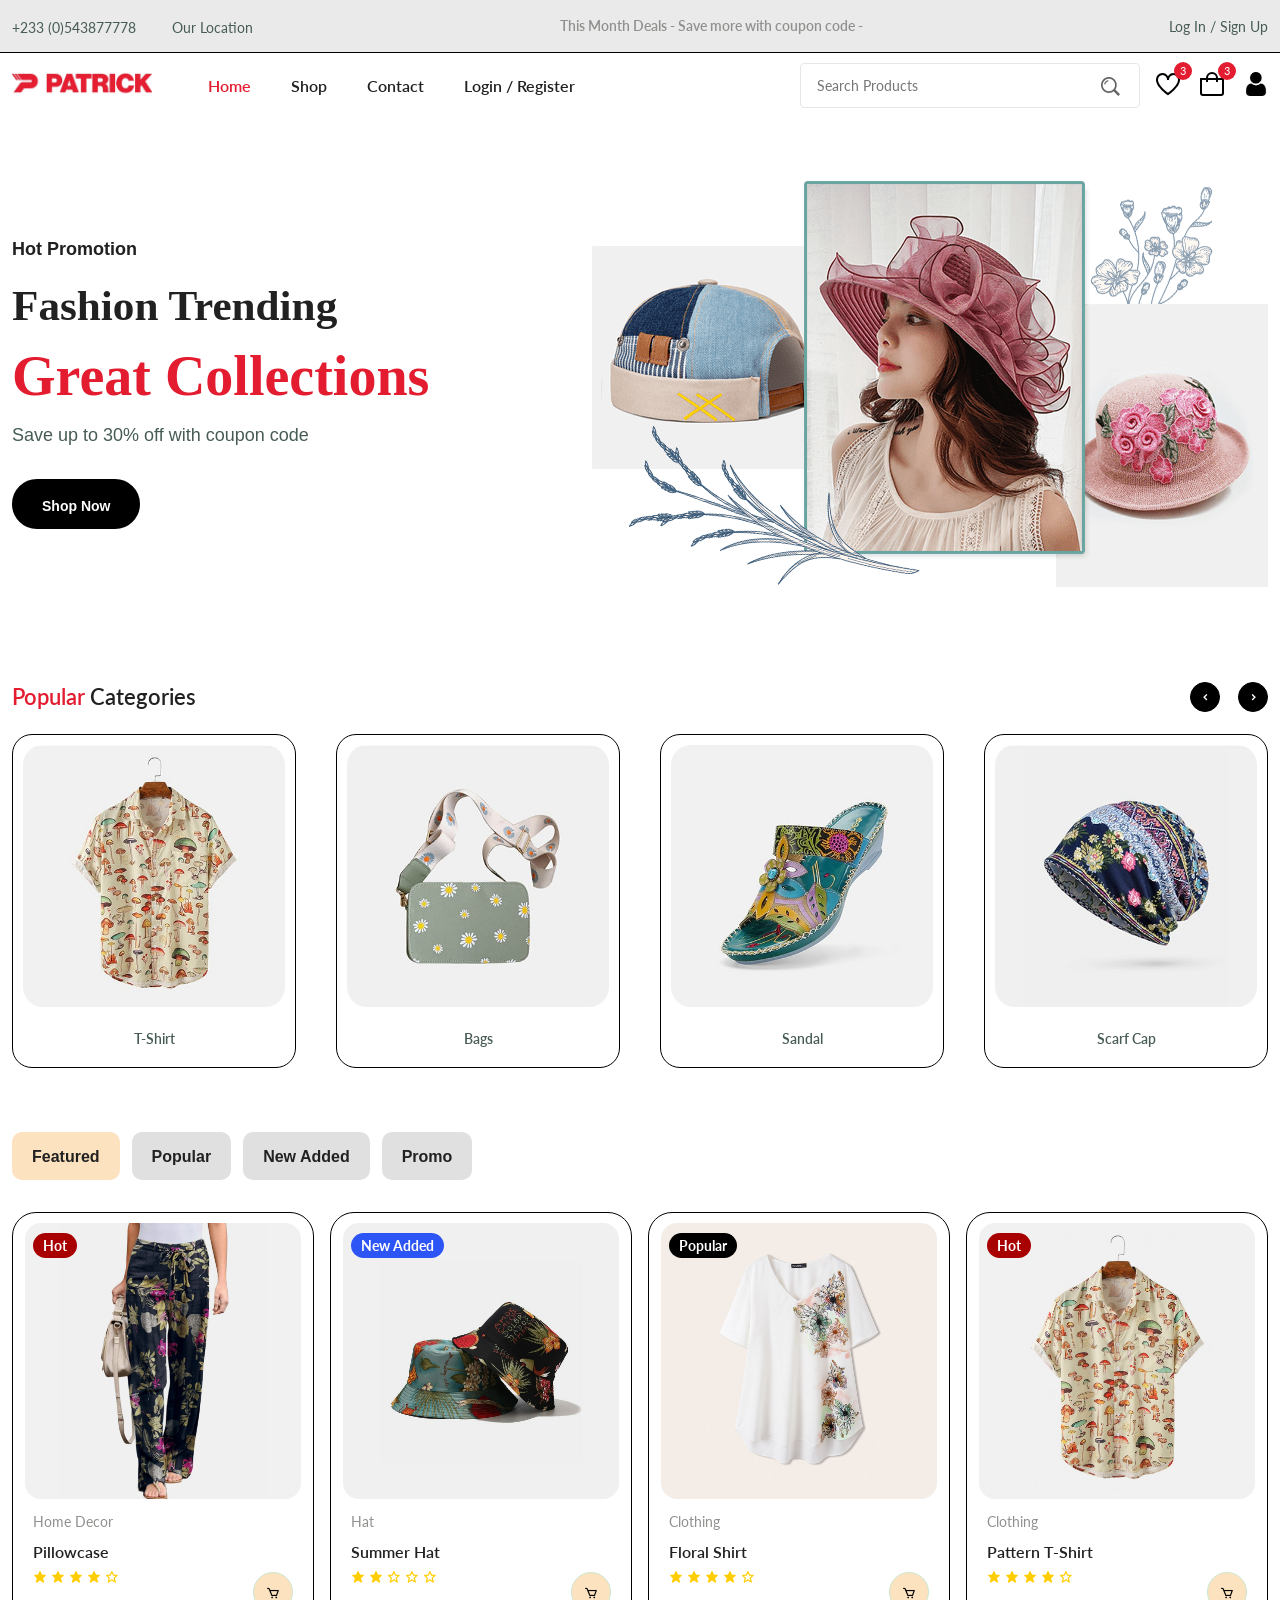
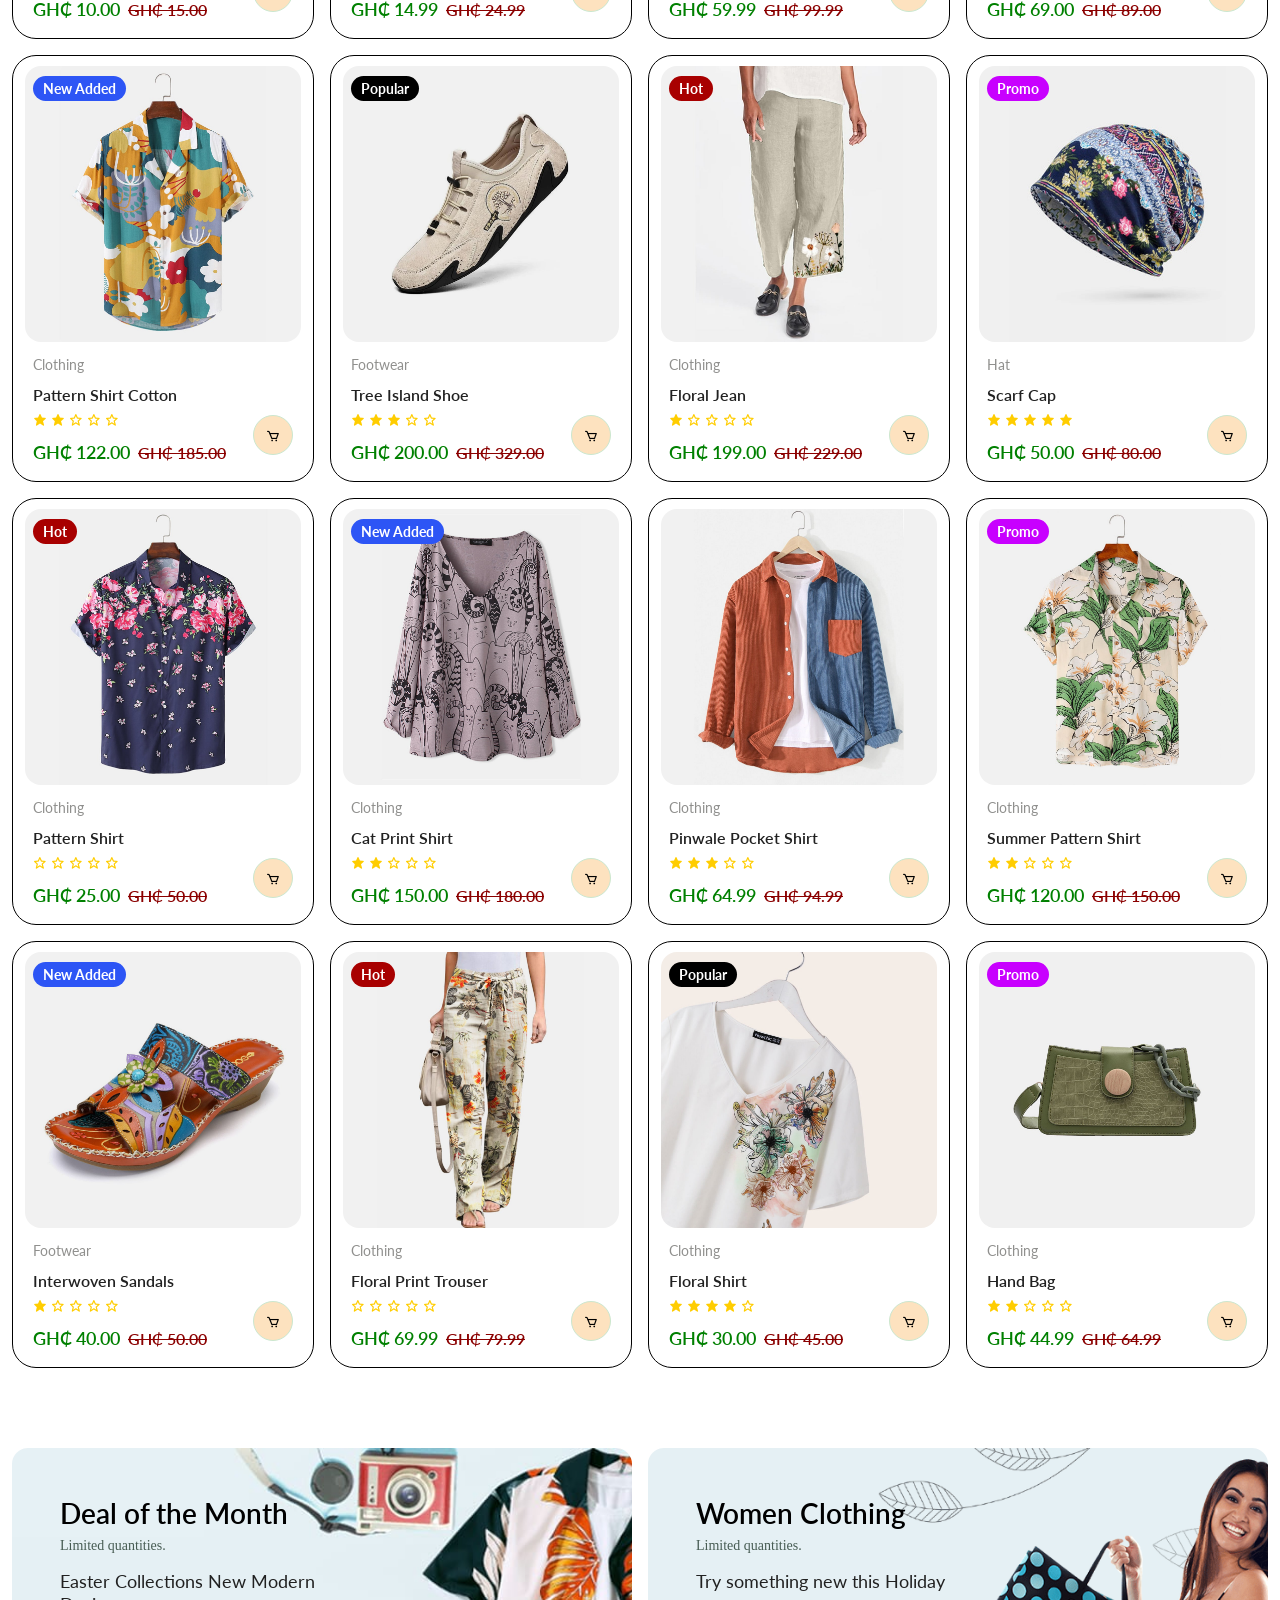
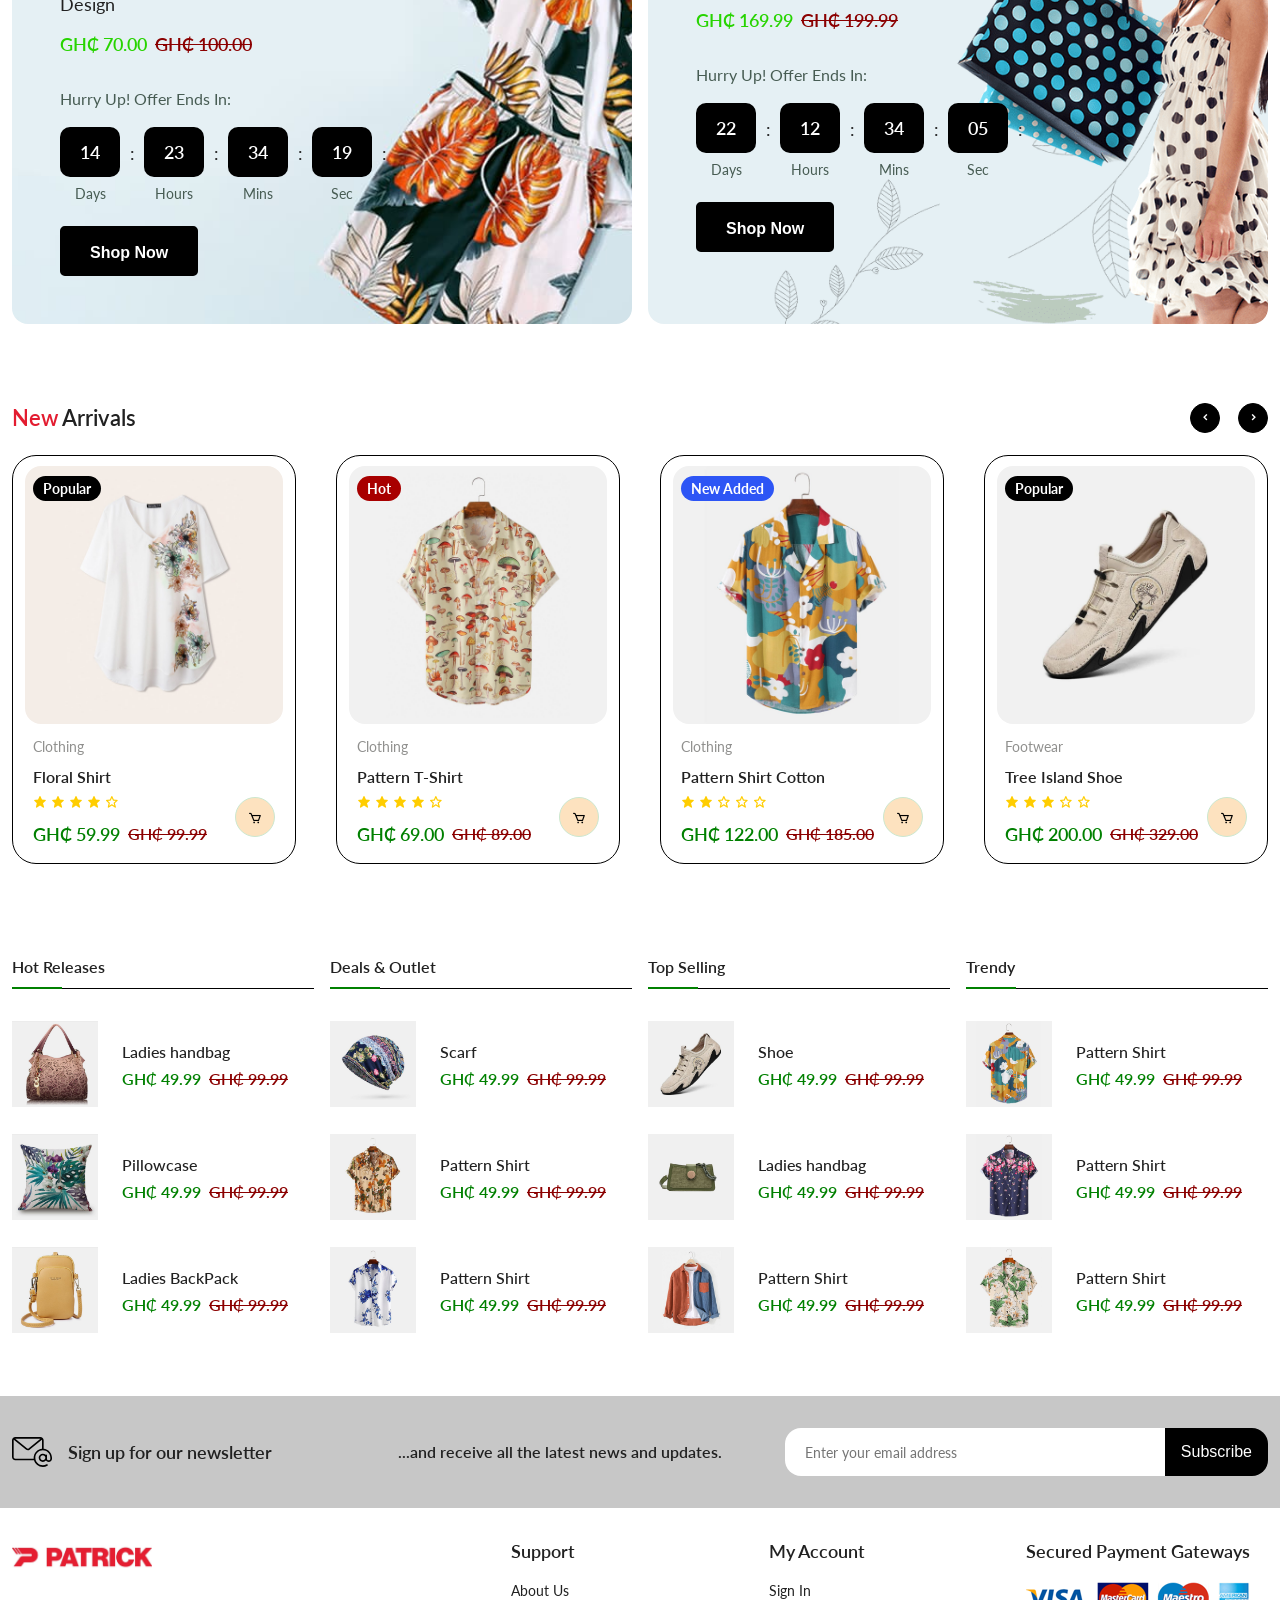
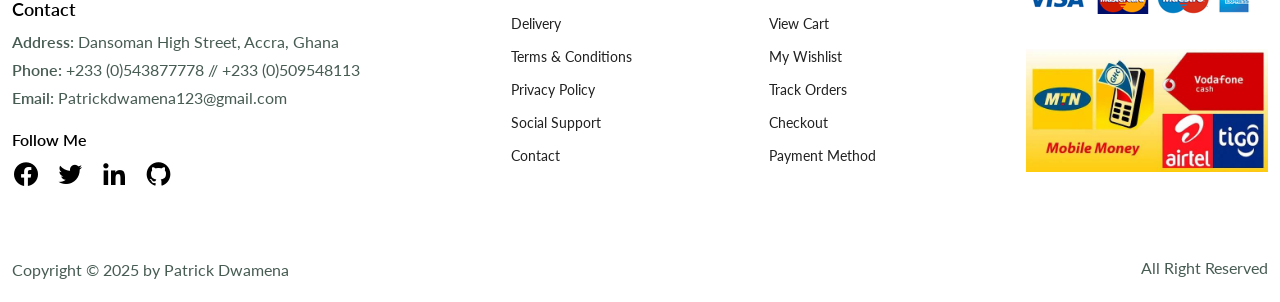
<file: index.html>
<!DOCTYPE html>
<html lang="en">
  <head>
    <meta charset="UTF-8" />
    <meta name="viewport" content="width=device-width, initial-scale=1.0"/>
    <meta http-equiv="X-UA-Compatible" content="ie=edge" />
    <link rel="stylesheet" href="https://cdn.jsdelivr.net/npm/swiper@11/swiper-bundle.min.css"/>
    <link rel="stylesheet" href="https://cdn.jsdelivr.net/npm/boxicons@latest/css/boxicons.min.css">
    <link rel="stylesheet" href="styles.css"/>
    <title>Patrick's Fashion</title>
  </head>

  <body>

     <!--=============== HEADER ===============-->
    <header class="header">
      <div class="header__top">
        <div class="header__container container">

          <div class="header__contact">
            <span>+233 (0)543877778</span>
            <span>Our Location</span>
          </div>

          <p class="header__alert-news">
            This Month Deals - Save more with coupon code -
          </p>

          <a href="login-register.html" class="header__top-action">
            Log In / Sign Up
          </a>
        </div>
      </div>

      <nav class="nav__container">
        <a href="index.html" class="nav__logo">
          <img src="img/logo.jpg" alt="logo" class="nav__logo-img" />
        </a>

        <div class="nav__menu" id="nav-menu">
          <ul class="nav__list">
            <li class="nav__item">
              <a href="index.html" class="nav__link active-link">Home</a>
            </li>

            <li class="nav__item">
              <a href="shop.html" class="nav__link">Shop</a>
            </li>

            <li class="nav__item">
              <a href="contact.html" class="nav__link">Contact</a>
            </li>

            <li class="nav__item">
              <a href="login-register.html" class="nav__link">Login / Register</a>
            </li>
          </ul>

          <div class="header__search">
            <input type="text" placeholder="Search Products" class="form__input" />

            <button class="search__btn">
              <img src="img/search.png" alt="search" class="search__img" />
            </button>
          </div>
        </div>

        <div class="header__user-actions">
          <a href="wishlist.html" class="header__action-btn">
            <img src="img/icon-heart.svg" alt="wishlist"/>
            <span class="count">3</span>
          </a>

          <a href="cart.html" class="header__action-btn">
            <img src="img/icon-cart.svg" alt="wishlist"/>
            <span class="count">3</span>
          </a>

            <a href="login-register.html" class="header__action-btn">
                <img src="img/user1.jpg" alt="wishlist"/>
            </a>

        </div>
      </nav>
    </header>

    <!--=============== MAIN ===============-->
    <main class="main">
      <!--=============== HOME ===============-->
      <section class="home section--lg" id="home">
        <div class="home__container container grid">
          <div class="home__content">
            <span class="home__subtitle">Hot Promotion</span>
            <h1 class="home__title">
              Fashion Trending <br> <span>Great Collections</span>
            </h1>

            <p class="home__description">
              Save  up to 30% off with coupon code
            </p>
            <a href="shop.html" class="btn">Shop Now</a>
          </div>

          <img src="img/home-img.png" alt="banner" class="home__img" />
        </div>
      </section>

      <!--=============== CATEGORIES ===============-->
      <section class="categories container section">
        <h3 class="section__title"><span>Popular</span> Categories</h3>

        <div class="categories__container swiper">
          <div class="swiper-wrapper">
            <a href="shop.html" class="category__item swiper-slide">
              <img src="img/category-1.jpg" alt="" class="category__img" />

              <h3 class="category__title">T-Shirt</h3>
            </a>

            <a href="shop.html" class="category__item swiper-slide">
              <img src="img/category-2.jpg" alt="" class="category__img" />

              <h3 class="category__title">Bags</h3>
            </a>

            <a href="shop.html" class="category__item swiper-slide">
              <img src="img/category-3.jpg" alt="" class="category__img" />

              <h3 class="category__title">Sandal</h3>
            </a>

            <a href="shop.html" class="category__item swiper-slide">
              <img src="img/category-4.jpg" alt="" class="category__img" />

              <h3 class="category__title">Scarf Cap</h3>
            </a>

            <a href="shop.html" class="category__item swiper-slide">
              <img src="img/category-5.jpg" alt="" class="category__img" />

              <h3 class="category__title">Shoes</h3>
            </a>

            <a href="shop.html" class="category__item swiper-slide">
              <img src="img/category-6.jpg" alt="" class="category__img" />

              <h3 class="category__title">Pillowcase</h3>
            </a>

            <a href="shop.html" class="category__item swiper-slide">
              <img src="img/category-7.jpg" alt="" class="category__img" />

              <h3 class="category__title">jumpsuit</h3>
            </a>

            <a href="shop.html" class="category__item swiper-slide">
              <img src="img/category-8.jpg" alt="" class="category__img" />

              <h3 class="category__title">Hats</h3>
            </a>
          </div>

          <div class="swiper-button-next"><i class='bx bxs-chevron-right'></i></div>
          <div class="swiper-button-prev"><i class='bx bxs-chevron-left' ></i></div>
        </div>
      </section>

      <!--=============== PRODUCTS ===============-->
      <section class="products container section" id="products">
        <div class="tab__btns">
          <span class="tab__btn active-tab">Featured</span>
          <span class="tab__btn ">Popular</span>
          <span class="tab__btn">New Added</span>
          <span class="tab__btn">Promo</span>
        </div>

        <div class="tab__items">
          <div class="tab__item active-tab">
            <div class="product__container grid">
              <div class="product__item">
                <div class="product__banner">
                  <a href="details.html" class="product__images">
                    <img src="img/product-11-2.jpg" alt="" class="product__img default">

                    <img src="img/product-11-1.jpg" alt="" class="product__img hover">
                  </a>

                  <div class="product__badge light-hot">Hot</div>
                </div>

                <div class="product__content">
                  <span class="product__category">Home Decor</span>
                  <a href="details.html">
                    <h3 class="product__title">Pillowcase</h3>
                  </a>
                  <div class="product__rating">
                    <i class='bx bxs-star' ></i>
                    <i class='bx bxs-star' ></i>
                    <i class='bx bxs-star' ></i>
                    <i class='bx bxs-star' ></i>
                    <i class='bx bx-star' ></i>
                  </div>

                  <div class="product__price flex">
                    <span class="new__price">GH₵ 10.00</span>
                    <span class="old__price">GH₵ 15.00</span>
                  </div>

                  <a href="" class="action-btn cart__btn" aria-label="Add to Cart">
                    <i class='bx bx-cart'></i>
                  </a>

                </div>
              </div>

              <div class="product__item">
                <div class="product__banner">
                  <a href="details.html" class="product__images">
                    <img src="img/product-5-2.jpg" alt="" class="product__img default">

                    <img src="img/product-5-1.jpg" alt="" class="product__img hover">
                  </a>

                  <div class="product__badge light-new">New Added</div>
                </div>

                <div class="product__content">
                  <span class="product__category">Hat</span>
                  <a href="details.html">
                    <h3 class="product__title">Summer Hat</h3>
                  </a>
                  <div class="product__rating">
                    <i class='bx bxs-star' ></i>
                    <i class='bx bxs-star' ></i>
                    <i class='bx bx-star' ></i>
                    <i class='bx bx-star' ></i>
                    <i class='bx bx-star' ></i>
                  </div>

                  <div class="product__price flex">
                    <span class="new__price">GH₵ 14.99</span>
                    <span class="old__price">GH₵ 24.99</span>
                  </div>


                    <a href="" class="action-btn cart__btn" aria-label="Add to Cart">
                      <i class='bx bx-cart'></i>
                    </a>

                </div>
              </div>

              <div class="product__item">
                <div class="product__banner">
                  <a href="details.html" class="product__images">
                    <img src="img/product-12-2.jpg" alt="" class="product__img default">

                    <img src="img/product-12-1.jpg" alt="" class="product__img hover">
                  </a>

                  <div class="product__badge light-">Popular</div>
                </div>

                <div class="product__content">
                  <span class="product__category">Clothing</span>
                  <a href="details.html">
                    <h3 class="product__title">Floral Shirt</h3>
                  </a>
                  <div class="product__rating">
                    <i class='bx bxs-star' ></i>
                    <i class='bx bxs-star' ></i>
                    <i class='bx bxs-star' ></i>
                    <i class='bx bxs-star' ></i>
                    <i class='bx bx-star' ></i>
                  </div>

                  <div class="product__price flex">
                    <span class="new__price">GH₵ 59.99</span>
                    <span class="old__price">GH₵ 99.99</span>

                  </div>
                    <a href="" class="action-btn cart__btn" aria-label="Add to Cart">
                      <i class='bx bx-cart'></i>
                    </a>

                </div>
              </div>

              <div class="product__item">
                <div class="product__banner">
                  <a href="details.html" class="product__images">
                    <img src="img/product-1-1.jpg" alt="" class="product__img default">

                    <img src="img/product-1-2.jpg" alt="" class="product__img hover">
                  </a>

                  <div class="product__badge light-hot">Hot</div>
                </div>

                <div class="product__content">
                  <span class="product__category">Clothing</span>
                  <a href="details.html">
                    <h3 class="product__title">Pattern T-Shirt</h3>
                  </a>
                  <div class="product__rating">
                    <i class='bx bxs-star' ></i>
                    <i class='bx bxs-star' ></i>
                    <i class='bx bxs-star' ></i>
                    <i class='bx bxs-star' ></i>
                    <i class='bx bx-star' ></i>
                  </div>

                  <div class="product__price flex">
                    <span class="new__price">GH₵ 69.00</span>
                    <span class="old__price">GH₵ 89.00</span>

                  </div>

                    <a href="" class="action-btn cart__btn" aria-label="Add to Cart">
                      <i class='bx bx-cart'></i>
                    </a>

                </div>
              </div>

              <div class="product__item">
                <div class="product__banner">
                  <a href="details.html" class="product__images">
                    <img src="img/product-2-1.jpg" alt="" class="product__img default">

                    <img src="img/product-2-2.jpg" alt="" class="product__img hover">
                  </a>

                  <div class="product__badge light-new">New Added</div>
                </div>

                <div class="product__content">
                  <span class="product__category">Clothing</span>
                  <a href="details.html">
                    <h3 class="product__title">Pattern Shirt Cotton</h3>
                  </a>
                  <div class="product__rating">
                    <i class='bx bxs-star' ></i>
                    <i class='bx bxs-star' ></i>
                    <i class='bx bx-star' ></i>
                    <i class='bx bx-star' ></i>
                    <i class='bx bx-star' ></i>
                  </div>

                  <div class="product__price flex">
                    <span class="new__price">GH₵ 122.00</span>
                    <span class="old__price">GH₵ 185.00</span>
                  </div>

                    <a href="" class="action-btn cart__btn" aria-label="Add to Cart">
                      <i class='bx bx-cart'></i>
                    </a>

                </div>
              </div>

              <div class="product__item">
                <div class="product__banner">
                  <a href="details.html" class="product__images">
                    <img src="img/product-3-1.jpg" alt="" class="product__img default">

                    <img src="img/product-3-2.jpg" alt="" class="product__img hover">
                  </a>

                  <div class="product__badge light-">Popular</div>
                </div>

                <div class="product__content">
                  <span class="product__category">Footwear</span>
                  <a href="details.html">
                    <h3 class="product__title">Tree Island Shoe</h3>
                  </a>
                  <div class="product__rating">
                    <i class='bx bxs-star' ></i>
                    <i class='bx bxs-star' ></i>
                    <i class='bx bxs-star' ></i>
                    <i class='bx bx-star' ></i>
                    <i class='bx bx-star' ></i>
                  </div>

                  <div class="product__price flex">
                    <span class="new__price">GH₵ 200.00</span>
                    <span class="old__price">GH₵ 329.00</span>
                  </div>

                    <a href="" class="action-btn cart__btn" aria-label="Add to Cart">
                      <i class='bx bx-cart'></i>
                    </a>

                </div>
              </div>

              <div class="product__item">
                <div class="product__banner">
                  <a href="details.html" class="product__images">
                    <img src="img/product-4-1.jpg" alt="" class="product__img default">

                    <img src="img/product-4-2.jpg" alt="" class="product__img hover">
                  </a>

                  <div class="product__badge light-hot">Hot</div>
                </div>

                <div class="product__content">
                  <span class="product__category">Clothing</span>
                  <a href="details.html">
                    <h3 class="product__title">Floral Jean</h3>
                  </a>
                  <div class="product__rating">
                    <i class='bx bxs-star' ></i>
                    <i class='bx bx-star' ></i>
                    <i class='bx bx-star' ></i>
                    <i class='bx bx-star' ></i>
                    <i class='bx bx-star' ></i>
                  </div>

                  <div class="product__price flex">
                    <span class="new__price">GH₵ 199.00</span>
                    <span class="old__price">GH₵ 229.00</span>
                  </div>


                    <a href="" class="action-btn cart__btn" aria-label="Add to Cart">
                      <i class='bx bx-cart'></i>
                    </a>

                </div>
              </div>

              <div class="product__item">
                <div class="product__banner">
                  <a href="details.html" class="product__images">
                    <img src="img/product-5-1.jpg" alt="" class="product__img default">

                    <img src="img/product-5-2.jpg" alt="" class="product__img hover">
                  </a>

                  <div class="product__badge light-30">Promo</div>
                </div>

                <div class="product__content">
                  <span class="product__category">Hat</span>
                  <a href="details.html">
                    <h3 class="product__title">Scarf Cap</h3>
                  </a>
                  <div class="product__rating">
                    <i class='bx bxs-star' ></i>
                    <i class='bx bxs-star' ></i>
                    <i class='bx bxs-star' ></i>
                    <i class='bx bxs-star' ></i>
                    <i class='bx bxs-star' ></i>
                  </div>

                  <div class="product__price flex">
                    <span class="new__price">GH₵ 50.00</span>
                    <span class="old__price">GH₵ 80.00</span>
                  </div>


                    <a href="" class="action-btn cart__btn" aria-label="Add to Cart">
                      <i class='bx bx-cart'></i>
                    </a>

                </div>
              </div>

              <div class="product__item">
                <div class="product__banner">
                  <a href="details.html" class="product__images">
                    <img src="img/product-6-1.jpg" alt="" class="product__img default">

                    <img src="img/product-6-2.jpg" alt="" class="product__img hover">
                  </a>

                  <div class="product__badge light-hot">Hot</div>
                </div>

                <div class="product__content">
                  <span class="product__category">Clothing</span>
                  <a href="details.html">
                    <h3 class="product__title">Pattern Shirt</h3>
                  </a>
                  <div class="product__rating">
                    <i class='bx bx-star' ></i>
                    <i class='bx bx-star' ></i>
                    <i class='bx bx-star' ></i>
                    <i class='bx bx-star' ></i>
                    <i class='bx bx-star' ></i>
                  </div>

                  <div class="product__price flex">
                    <span class="new__price">GH₵ 25.00</span>
                    <span class="old__price">GH₵ 50.00</span>
                  </div>

                    <a href="" class="action-btn cart__btn" aria-label="Add to Cart">
                      <i class='bx bx-cart'></i>
                    </a>

                </div>
              </div>

              <div class="product__item">
                <div class="product__banner">
                  <a href="details.html" class="product__images">
                    <img src="img/product-7-1.jpg" alt="" class="product__img default">

                    <img src="img/product-7-2.jpg" alt="" class="product__img hover">
                  </a>

                  <div class="product__badge light-new">New Added</div>
                </div>

                <div class="product__content">
                  <span class="product__category">Clothing</span>
                  <a href="details.html">
                    <h3 class="product__title">Cat Print Shirt</h3>
                  </a>
                  <div class="product__rating">
                    <i class='bx bxs-star' ></i>
                    <i class='bx bxs-star' ></i>
                    <i class='bx bx-star' ></i>
                    <i class='bx bx-star' ></i>
                    <i class='bx bx-star' ></i>
                  </div>

                  <div class="product__price flex">
                    <span class="new__price">GH₵ 150.00</span>
                    <span class="old__price">GH₵ 180.00</span>
                  </div>

                    <a href="" class="action-btn cart__btn" aria-label="Add to Cart">
                      <i class='bx bx-cart'></i>
                    </a>

                </div>
              </div>

              <div class="product__item">
                <div class="product__banner">
                  <a href="details.html" class="product__images">
                    <img src="img/product-8-1.jpg" alt="" class="product__img default">

                    <img src="img/product-8-2.jpg" alt="" class="product__img hover">
                  </a>
                </div>

                <div class="product__content">
                  <span class="product__category">Clothing</span>
                  <a href="details.html">
                    <h3 class="product__title">Pinwale Pocket Shirt</h3>
                  </a>
                  <div class="product__rating">
                    <i class='bx bxs-star' ></i>
                    <i class='bx bxs-star' ></i>
                    <i class='bx bxs-star' ></i>
                    <i class='bx bx-star' ></i>
                    <i class='bx bx-star' ></i>
                  </div>

                  <div class="product__price flex">
                    <span class="new__price">GH₵ 64.99</span>
                    <span class="old__price">GH₵ 94.99</span>
                  </div>

                    <a href="" class="action-btn cart__btn" aria-label="Add to Cart">
                      <i class='bx bx-cart'></i>
                    </a>

                </div>
              </div>

              <div class="product__item">
                <div class="product__banner">
                  <a href="details.html" class="product__images">
                    <img src="img/product-9-1.jpg" alt="" class="product__img default">

                    <img src="img/product-9-2.jpg" alt="" class="product__img hover">
                  </a>

                  <div class="product__badge light-30">Promo</div>
                </div>

                <div class="product__content">
                  <span class="product__category">Clothing</span>
                  <a href="details.html">
                    <h3 class="product__title">Summer Pattern Shirt</h3>
                  </a>
                  <div class="product__rating">
                    <i class='bx bxs-star' ></i>
                    <i class='bx bxs-star' ></i>
                    <i class='bx bx-star' ></i>
                    <i class='bx bx-star' ></i>
                    <i class='bx bx-star' ></i>
                  </div>

                  <div class="product__price flex">
                    <span class="new__price">GH₵ 120.00</span>
                    <span class="old__price">GH₵ 150.00</span>
                  </div>

                  <a href="" class="action-btn cart__btn" aria-label="Add to Cart">
                    <i class='bx bx-cart'></i>
                  </a>
                </div>
              </div>

              <div class="product__item">
                <div class="product__banner">
                  <a href="details.html" class="product__images">
                    <img src="img/product-10-1.jpg" alt="" class="product__img default">

                    <img src="img/product-10-2.jpg" alt="" class="product__img hover">
                  </a>

                  <div class="product__badge light-new">New Added</div>
                </div>

                <div class="product__content">
                  <span class="product__category">Footwear</span>
                  <a href="details.html">
                    <h3 class="product__title">Interwoven Sandals</h3>
                  </a>
                  <div class="product__rating">
                    <i class='bx bxs-star' ></i>
                    <i class='bx bx-star' ></i>
                    <i class='bx bx-star' ></i>
                    <i class='bx bx-star' ></i>
                    <i class='bx bx-star' ></i>
                  </div>

                  <div class="product__price flex">
                    <span class="new__price">GH₵ 40.00</span>
                    <span class="old__price">GH₵ 50.00</span>
                  </div>

                    <a href="" class="action-btn cart__btn" aria-label="Add to Cart">
                      <i class='bx bx-cart'></i>
                    </a>

                </div>
              </div>

              <div class="product__item">
                <div class="product__banner">
                  <a href="details.html" class="product__images">
                    <img src="img/product-11-1.jpg" alt="" class="product__img default">

                    <img src="img/product-11-2.jpg" alt="" class="product__img hover">
                  </a>

                  <div class="product__badge light-hot">Hot</div>
                </div>

                <div class="product__content">
                  <span class="product__category">Clothing</span>
                  <a href="details.html">
                    <h3 class="product__title">Floral Print Trouser</h3>
                  </a>
                  <div class="product__rating">
                    <i class='bx bx-star' ></i>
                    <i class='bx bx-star' ></i>
                    <i class='bx bx-star' ></i>
                    <i class='bx bx-star' ></i>
                    <i class='bx bx-star' ></i>
                  </div>

                  <div class="product__price flex">
                    <span class="new__price">GH₵ 69.99</span>
                    <span class="old__price">GH₵ 79.99</span>
                  </div>

                    <a href="" class="action-btn cart__btn" aria-label="Add to Cart">
                      <i class='bx bx-cart'></i>
                    </a>

                </div>
              </div>

              <div class="product__item">
                <div class="product__banner">
                  <a href="details.html" class="product__images">
                    <img src="img/product-12-1.jpg" alt="" class="product__img default">

                    <img src="img/product-12-2.jpg" alt="" class="product__img hover">
                  </a>

                  <div class="product__badge light-pink">Popular</div>
                </div>

                <div class="product__content">
                  <span class="product__category">Clothing</span>
                  <a href="details.html">
                    <h3 class="product__title">Floral Shirt</h3>
                  </a>
                  <div class="product__rating">
                    <i class='bx bxs-star' ></i>
                    <i class='bx bxs-star' ></i>
                    <i class='bx bxs-star' ></i>
                    <i class='bx bxs-star' ></i>
                    <i class='bx bx-star' ></i>
                  </div>

                  <div class="product__price flex">
                    <span class="new__price">GH₵ 30.00</span>
                    <span class="old__price">GH₵ 45.00</span>
                  </div>

                    <a href="" class="action-btn cart__btn" aria-label="Add to Cart">
                      <i class='bx bx-cart'></i>
                    </a>

                </div>
              </div>

              <div class="product__item">
                <div class="product__banner">
                  <a href="details.html" class="product__images">
                    <img src="img/product-13-1.jpg" alt="" class="product__img default">

                    <img src="img/product-13-2.jpg" alt="" class="product__img hover">
                  </a>

                  <div class="product__badge light-30">Promo</div>
                </div>

                <div class="product__content">
                  <span class="product__category">Clothing</span>
                  <a href="details.html">
                    <h3 class="product__title">Hand Bag</h3>
                  </a>
                  <div class="product__rating">
                    <i class='bx bxs-star' ></i>
                    <i class='bx bxs-star' ></i>
                    <i class='bx bx-star' ></i>
                    <i class='bx bx-star' ></i>
                    <i class='bx bx-star' ></i>
                  </div>

                  <div class="product__price flex">
                    <span class="new__price">GH₵ 44.99</span>
                    <span class="old__price">GH₵ 64.99</span>
                  </div>

                    <a href="" class="action-btn cart__btn" aria-label="Add to Cart">
                      <i class='bx bx-cart'></i>
                    </a>

                </div>
              </div>
            </div>
          </div>
        </div>
      </section>

      <!--=============== DEALS ===============-->
      <section class="deals" id="deals">
        <div class="deals__container container grid">
          <div class="deals__items">
            <div class="deals__group">
              <h3 class="deals__brand">Deal of the Month</h3>
              <span class="deals__Category">Limited quantities.</span>
            </div>

            <h4 class="deals__title">Easter Collections New Modern Design</h4>

            <div class="deals__price flex">
              <span class="new__price">GH₵ 70.00</span>
              <span class="old__price">GH₵ 100.00</span>
            </div>

            <div class="deals__group">
              <p class="deals__countdown-text">Hurry Up! Offer Ends In:</p>

              <div class="countdown">
                <div class="countdown__amount">
                  <p class="countdown__period">14</p>
                  <span class="unit">Days</span>
                </div>

                <div class="countdown__amount">
                  <p class="countdown__period">23</p>
                  <span class="unit">Hours</span>
                </div>

                <div class="countdown__amount">
                  <p class="countdown__period">34</p>
                  <span class="unit">Mins</span>
                </div>

                <div class="countdown__amount">
                  <p class="countdown__period">19</p>
                  <span class="unit">Sec</span>
                </div>

              </div>
            </div>

            <div class="deals__btn">
              <a href="shop.html" class="btn btn--md">Shop Now</a>
            </div>
          </div>

          <div class="deals__items">
            <div class="deals__group">
              <h3 class="deals__brand">Women Clothing</h3>
              <span class="deals__Category">Limited quantities.</span>
            </div>

            <h4 class="deals__title">Try something new this Holiday</h4>

            <div class="deals__price flex">
              <span class="new__price">GH₵ 169.99</span>
              <span class="old__price">GH₵ 199.99</span>
            </div>

            <div class="deals__group">
              <p class="deals__countdown-text">Hurry Up! Offer Ends In:</p>

              <div class="countdown">
                <div class="countdown__amount">
                  <p class="countdown__period">22</p>
                  <span class="unit">Days</span>
                </div>

                <div class="countdown__amount">
                  <p class="countdown__period">12</p>
                  <span class="unit">Hours</span>
                </div>

                <div class="countdown__amount">
                  <p class="countdown__period">34</p>
                  <span class="unit">Mins</span>
                </div>

                <div class="countdown__amount">
                  <p class="countdown__period">05</p>
                  <span class="unit">Sec</span>
                </div>

              </div>
            </div>

            <div class="deals__btn">
              <a href="shop.html" class="btn btn--md">Shop Now</a>
            </div>
          </div>
        </div>
      </section>

      <!--=============== NEW ARRIVALS ===============-->
      <section class="new__arrivals container section" id="arrivals">
        <h3 class="section__title"><span>New</span> Arrivals</h3>

        <div class="new__container swiper">
          <div class="swiper-wrapper">
            <div class="product__item swiper-slide">
              <div class="product__banner">
                <a href="details.html" class="product__images">
                  <img src="img/product-12-2.jpg" alt="" class="product__img default">

                  <img src="img/product-12-1.jpg" alt="" class="product__img hover">
                </a>

                <div class="product__badge light-">Popular</div>
              </div>

              <div class="product__content">
                <span class="product__category">Clothing</span>
                <a href="details.html">
                  <h3 class="product__title">Floral Shirt</h3>
                </a>
                <div class="product__rating">
                  <i class='bx bxs-star' ></i>
                  <i class='bx bxs-star' ></i>
                  <i class='bx bxs-star' ></i>
                  <i class='bx bxs-star' ></i>
                  <i class='bx bx-star' ></i>
                </div>

                <div class="product__price flex">
                  <span class="new__price">GH₵ 59.99</span>
                  <span class="old__price">GH₵ 99.99</span>

                </div>
                <a href="" class="action-btn cart__btn" aria-label="Add to Cart">
                  <i class='bx bx-cart'></i>
                </a>

              </div>
            </div>

            <div class="product__item swiper-slide">
              <div class="product__banner">
                <a href="details.html" class="product__images">
                  <img src="img/product-1-1.jpg" alt="" class="product__img default">

                  <img src="img/product-1-2.jpg" alt="" class="product__img hover">
                </a>

                <div class="product__badge light-hot">Hot</div>
              </div>

              <div class="product__content">
                <span class="product__category">Clothing</span>
                <a href="details.html">
                  <h3 class="product__title">Pattern T-Shirt</h3>
                </a>
                <div class="product__rating">
                  <i class='bx bxs-star' ></i>
                  <i class='bx bxs-star' ></i>
                  <i class='bx bxs-star' ></i>
                  <i class='bx bxs-star' ></i>
                  <i class='bx bx-star' ></i>
                </div>

                <div class="product__price flex">
                  <span class="new__price">GH₵ 69.00</span>
                  <span class="old__price">GH₵ 89.00</span>

                </div>

                <a href="" class="action-btn cart__btn" aria-label="Add to Cart">
                  <i class='bx bx-cart'></i>
                </a>

              </div>
            </div>

            <div class="product__item swiper-slide">
              <div class="product__banner">
                <a href="details.html" class="product__images">
                  <img src="img/product-2-1.jpg" alt="" class="product__img default">

                  <img src="img/product-2-2.jpg" alt="" class="product__img hover">
                </a>

                <div class="product__badge light-new">New Added</div>
              </div>

              <div class="product__content">
                <span class="product__category">Clothing</span>
                <a href="details.html">
                  <h3 class="product__title">Pattern Shirt Cotton</h3>
                </a>
                <div class="product__rating">
                  <i class='bx bxs-star' ></i>
                  <i class='bx bxs-star' ></i>
                  <i class='bx bx-star' ></i>
                  <i class='bx bx-star' ></i>
                  <i class='bx bx-star' ></i>
                </div>

                <div class="product__price flex">
                  <span class="new__price">GH₵ 122.00</span>
                  <span class="old__price">GH₵ 185.00</span>
                </div>

                <a href="" class="action-btn cart__btn" aria-label="Add to Cart">
                  <i class='bx bx-cart'></i>
                </a>

              </div>
            </div>

            <div class="product__item swiper-slide">
              <div class="product__banner">
                <a href="details.html" class="product__images">
                  <img src="img/product-3-1.jpg" alt="" class="product__img default">

                  <img src="img/product-3-2.jpg" alt="" class="product__img hover">
                </a>

                <div class="product__badge light-">Popular</div>
              </div>

              <div class="product__content">
                <span class="product__category">Footwear</span>
                <a href="details.html">
                  <h3 class="product__title">Tree Island Shoe</h3>
                </a>
                <div class="product__rating">
                  <i class='bx bxs-star' ></i>
                  <i class='bx bxs-star' ></i>
                  <i class='bx bxs-star' ></i>
                  <i class='bx bx-star' ></i>
                  <i class='bx bx-star' ></i>
                </div>

                <div class="product__price flex">
                  <span class="new__price">GH₵ 200.00</span>
                  <span class="old__price">GH₵ 329.00</span>
                </div>

                <a href="" class="action-btn cart__btn" aria-label="Add to Cart">
                  <i class='bx bx-cart'></i>
                </a>

              </div>
            </div>

            <div class="product__item swiper-slide">
              <div class="product__banner">
                <a href="details.html" class="product__images">
                  <img src="img/product-4-1.jpg" alt="" class="product__img default">

                  <img src="img/product-4-2.jpg" alt="" class="product__img hover">
                </a>

                <div class="product__badge light-hot">Hot</div>
              </div>

              <div class="product__content">
                <span class="product__category">Clothing</span>
                <a href="details.html">
                  <h3 class="product__title">Floral Jean</h3>
                </a>
                <div class="product__rating">
                  <i class='bx bxs-star' ></i>
                  <i class='bx bx-star' ></i>
                  <i class='bx bx-star' ></i>
                  <i class='bx bx-star' ></i>
                  <i class='bx bx-star' ></i>
                </div>

                <div class="product__price flex">
                  <span class="new__price">GH₵ 199.00</span>
                  <span class="old__price">GH₵ 229.00</span>
                </div>


                <a href="" class="action-btn cart__btn" aria-label="Add to Cart">
                  <i class='bx bx-cart'></i>
                </a>

              </div>
            </div>

            <div class="product__item swiper-slide">
              <div class="product__banner">
                <a href="details.html" class="product__images">
                  <img src="img/product-5-1.jpg" alt="" class="product__img default">

                  <img src="img/product-5-2.jpg" alt="" class="product__img hover">
                </a>

                <div class="product__badge light-30">Promo</div>
              </div>

              <div class="product__content">
                <span class="product__category">Hat</span>
                <a href="details.html">
                  <h3 class="product__title">Scarf Cap</h3>
                </a>
                <div class="product__rating">
                  <i class='bx bxs-star' ></i>
                  <i class='bx bxs-star' ></i>
                  <i class='bx bxs-star' ></i>
                  <i class='bx bxs-star' ></i>
                  <i class='bx bxs-star' ></i>
                </div>

                <div class="product__price flex">
                  <span class="new__price">GH₵ 50.00</span>
                  <span class="old__price">GH₵ 80.00</span>
                </div>


                <a href="" class="action-btn cart__btn" aria-label="Add to Cart">
                  <i class='bx bx-cart'></i>
                </a>

              </div>
            </div>

            <div class="product__item swiper-slide">
              <div class="product__banner">
                <a href="details.html" class="product__images">
                  <img src="img/product-6-1.jpg" alt="" class="product__img default">

                  <img src="img/product-6-2.jpg" alt="" class="product__img hover">
                </a>

                <div class="product__badge light-hot">Hot</div>
              </div>

              <div class="product__content">
                <span class="product__category">Clothing</span>
                <a href="details.html">
                  <h3 class="product__title">Pattern Shirt</h3>
                </a>
                <div class="product__rating">
                  <i class='bx bx-star' ></i>
                  <i class='bx bx-star' ></i>
                  <i class='bx bx-star' ></i>
                  <i class='bx bx-star' ></i>
                  <i class='bx bx-star' ></i>
                </div>

                <div class="product__price flex">
                  <span class="new__price">GH₵ 25.00</span>
                  <span class="old__price">GH₵ 50.00</span>
                </div>

                <a href="" class="action-btn cart__btn" aria-label="Add to Cart">
                  <i class='bx bx-cart'></i>
                </a>

              </div>
            </div>

            <div class="product__item swiper-slide">
              <div class="product__banner">
                <a href="details.html" class="product__images">
                  <img src="img/product-7-1.jpg" alt="" class="product__img default">

                  <img src="img/product-7-2.jpg" alt="" class="product__img hover">
                </a>

                <div class="product__badge light-new">New Added</div>
              </div>

              <div class="product__content">
                <span class="product__category">Clothing</span>
                <a href="details.html">
                  <h3 class="product__title">Cat Print Shirt</h3>
                </a>
                <div class="product__rating">
                  <i class='bx bxs-star' ></i>
                  <i class='bx bxs-star' ></i>
                  <i class='bx bx-star' ></i>
                  <i class='bx bx-star' ></i>
                  <i class='bx bx-star' ></i>
                </div>

                <div class="product__price flex">
                  <span class="new__price">GH₵ 150.00</span>
                  <span class="old__price">GH₵ 180.00</span>
                </div>

                <a href="" class="action-btn cart__btn" aria-label="Add to Cart">
                  <i class='bx bx-cart'></i>
                </a>

              </div>
            </div>

            <div class="product__item swiper-slide">
              <div class="product__banner">
                <a href="details.html" class="product__images">
                  <img src="img/product-8-1.jpg" alt="" class="product__img default">

                  <img src="img/product-8-2.jpg" alt="" class="product__img hover">
                </a>
              </div>

              <div class="product__content">
                <span class="product__category">Clothing</span>
                <a href="details.html">
                  <h3 class="product__title">Pinwale Pocket Shirt</h3>
                </a>
                <div class="product__rating">
                  <i class='bx bxs-star' ></i>
                  <i class='bx bxs-star' ></i>
                  <i class='bx bxs-star' ></i>
                  <i class='bx bx-star' ></i>
                  <i class='bx bx-star' ></i>
                </div>

                <div class="product__price flex">
                  <span class="new__price">GH₵ 64.99</span>
                  <span class="old__price">GH₵ 94.99</span>
                </div>

                <a href="" class="action-btn cart__btn" aria-label="Add to Cart">
                  <i class='bx bx-cart'></i>
                </a>

              </div>
            </div>

            <div class="product__item swiper-slide">
              <div class="product__banner">
                <a href="details.html" class="product__images">
                  <img src="img/product-9-1.jpg" alt="" class="product__img default">

                  <img src="img/product-9-2.jpg" alt="" class="product__img hover">
                </a>

                <div class="product__badge light-30">Promo</div>
              </div>

              <div class="product__content">
                <span class="product__category">Clothing</span>
                <a href="details.html">
                  <h3 class="product__title">Summer Pattern Shirt</h3>
                </a>
                <div class="product__rating">
                  <i class='bx bxs-star' ></i>
                  <i class='bx bxs-star' ></i>
                  <i class='bx bx-star' ></i>
                  <i class='bx bx-star' ></i>
                  <i class='bx bx-star' ></i>
                </div>

                <div class="product__price flex">
                  <span class="new__price">GH₵ 120.00</span>
                  <span class="old__price">GH₵ 150.00</span>
                </div>

                <a href="" class="action-btn cart__btn" aria-label="Add to Cart">
                  <i class='bx bx-cart'></i>
                </a>
              </div>
            </div>

            <div class="product__item swiper-slide">
              <div class="product__banner">
                <a href="details.html" class="product__images">
                  <img src="img/product-10-1.jpg" alt="" class="product__img default">

                  <img src="img/product-10-2.jpg" alt="" class="product__img hover">
                </a>

                <div class="product__badge light-new">New Added</div>
              </div>

              <div class="product__content">
                <span class="product__category">Footwear</span>
                <a href="details.html">
                  <h3 class="product__title">Interwoven Sandals</h3>
                </a>
                <div class="product__rating">
                  <i class='bx bxs-star' ></i>
                  <i class='bx bx-star' ></i>
                  <i class='bx bx-star' ></i>
                  <i class='bx bx-star' ></i>
                  <i class='bx bx-star' ></i>
                </div>

                <div class="product__price flex">
                  <span class="new__price">GH₵ 40.00</span>
                  <span class="old__price">GH₵ 50.00</span>
                </div>

                <a href="" class="action-btn cart__btn" aria-label="Add to Cart">
                  <i class='bx bx-cart'></i>
                </a>

              </div>
            </div>

            <div class="product__item swiper-slide">
              <div class="product__banner">
                <a href="details.html" class="product__images">
                  <img src="img/product-11-1.jpg" alt="" class="product__img default">

                  <img src="img/product-11-2.jpg" alt="" class="product__img hover">
                </a>

                <div class="product__badge light-hot">Hot</div>
              </div>

              <div class="product__content">
                <span class="product__category">Clothing</span>
                <a href="details.html">
                  <h3 class="product__title">Floral Print Trouser</h3>
                </a>
                <div class="product__rating">
                  <i class='bx bx-star' ></i>
                  <i class='bx bx-star' ></i>
                  <i class='bx bx-star' ></i>
                  <i class='bx bx-star' ></i>
                  <i class='bx bx-star' ></i>
                </div>

                <div class="product__price flex">
                  <span class="new__price">GH₵ 69.99</span>
                  <span class="old__price">GH₵ 79.99</span>
                </div>

                <a href="" class="action-btn cart__btn" aria-label="Add to Cart">
                  <i class='bx bx-cart'></i>
                </a>

              </div>
            </div>
          </div>

          <div class="swiper-button-next">
            <i class='bx bxs-chevron-right'></i>
          </div>

          <div class="swiper-button-prev">
            <i class='bx bxs-chevron-left' ></i>
          </div>
        </div>
      </section>

      <!--=============== SHOWCASE ===============-->
      <section class="showcase section">
        <div class="showcase__container container grid">
          <div class="showcase__wrapper">
            <h3 class="showcase__section">Hot Releases</h3>

            <div class="showcase__item">
              <a href="details.html" class="showcase__img-box">
                <img src="img/showcase-img-1.jpg" alt="" class="showcase__img">
              </a>

              <div class="showcase__content">
                <a href="details.html">
                  <h4 class="showcase__title">Ladies handbag</h4>
                </a>

                <div class="showcase__price flex">
                  <span class="new__price">GH₵ 49.99</span>
                  <span class="old__price">GH₵ 99.99</span>
                </div>

              </div>
            </div>

            <div class="showcase__item">
              <a href="details.html" class="showcase__img-box">
                <img src="img/showcase-img-2.jpg" alt="" class="showcase__img">
              </a>

              <div class="showcase__content">
                <a href="details.html">
                  <h4 class="showcase__title">Pillowcase</h4>
                </a>

                <div class="showcase__price flex">
                  <span class="new__price">GH₵ 49.99</span>
                  <span class="old__price">GH₵ 99.99</span>
                </div>

              </div>
            </div>

            <div class="showcase__item">
              <a href="details.html" class="showcase__img-box">
                <img src="img/showcase-img-3.jpg" alt="" class="showcase__img">
              </a>

              <div class="showcase__content">
                <a href="details.html">
                  <h4 class="showcase__title">Ladies BackPack</h4>
                </a>

                <div class="showcase__price flex">
                  <span class="new__price">GH₵ 49.99</span>
                  <span class="old__price">GH₵ 99.99</span>
                </div>

              </div>
            </div>

          </div>

          <div class="showcase__wrapper">
            <h3 class="showcase__section">Deals & Outlet</h3>

            <div class="showcase__item">
              <a href="details.html" class="showcase__img-box">
                <img src="img/showcase-img-4.jpg" alt="" class="showcase__img">
              </a>

              <div class="showcase__content">
                <a href="details.html">
                  <h4 class="showcase__title">Scarf</h4>
                </a>

                <div class="showcase__price flex">
                  <span class="new__price">GH₵ 49.99</span>
                  <span class="old__price">GH₵ 99.99</span>
                </div>

              </div>
            </div>

            <div class="showcase__item">
              <a href="details.html" class="showcase__img-box">
                <img src="img/showcase-img-5.jpg" alt="" class="showcase__img">
              </a>

              <div class="showcase__content">
                <a href="details.html">
                  <h4 class="showcase__title">Pattern Shirt</h4>
                </a>

                <div class="showcase__price flex">
                  <span class="new__price">GH₵ 49.99</span>
                  <span class="old__price">GH₵ 99.99</span>
                </div>

              </div>
            </div>

            <div class="showcase__item">
              <a href="details.html" class="showcase__img-box">
                <img src="img/showcase-img-6.jpg" alt="" class="showcase__img">
              </a>

              <div class="showcase__content">
                <a href="details.html">
                  <h4 class="showcase__title">Pattern Shirt</h4>
                </a>

                <div class="showcase__price flex">
                  <span class="new__price">GH₵ 49.99</span>
                  <span class="old__price">GH₵ 99.99</span>
                </div>

              </div>
            </div>

          </div>

          <div class="showcase__wrapper">
            <h3 class="showcase__section">Top Selling</h3>

            <div class="showcase__item">
              <a href="details.html" class="showcase__img-box">
                <img src="img/showcase-img-7.jpg" alt="" class="showcase__img">
              </a>

              <div class="showcase__content">
                <a href="details.html">
                  <h4 class="showcase__title">Shoe</h4>
                </a>

                <div class="showcase__price flex">
                  <span class="new__price">GH₵ 49.99</span>
                  <span class="old__price">GH₵ 99.99</span>
                </div>

              </div>
            </div>

            <div class="showcase__item">
              <a href="details.html" class="showcase__img-box">
                <img src="img/showcase-img-8.jpg" alt="" class="showcase__img">
              </a>

              <div class="showcase__content">
                <a href="details.html">
                  <h4 class="showcase__title">Ladies handbag</h4>
                </a>

                <div class="showcase__price flex">
                  <span class="new__price">GH₵ 49.99</span>
                  <span class="old__price">GH₵ 99.99</span>
                </div>

              </div>
            </div>

            <div class="showcase__item">
              <a href="details.html" class="showcase__img-box">
                <img src="img/showcase-img-9.jpg" alt="" class="showcase__img">
              </a>

              <div class="showcase__content">
                <a href="details.html">
                  <h4 class="showcase__title">Pattern Shirt</h4>
                </a>

                <div class="showcase__price flex">
                  <span class="new__price">GH₵ 49.99</span>
                  <span class="old__price">GH₵ 99.99</span>
                </div>

              </div>
            </div>

          </div>

          <div class="showcase__wrapper">
            <h3 class="showcase__section">Trendy</h3>

            <div class="showcase__item">
              <a href="details.html" class="showcase__img-box">
                <img src="img/product-2-2.jpg" alt="" class="showcase__img">
              </a>

              <div class="showcase__content">
                <a href="details.html">
                  <h4 class="showcase__title">Pattern Shirt</h4>
                </a>

                <div class="showcase__price flex">
                  <span class="new__price">GH₵ 49.99</span>
                  <span class="old__price">GH₵ 99.99</span>
                </div>

              </div>
            </div>

            <div class="showcase__item">
              <a href="details.html" class="showcase__img-box">
                <img src="img/product-6-1.jpg" alt="" class="showcase__img">
              </a>

              <div class="showcase__content">
                <a href="details.html">
                  <h4 class="showcase__title">Pattern Shirt</h4>
                </a>

                <div class="showcase__price flex">
                  <span class="new__price">GH₵ 49.99</span>
                  <span class="old__price">GH₵ 99.99</span>
                </div>

              </div>
            </div>

            <div class="showcase__item">
              <a href="details.html" class="showcase__img-box">
                <img src="img/product-9-1.jpg" alt="" class="showcase__img">
              </a>

              <div class="showcase__content">
                <a href="details.html">
                  <h4 class="showcase__title">Pattern Shirt</h4>
                </a>

                <div class="showcase__price flex">
                  <span class="new__price">GH₵ 49.99</span>
                  <span class="old__price">GH₵ 99.99</span>
                </div>

              </div>
            </div>

          </div>
        </div>
      </section>

      <!--=============== NEWSLETTER ===============-->
      <section class="newsletter section">
        <div class="newsletter__container container grid">
          <h3 class="newsletter__title flex">
            <img src="img/icon-email.svg" alt="" class="newsletter__icon">
            Sign up for our newsletter
          </h3>

          <p class="newsletter__description">
            ...and receive all the latest news and updates.
          </p>

          <form action="#" class="newsletter__form">
            <input type="email" class="newsletter__input" placeholder="Enter your email address">
            <button type="submit" class="newsletter__btn">Subscribe</button>
          </form>
        </div>
      </section>
    </main>

    <!--=============== FOOTER ===============-->
    <footer class="footer container">
      <div class="footer__container grid">
        <div class="footer__content">
          <a href="index.html" class="footer__logo">
            <img src="img/logo.jpg" alt="" class="footer__logo-img">
          </a>

          <h4 class="footer__subtitle">Contact</h4>

          <p class="footer__description">
            <span>Address:</span> Dansoman High Street, Accra, Ghana
          </p>

          <p class="footer__description">
            <span>Phone:</span> +233 (0)543877778 // +233 (0)509548113
          </p>

          <p class="footer__description">
            <span>Email:</span> Patrickdwamena123@gmail.com
          </p>


          <div class="footer__social">
            <h4 class="footer__subtitle">Follow Me</h4>

            <div class="footer__social-icon">

            <a href="https://web.facebook.com/Patrick.Dwamena144" target="_blank" class="footer__social-links">
              <i class='bx bxl-facebook-circle'></i>
            </a>

              <a href="https://x.com/mR_cOOLGh"   target="_blank" class="footer__social-links">
                <i class='bx bxl-twitter' ></i>
              </a>

            <a href="https://www.linkedin.com/in/patrick-dwamena-a563557a/"   target="_blank" class="footer__social-links">
              <i class='bx bxl-linkedin' ></i>
            </a>

              <a href="https://github.com/MrCoolGh" target="_blank" class="footer__social-links">
                <i class='bx bxl-github' ></i>
              </a>

            </div>

          </div>

        </div>

        <div class="footer__content">
          <h3 class="footer__title">Support</h3>

          <ul class="footer__links">
            <li><a href="index.html" class="footer__link">About Us</a></li>
            <li><a href="checkout.html" class="footer__link">Delivery</a></li>
            <li><a href="index.html" class="footer__link">Terms & Conditions</a></li>
            <li><a href="index.html" class="footer__link">Privacy Policy</a></li>
            <li><a href="contact.html" class="footer__link">Social Support</a></li>
            <li><a href="contact.html" class="footer__link">Contact</a></li>
          </ul>
        </div>

        <div class="footer__content">
          <h3 class="footer__title">My Account</h3>

          <ul class="footer__links">
            <li><a href="login-register.html" class="footer__link">Sign In</a></li>
            <li><a href="cart.html" class="footer__link">View Cart</a></li>
            <li><a href="wishlist.html" class="footer__link">My Wishlist</a></li>
            <li><a href="login-register.html" class="footer__link">Track Orders</a></li>
            <li><a href="checkout.html" class="footer__link">Checkout</a></li>
            <li><a href="login-register.html" class="footer__link">Payment Method</a></li>
          </ul>
        </div>

        <div class="footer__content">
          <h3 class="footer__title">Secured Payment Gateways</h3>

          <img src="img/payment-method.png" alt="" class="payment__img">
          <img src="img/payment-method.jpg" alt="" class="payment__img">
        </div>

      </div>

      <div class="footer__bottom">
        <p class="copyright">Copyright &copy; 2025 by Patrick Dwamena</p>
        <span class="designer"> All Right Reserved</span>
      </div>
    </footer>

    <script src="https://cdn.jsdelivr.net/npm/swiper@11/swiper-bundle.min.js"></script>

    <!--=============== MAIN JS ===============-->
    <script src="main.js"></script>
  </body>
</html>
</file>
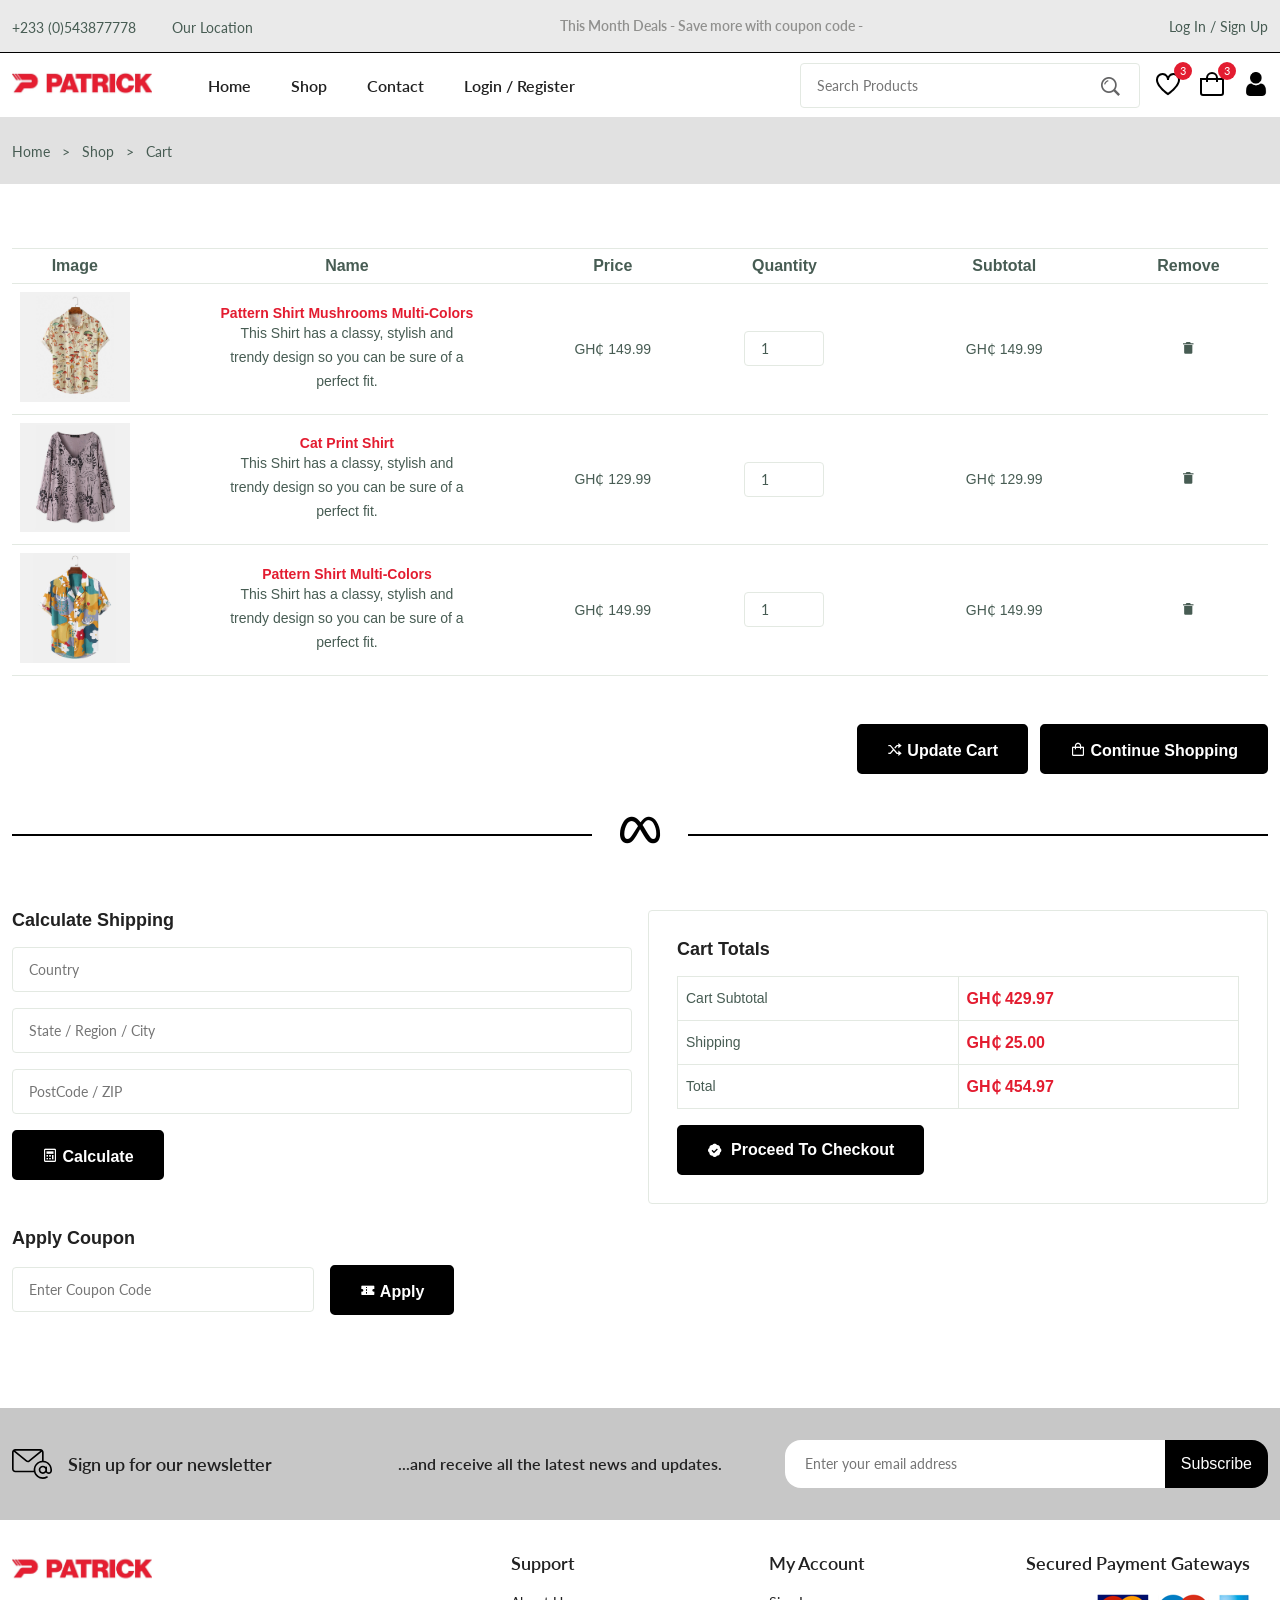
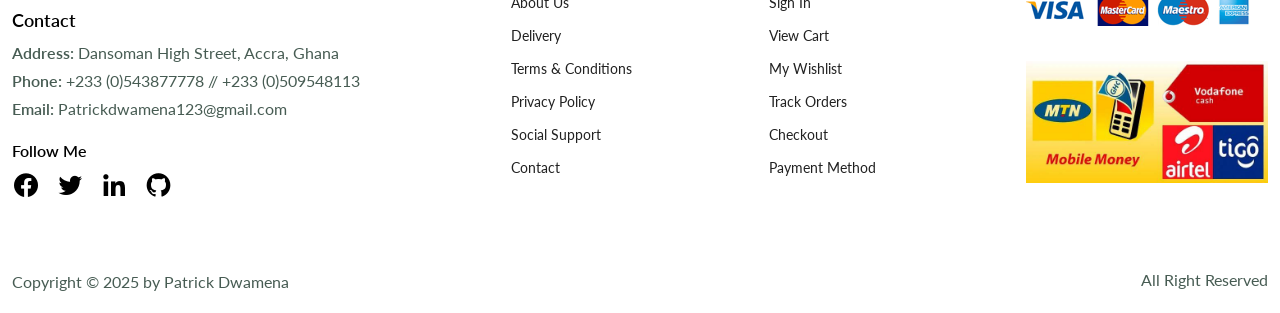
<file: cart.html>
<!DOCTYPE html>
<html lang="en">
<head>
  <meta charset="UTF-8" />
  <meta name="viewport" content="width=device-width, initial-scale=1.0"/>
  <meta http-equiv="X-UA-Compatible" content="ie=edge" />
  <link rel="stylesheet" href="https://cdn.jsdelivr.net/npm/swiper@11/swiper-bundle.min.css"/>
  <link rel="stylesheet" href="https://cdn.jsdelivr.net/npm/boxicons@latest/css/boxicons.min.css">
  <link rel="stylesheet" href="styles.css"/>
  <title>Patrick's Fashion</title>
</head>
  <body>
    <!--=============== HEADER ===============-->
    <header class="header">
      <div class="header__top">
        <div class="header__container container">

          <div class="header__contact">
            <span>+233 (0)543877778</span>
            <span>Our Location</span>
          </div>

          <p class="header__alert-news">
            This Month Deals - Save more with coupon code -
          </p>

          <a href="login-register.html" class="header__top-action">
            Log In / Sign Up
          </a>
        </div>
      </div>

      <nav class="nav__container">
        <a href="index.html" class="nav__logo">
          <img src="img/logo.jpg" alt="logo" class="nav__logo-img" />
        </a>

        <div class="nav__menu" id="nav-menu">
          <ul class="nav__list">
            <li class="nav__item">
              <a href="index.html" class="nav__link">Home</a>
            </li>

            <li class="nav__item">
              <a href="shop.html" class="nav__link">Shop</a>
            </li>

            <li class="nav__item">
              <a href="contact.html" class="nav__link">Contact</a>
            </li>

            <li class="nav__item">
              <a href="login-register.html" class="nav__link">Login / Register</a>
            </li>
          </ul>

          <div class="header__search">
            <input type="text" placeholder="Search Products" class="form__input" />

            <button class="search__btn">
              <img src="img/search.png" alt="search" class="search__img" />
            </button>
          </div>
        </div>

        <div class="header__user-actions">
          <a href="wishlist.html" class="header__action-btn">
            <img src="img/icon-heart.svg" alt="wishlist"/>
            <span class="count">3</span>
          </a>

          <a href="cart.html" class="header__action-btn">
            <img src="img/icon-cart.svg" alt="wishlist"/>
            <span class="count">3</span>
          </a>

            <a href="login-register.html" class="header__action-btn">
                <img src="img/user1.jpg" alt="wishlist"/>
            </a>

        </div>
      </nav>
    </header>

    <!--=============== MAIN ===============-->
    <main class="main">
      <!--=============== BREADCRUMB ===============-->
      <section class="breadcrumb">
        <ul class="breadcrumb__list flex container">
          <li><a href="index.html" class="breadcrumb__link">Home</a></li>
          <li><span class="breadcrumb__link"> ></span></li>
          <li><span class="breadcrumb__link">Shop</span></li>

          <li><span class="breadcrumb__link"> ></span></li>
          <li><span class="breadcrumb__link">Cart</span></li>
        </ul>
      </section>

      <!--=============== CART ===============-->
      <section class="cart section--lg container">
        <div class="table__container">
          <table class="table">
            <tr>
              <th>Image</th>
              <th>Name</th>
              <th>Price</th>
              <th>Quantity</th>
              <th>Subtotal</th>
              <th>Remove</th>
            </tr>

            <tr>
              <td>
                <img src="img/product-1-1.jpg"
                     alt=""
                     class="table__img" />
              </td>

              <td>
                <h3 class="table__title">
                  Pattern Shirt Mushrooms Multi-Colors
                </h3>

                <p class="table__description">This Shirt has a classy, stylish
                  and trendy design so you can be sure of a perfect fit.
                </p>
              </td>

              <td><span class="table__price">GH₵ 149.99</span></td>

              <td><input type="number" value="1" class="quantity"></td>

              <td><span class="table__subtotal">GH₵ 149.99</span></td>

              <td><i class='bx bxs-trash-alt table__trash'></i></td>
            </tr>
            <tr>
              <td>
                <img src="img/product-7-1.jpg"
                     alt=""
                     class="table__img" />
              </td>

              <td>
                <h3 class="table__title">
                    Cat Print Shirt
                </h3>

                <p class="table__description">This Shirt has a classy, stylish
                  and trendy design so you can be sure of a perfect fit.
                </p>
              </td>

              <td><span class="table__price">GH₵ 129.99</span></td>

              <td><input type="number" value="1" class="quantity"></td>

              <td><span class="table__subtotal">GH₵ 129.99</span></td>

              <td><i class='bx bxs-trash-alt table__trash'></i></td>
            </tr>
            <tr>
              <td>
                <img src="img/product-2-1.jpg"
                     alt=""
                     class="table__img" />
              </td>

              <td>
                <h3 class="table__title">
                  Pattern Shirt  Multi-Colors
                </h3>

                <p class="table__description">This Shirt has a classy, stylish
                  and trendy design so you can be sure of a perfect fit.
                </p>
              </td>

              <td><span class="table__price">GH₵ 149.99</span></td>

              <td><input type="number" value="1" class="quantity"></td>

              <td><span class="table__subtotal">GH₵ 149.99</span></td>

              <td><i class='bx bxs-trash-alt table__trash'></i></td>
            </tr>

          </table>
        </div>

        <div class="cart__actions">
          <a href="cart.html" class="btn flex btn--md">
            <i class='bx bx-shuffle' ></i> Update Cart
          </a>

          <a href="shop.html" class="btn flex btn--md">
            <i class='bx bx-shopping-bag' ></i> Continue Shopping
          </a>
        </div>

          <div class="divider">
              <i class='bx bxl-meta'></i>
          </div>

          <div class="cart__group grid">
              <div>
                  <div class="cart__shipping">
                      <h3 class="section__title">Calculate Shipping</h3>

                      <form action="" class="form grid">
                          <input type="text" class="form__input"
                                 placeholder="Country">

                          <div class="form__group grid">
                              <input type="text" class="form__input"
                                     placeholder="State / Region / City">

                              <input type="text" class="form__input"
                                     placeholder="PostCode / ZIP">
                          </div>

                          <div class="form__btn">
                              <button class="btn flex btn--sm">
                                  <i class='bx bx-calculator' ></i> Calculate
                              </button>
                          </div>
                      </form>
                  </div>

                  <div class="cart__coupon">
                      <h3 class="section__title">Apply Coupon</h3>

                      <form action="" class="coupon__form form grid">
                          <div class="form__group grid">
                              <input type="text" class="form__input"
                                     placeholder="Enter Coupon Code">

                              <div class="form__btn">
                                  <button class="btn flex btn--sm">
                                      <i class='bx bxs-coupon' ></i> Apply
                                  </button>
                              </div>
                          </div>
                      </form>
                  </div>
              </div>

              <div class="cart__total">
                  <h3 class="section__title">Cart Totals</h3>

                  <table class="cart__total-table">
                      <tr>
                          <td><span class="cart__total-title">Cart Subtotal</span></td>
                          <td><span class="cart__total-price">GH₵ 429.97</span></td>
                      </tr>

                      <tr>
                          <td><span class="cart__total-title">Shipping</span></td>
                          <td><span class="cart__total-price">GH₵ 25.00</span></td>
                      </tr>

                      <tr>
                          <td><span class="cart__total-title">Total</span></td>
                          <td><span class="cart__total-price">GH₵ 454.97</span></td>
                      </tr>
                  </table>

                  <a href="checkout.html" class="btn flex btn--md">
                      <i class='bx bxs-badge-check' ></i> Proceed To Checkout
                  </a>
              </div>
          </div>
      </section>

      <!--=============== NEWSLETTER ===============-->
      <section class="newsletter section">
        <div class="newsletter__container container grid">
          <h3 class="newsletter__title flex">
            <img src="img/icon-email.svg" alt="" class="newsletter__icon">
            Sign up for our newsletter
          </h3>

          <p class="newsletter__description">
            ...and receive all the latest news and updates.
          </p>

          <form action="#" class="newsletter__form">
            <input type="email" class="newsletter__input" placeholder="Enter your email address">
            <button type="submit" class="newsletter__btn">Subscribe</button>
          </form>
        </div>
      </section>
    </main>

    <!--=============== FOOTER ===============-->
    <footer class="footer container">
        <div class="footer__container grid">
            <div class="footer__content">
                <a href="index.html" class="footer__logo">
                    <img src="img/logo.jpg" alt="" class="footer__logo-img">
                </a>

                <h4 class="footer__subtitle">Contact</h4>

                <p class="footer__description">
                    <span>Address:</span> Dansoman High Street, Accra, Ghana
                </p>

                <p class="footer__description">
                    <span>Phone:</span> +233 (0)543877778 // +233 (0)509548113
                </p>

                <p class="footer__description">
                    <span>Email:</span> Patrickdwamena123@gmail.com
                </p>


                <div class="footer__social">
                    <h4 class="footer__subtitle">Follow Me</h4>

                    <div class="footer__social-icon">

                        <a href="https://web.facebook.com/Patrick.Dwamena144" target="_blank" class="footer__social-links">
                            <i class='bx bxl-facebook-circle'></i>
                        </a>

                        <a href="https://x.com/mR_cOOLGh"   target="_blank" class="footer__social-links">
                            <i class='bx bxl-twitter' ></i>
                        </a>

                        <a href="https://www.linkedin.com/in/patrick-dwamena-a563557a/"   target="_blank" class="footer__social-links">
                            <i class='bx bxl-linkedin' ></i>
                        </a>

                        <a href="https://github.com/MrCoolGh" target="_blank" class="footer__social-links">
                            <i class='bx bxl-github' ></i>
                        </a>

                    </div>

                </div>

            </div>

            <div class="footer__content">
                <h3 class="footer__title">Support</h3>

                <ul class="footer__links">
                    <li><a href="index.html" class="footer__link">About Us</a></li>
                    <li><a href="checkout.html" class="footer__link">Delivery</a></li>
                    <li><a href="index.html" class="footer__link">Terms & Conditions</a></li>
                    <li><a href="index.html" class="footer__link">Privacy Policy</a></li>
                    <li><a href="contact.html" class="footer__link">Social Support</a></li>
                    <li><a href="contact.html" class="footer__link">Contact</a></li>
                </ul>
            </div>

            <div class="footer__content">
                <h3 class="footer__title">My Account</h3>

                <ul class="footer__links">
                    <li><a href="login-register.html" class="footer__link">Sign In</a></li>
                    <li><a href="cart.html" class="footer__link">View Cart</a></li>
                    <li><a href="wishlist.html" class="footer__link">My Wishlist</a></li>
                    <li><a href="login-register.html" class="footer__link">Track Orders</a></li>
                    <li><a href="checkout.html" class="footer__link">Checkout</a></li>
                    <li><a href="login-register.html" class="footer__link">Payment Method</a></li>
                </ul>
            </div>

            <div class="footer__content">
                <h3 class="footer__title">Secured Payment Gateways</h3>

                <img src="img/payment-method.png" alt="" class="payment__img">
                <img src="img/payment-method.jpg" alt="" class="payment__img">
            </div>

        </div>

        <div class="footer__bottom">
            <p class="copyright">Copyright &copy; 2025 by Patrick Dwamena</p>
            <span class="designer"> All Right Reserved</span>
        </div>
    </footer>

    <script src="https://cdn.jsdelivr.net/npm/swiper@11/swiper-bundle.min.js"></script>

    <!--=============== MAIN JS ===============-->
    <script src="main.js"></script>
  </body>
</html>
</file>
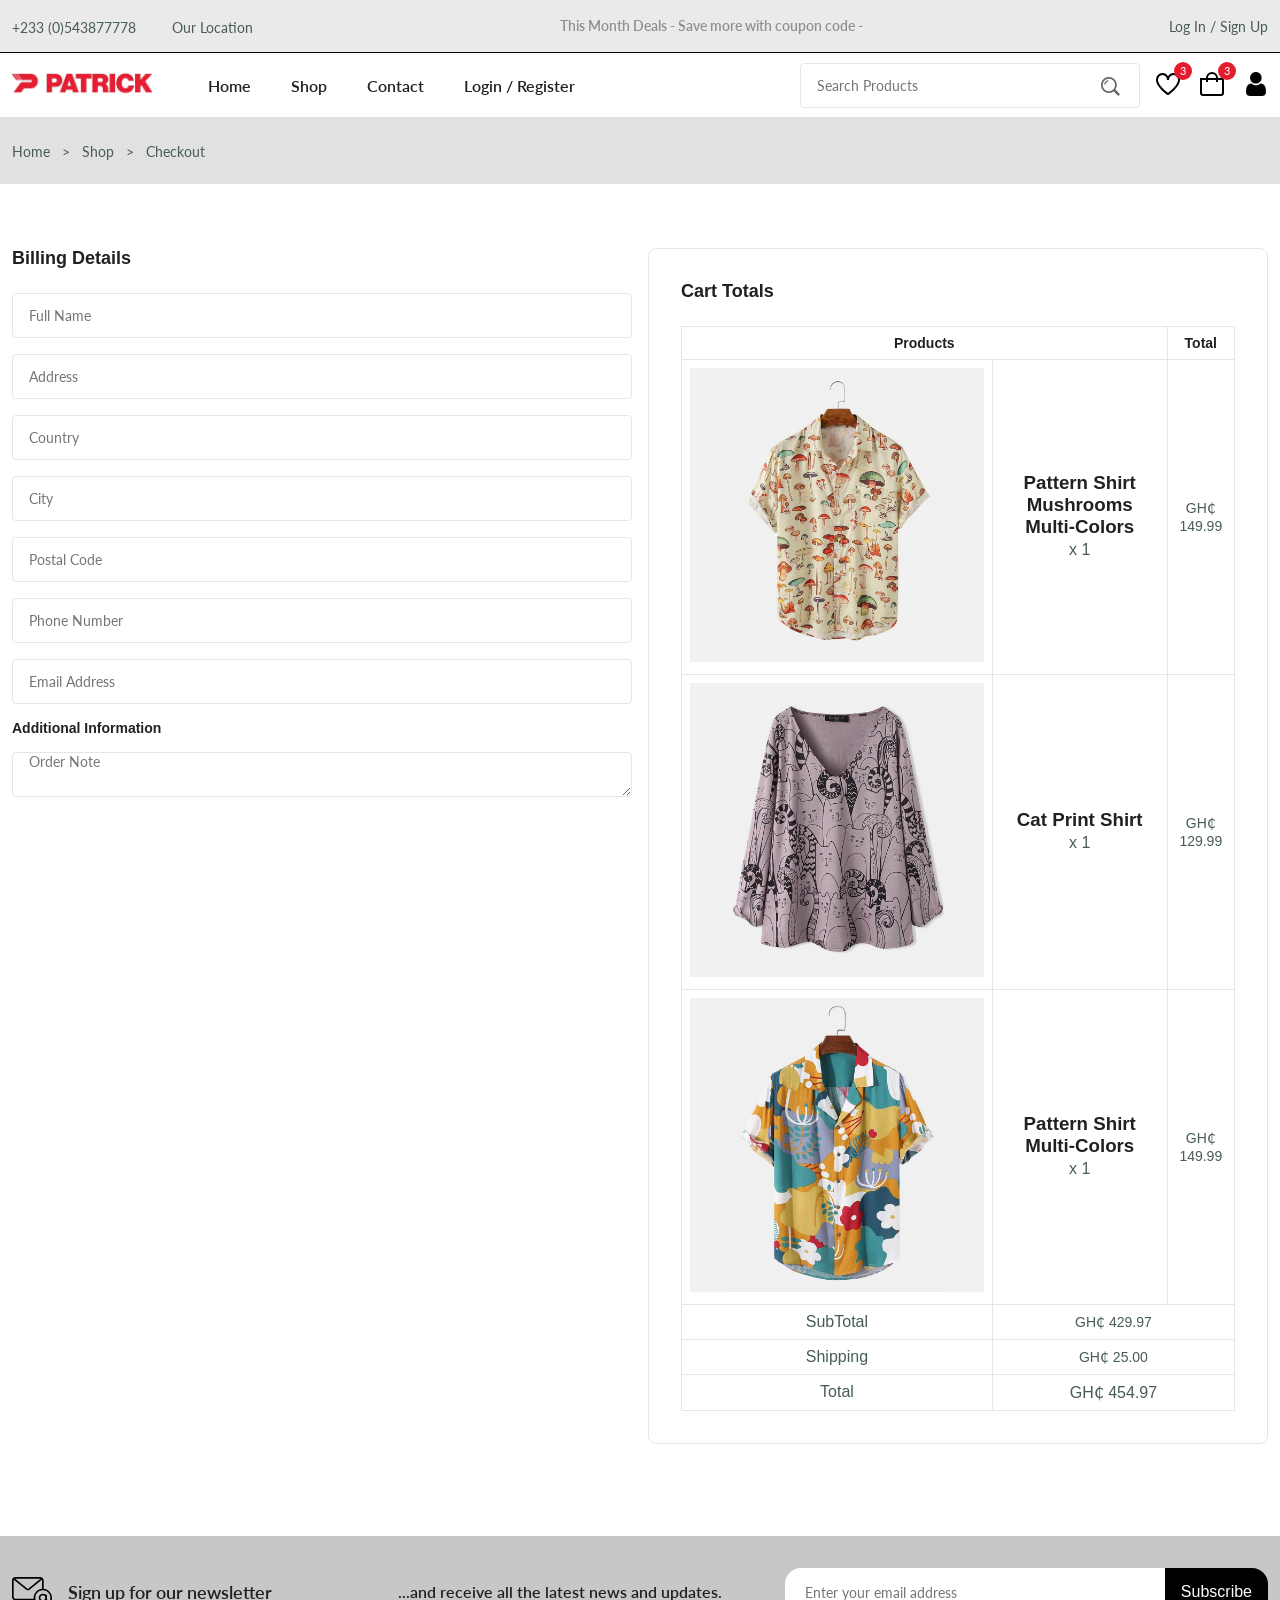
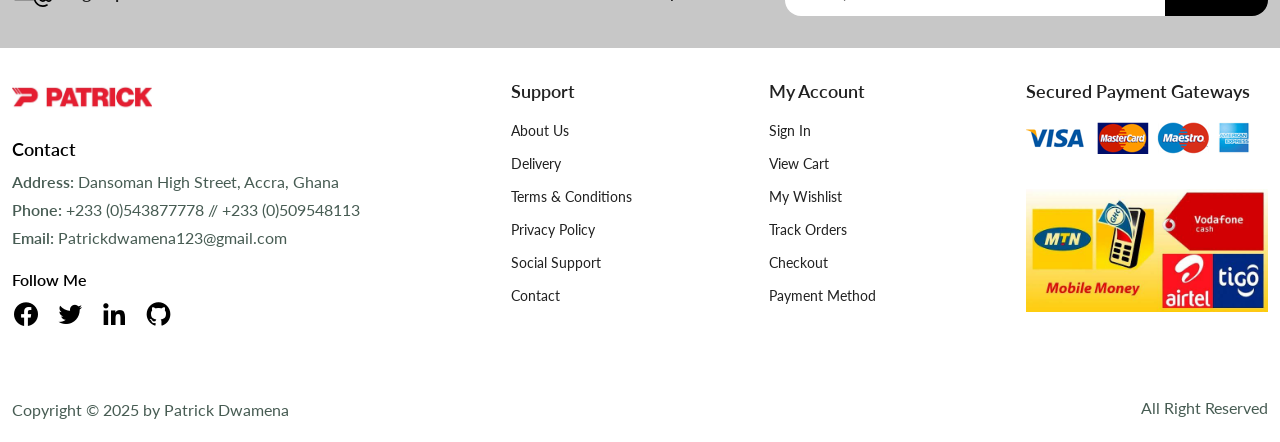
<file: checkout.html>
<!DOCTYPE html>
<html lang="en">
<head>
  <meta charset="UTF-8" />
  <meta name="viewport" content="width=device-width, initial-scale=1.0"/>
  <meta http-equiv="X-UA-Compatible" content="ie=edge" />
  <link rel="stylesheet" href="https://cdn.jsdelivr.net/npm/swiper@11/swiper-bundle.min.css"/>
  <link rel="stylesheet" href="https://cdn.jsdelivr.net/npm/boxicons@latest/css/boxicons.min.css">
  <link rel="stylesheet" href="styles.css"/>
  <title>Patrick's Fashion</title>
</head>
<body>
<!--=============== HEADER ===============-->
<header class="header">
  <div class="header__top">
    <div class="header__container container">

      <div class="header__contact">
        <span>+233 (0)543877778</span>
        <span>Our Location</span>
      </div>

      <p class="header__alert-news">
        This Month Deals - Save more with coupon code -
      </p>

      <a href="login-register.html" class="header__top-action">
        Log In / Sign Up
      </a>
    </div>
  </div>

  <nav class="nav__container">
    <a href="index.html" class="nav__logo">
      <img src="img/logo.jpg" alt="logo" class="nav__logo-img" />
    </a>

    <div class="nav__menu" id="nav-menu">
      <ul class="nav__list">
        <li class="nav__item">
          <a href="index.html" class="nav__link">Home</a>
        </li>

        <li class="nav__item">
          <a href="shop.html" class="nav__link">Shop</a>
        </li>

        <li class="nav__item">
          <a href="contact.html" class="nav__link ">Contact</a>
        </li>

        <li class="nav__item">
          <a href="login-register.html" class="nav__link ">Login / Register</a>
        </li>
      </ul>

      <div class="header__search">
        <input type="text" placeholder="Search Products" class="form__input" />

        <button class="search__btn">
          <img src="img/search.png" alt="search" class="search__img" />
        </button>
      </div>
    </div>

    <div class="header__user-actions">
      <a href="wishlist.html" class="header__action-btn">
        <img src="img/icon-heart.svg" alt="wishlist"/>
        <span class="count">3</span>
      </a>

      <a href="cart.html" class="header__action-btn">
        <img src="img/icon-cart.svg" alt="wishlist"/>
        <span class="count">3</span>
      </a>

      <a href="login-register.html" class="header__action-btn">
        <img src="img/user1.jpg" alt="wishlist"/>
      </a>

    </div>
  </nav>
</header>

<!--=============== BREADCRUMB ===============-->
<section class="breadcrumb">
  <ul class="breadcrumb__list flex container">
    <li><a href="index.html" class="breadcrumb__link">Home</a></li>
    <li><span class="breadcrumb__link"> ></span></li>
    <li><span class="breadcrumb__link">Shop</span></li>

    <li><span class="breadcrumb__link"> ></span></li>
    <li><span class="breadcrumb__link">Checkout</span></li>
  </ul>
</section>

<!--=============== CHECKOUT ===============-->
<section class="checkout section--lg">
  <div class="checkout__container container grid">
    <div class="checkout__group">
      <h3 class="section__title">Billing Details</h3>

      <form action="#" class="form grid">
        <input type="text" class="form__input" placeholder="Full Name" />

        <input type="text" class="form__input" placeholder="Address" />

        <input type="text" class="form__input" placeholder="Country" />

        <input type="text" class="form__input" placeholder="City" />

        <input type="number" class="form__input" placeholder="Postal Code" />

        <input type="number" class="form__input" placeholder="Phone Number" />

        <input type="email" class="form__input" placeholder="Email Address" />

        <h3 class="checkout__title">Additional Information</h3>

        <textarea name="" placeholder="Order Note" id="" cols="30" rows="10"
                  class="form__input textarea"></textarea>
      </form>
    </div>

    <div class="checkout__group">
      <h3 class="section__title">Cart Totals</h3>

      <table class="order__table">
        <tr>
          <th colspan="2">Products</th>
          <th>Total</th>
        </tr>

        <tr>
          <td>
            <img src="img/product-1-1.jpg" alt="product" class="order__img" />
          </td>

          <td>
            <h3 class="order__title">Pattern Shirt Mushrooms Multi-Colors</h3>
            <p class="table__quantity">x 1</p>
          </td>

          <td><span class="table__price">GH₵ 149.99</span></td>
        </tr>

        <tr>
          <td>
            <img src="img/product-7-1.jpg" alt="product" class="order__img" />
          </td>

          <td>
            <h3 class="order__title">Cat Print Shirt</h3>
            <p class="table__quantity">x 1</p>
          </td>

          <td><span class="table__price">GH₵ 129.99</span></td>
        </tr>

        <tr>
          <td>
            <img src="img/product-2-1.jpg" alt="product" class="order__img" />
          </td>

          <td>
            <h3 class="order__title">Pattern Shirt Multi-Colors</h3>
            <p class="table__quantity">x 1</p>
          </td>

          <td><span class="table__price">GH₵ 149.99</span></td>
        </tr>

        <tr>
         <td> <span class="order__subtitle">SubTotal</span></td>
          <td colspan="2"><span class="table__price">GH₵ 429.97</span></td>
        </tr>

        <tr>
          <td><span class="order__subtitle">Shipping</span></td>
          <td colspan="2"><span class="table__price"> GH₵ 25.00</span></td>
        </tr>

        <tr>
          <td><span class="order__subtitle">Total</span></td>
          <td colspan="2"><span class="order__grand-total"> GH₵ 454.97</span></td>
        </tr>

      </table>
    </div>
  </div>
</section>

<!--=============== NEWSLETTER ===============-->
<section class="newsletter section">
  <div class="newsletter__container container grid">
    <h3 class="newsletter__title flex">
      <img src="img/icon-email.svg" alt="" class="newsletter__icon">
      Sign up for our newsletter
    </h3>

    <p class="newsletter__description">
      ...and receive all the latest news and updates.
    </p>

    <form action="#" class="newsletter__form">
      <input type="email" class="newsletter__input" placeholder="Enter your email address">
      <button type="submit" class="newsletter__btn">Subscribe</button>
    </form>
  </div>
</section>

<!--=============== FOOTER ===============-->
<footer class="footer container">
  <div class="footer__container grid">
    <div class="footer__content">
      <a href="index.html" class="footer__logo">
        <img src="img/logo.jpg" alt="" class="footer__logo-img">
      </a>

      <h4 class="footer__subtitle">Contact</h4>

      <p class="footer__description">
        <span>Address:</span> Dansoman High Street, Accra, Ghana
      </p>

      <p class="footer__description">
        <span>Phone:</span> +233 (0)543877778 // +233 (0)509548113
      </p>

      <p class="footer__description">
        <span>Email:</span> Patrickdwamena123@gmail.com
      </p>


      <div class="footer__social">
        <h4 class="footer__subtitle">Follow Me</h4>

        <div class="footer__social-icon">

          <a href="https://web.facebook.com/Patrick.Dwamena144" target="_blank" class="footer__social-links">
            <i class='bx bxl-facebook-circle'></i>
          </a>

          <a href="https://x.com/mR_cOOLGh"   target="_blank" class="footer__social-links">
            <i class='bx bxl-twitter' ></i>
          </a>

          <a href="https://www.linkedin.com/in/patrick-dwamena-a563557a/"   target="_blank" class="footer__social-links">
            <i class='bx bxl-linkedin' ></i>
          </a>

          <a href="https://github.com/MrCoolGh" target="_blank" class="footer__social-links">
            <i class='bx bxl-github' ></i>
          </a>

        </div>

      </div>

    </div>

    <div class="footer__content">
      <h3 class="footer__title">Support</h3>

      <ul class="footer__links">
        <li><a href="index.html" class="footer__link">About Us</a></li>
        <li><a href="checkout.html" class="footer__link">Delivery</a></li>
        <li><a href="index.html" class="footer__link">Terms & Conditions</a></li>
        <li><a href="index.html" class="footer__link">Privacy Policy</a></li>
        <li><a href="contact.html" class="footer__link">Social Support</a></li>
        <li><a href="contact.html" class="footer__link">Contact</a></li>
      </ul>
    </div>

    <div class="footer__content">
      <h3 class="footer__title">My Account</h3>

      <ul class="footer__links">
        <li><a href="login-register.html" class="footer__link">Sign In</a></li>
        <li><a href="cart.html" class="footer__link">View Cart</a></li>
        <li><a href="wishlist.html" class="footer__link">My Wishlist</a></li>
        <li><a href="login-register.html" class="footer__link">Track Orders</a></li>
        <li><a href="checkout.html" class="footer__link">Checkout</a></li>
        <li><a href="login-register.html" class="footer__link">Payment Method</a></li>
      </ul>
    </div>

    <div class="footer__content">
      <h3 class="footer__title">Secured Payment Gateways</h3>

      <img src="img/payment-method.png" alt="" class="payment__img">
      <img src="img/payment-method.jpg" alt="" class="payment__img">
    </div>

  </div>

  <div class="footer__bottom">
    <p class="copyright">Copyright &copy; 2025 by Patrick Dwamena</p>
    <span class="designer"> All Right Reserved</span>
  </div>
</footer>

<script src="https://cdn.jsdelivr.net/npm/swiper@11/swiper-bundle.min.js"></script>

<!--=============== MAIN JS ===============-->
<script src="main.js"></script>
</body>
</html>
</file>
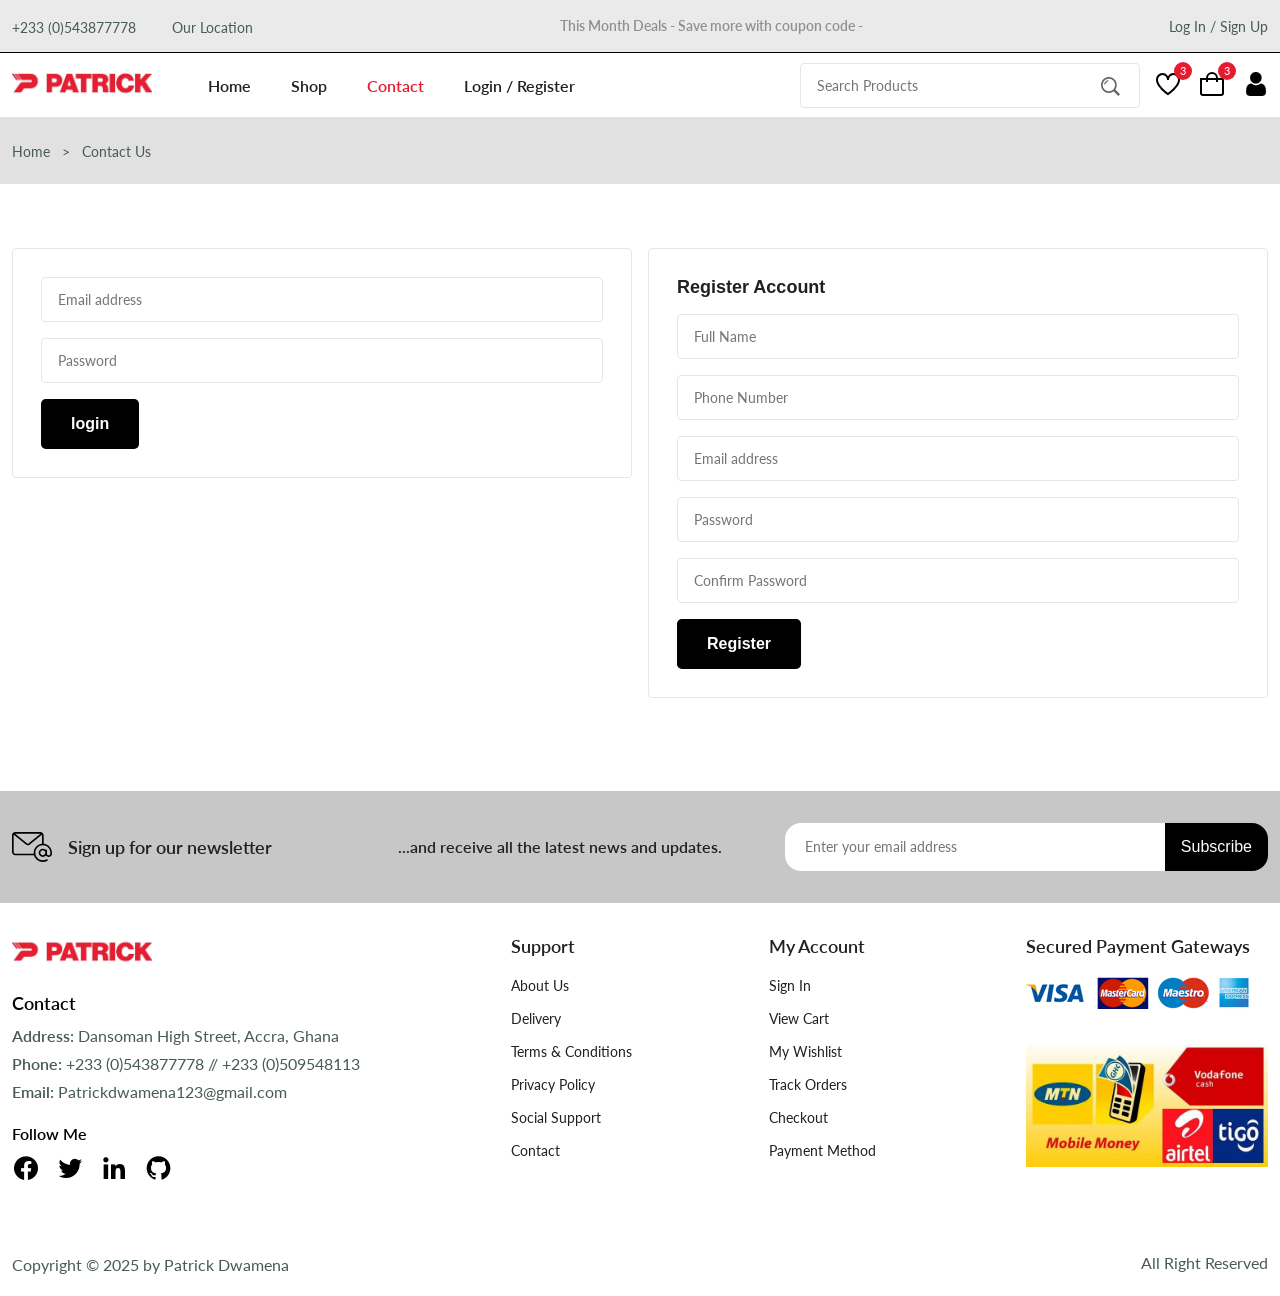
<file: contact.html>
<!DOCTYPE html>
<html lang="en">
<head>
  <meta charset="UTF-8" />
  <meta name="viewport" content="width=device-width, initial-scale=1.0"/>
  <meta http-equiv="X-UA-Compatible" content="ie=edge" />
  <link rel="stylesheet" href="https://cdn.jsdelivr.net/npm/swiper@11/swiper-bundle.min.css"/>
  <link rel="stylesheet" href="https://cdn.jsdelivr.net/npm/boxicons@latest/css/boxicons.min.css">
  <link rel="stylesheet" href="styles.css"/>
  <title>Patrick's Fashion</title>
</head>
<body>
<!--=============== HEADER ===============-->
<header class="header">
  <div class="header__top">
    <div class="header__container container">

      <div class="header__contact">
        <span>+233 (0)543877778</span>
        <span>Our Location</span>
      </div>

      <p class="header__alert-news">
        This Month Deals - Save more with coupon code -
      </p>

      <a href="login-register.html" class="header__top-action">
        Log In / Sign Up
      </a>
    </div>
  </div>

  <nav class="nav__container">
    <a href="index.html" class="nav__logo">
      <img src="img/logo.jpg" alt="logo" class="nav__logo-img" />
    </a>

    <div class="nav__menu" id="nav-menu">
      <ul class="nav__list">
        <li class="nav__item">
          <a href="index.html" class="nav__link">Home</a>
        </li>

        <li class="nav__item">
          <a href="shop.html" class="nav__link">Shop</a>
        </li>

        <li class="nav__item">
          <a href="contact.html" class="nav__link active-link">Contact</a>
        </li>

        <li class="nav__item">
          <a href="login-register.html" class="nav__link ">Login / Register</a>
        </li>
      </ul>

      <div class="header__search">
        <input type="text" placeholder="Search Products" class="form__input" />

        <button class="search__btn">
          <img src="img/search.png" alt="search" class="search__img" />
        </button>
      </div>
    </div>

    <div class="header__user-actions">
      <a href="wishlist.html" class="header__action-btn">
        <img src="img/icon-heart.svg" alt="wishlist"/>
        <span class="count">3</span>
      </a>

      <a href="cart.html" class="header__action-btn">
        <img src="img/icon-cart.svg" alt="wishlist"/>
        <span class="count">3</span>
      </a>

      <a href="login-register.html" class="header__action-btn">
        <img src="img/user1.jpg" alt="wishlist"/>
      </a>

    </div>
  </nav>
</header>

<!--=============== BREADCRUMB ===============-->
<section class="breadcrumb">
  <ul class="breadcrumb__list flex container">
    <li><a href="index.html" class="breadcrumb__link">Home</a></li>
    <li><span class="breadcrumb__link"> ></span></li>
    <li><span class="breadcrumb__link">Contact Us</span></li>
  </ul>
</section>

<!--=============== LOGIN REGISTER FORM ===============-->
<section class="cart section--lg container">
  <div class="cart__group grid">
    <div>
      <div class="cart__total">

        <form action="" class="form grid">

          <div class="form__group grid">
            <input type="email" class="form__input"
                   placeholder="Email address">

            <input type="password" class="form__input"
                   placeholder="Password">
          </div>

          <div class="form__btn">
            <button class="btn flex btn--sm">login</button>
          </div>
        </form>
      </div>
    </div>



    <div class="cart__total">
      <h3 class="section__title">Register Account</h3>

      <form class="form__group grid">
        <input type="text" class="form__input"
               placeholder="Full Name">


        <input type="number" class="form__input"
               placeholder="Phone Number">

        <input type="email" class="form__input"
               placeholder="Email address">

        <input type="password" class="form__input"
               placeholder="Password">

        <input type="password" class="form__input"
               placeholder="Confirm Password">
      </form>

      <div class="register__btn">
        <a href="login-register.html" class="btn flex btn--md">Register</a>
      </div>
    </div>
  </div>
</section>


<!--=============== NEWSLETTER ===============-->
<section class="newsletter section">
  <div class="newsletter__container container grid">
    <h3 class="newsletter__title flex">
      <img src="img/icon-email.svg" alt="" class="newsletter__icon">
      Sign up for our newsletter
    </h3>

    <p class="newsletter__description">
      ...and receive all the latest news and updates.
    </p>

    <form action="#" class="newsletter__form">
      <input type="email" class="newsletter__input" placeholder="Enter your email address">
      <button type="submit" class="newsletter__btn">Subscribe</button>
    </form>
  </div>
</section>

<!--=============== FOOTER ===============-->
<footer class="footer container">
  <div class="footer__container grid">
    <div class="footer__content">
      <a href="index.html" class="footer__logo">
        <img src="img/logo.jpg" alt="" class="footer__logo-img">
      </a>

      <h4 class="footer__subtitle">Contact</h4>

      <p class="footer__description">
        <span>Address:</span> Dansoman High Street, Accra, Ghana
      </p>

      <p class="footer__description">
        <span>Phone:</span> +233 (0)543877778 // +233 (0)509548113
      </p>

      <p class="footer__description">
        <span>Email:</span> Patrickdwamena123@gmail.com
      </p>


      <div class="footer__social">
        <h4 class="footer__subtitle">Follow Me</h4>

        <div class="footer__social-icon">

          <a href="https://web.facebook.com/Patrick.Dwamena144" target="_blank" class="footer__social-links">
            <i class='bx bxl-facebook-circle'></i>
          </a>

          <a href="https://x.com/mR_cOOLGh"   target="_blank" class="footer__social-links">
            <i class='bx bxl-twitter' ></i>
          </a>

          <a href="https://www.linkedin.com/in/patrick-dwamena-a563557a/"   target="_blank" class="footer__social-links">
            <i class='bx bxl-linkedin' ></i>
          </a>

          <a href="https://github.com/MrCoolGh" target="_blank" class="footer__social-links">
            <i class='bx bxl-github' ></i>
          </a>

        </div>

      </div>

    </div>

    <div class="footer__content">
      <h3 class="footer__title">Support</h3>

      <ul class="footer__links">
        <li><a href="index.html" class="footer__link">About Us</a></li>
        <li><a href="checkout.html" class="footer__link">Delivery</a></li>
        <li><a href="index.html" class="footer__link">Terms & Conditions</a></li>
        <li><a href="index.html" class="footer__link">Privacy Policy</a></li>
        <li><a href="contact.html" class="footer__link">Social Support</a></li>
        <li><a href="contact.html" class="footer__link">Contact</a></li>
      </ul>
    </div>

    <div class="footer__content">
      <h3 class="footer__title">My Account</h3>

      <ul class="footer__links">
        <li><a href="login-register.html" class="footer__link">Sign In</a></li>
        <li><a href="cart.html" class="footer__link">View Cart</a></li>
        <li><a href="wishlist.html" class="footer__link">My Wishlist</a></li>
        <li><a href="login-register.html" class="footer__link">Track Orders</a></li>
        <li><a href="checkout.html" class="footer__link">Checkout</a></li>
        <li><a href="login-register.html" class="footer__link">Payment Method</a></li>
      </ul>
    </div>

    <div class="footer__content">
      <h3 class="footer__title">Secured Payment Gateways</h3>

      <img src="img/payment-method.png" alt="" class="payment__img">
      <img src="img/payment-method.jpg" alt="" class="payment__img">
    </div>

  </div>

  <div class="footer__bottom">
    <p class="copyright">Copyright &copy; 2025 by Patrick Dwamena</p>
    <span class="designer"> All Right Reserved</span>
  </div>
</footer>

<script src="https://cdn.jsdelivr.net/npm/swiper@11/swiper-bundle.min.js"></script>

<!--=============== MAIN JS ===============-->
<script src="main.js"></script>
</body>
</html>
</file>
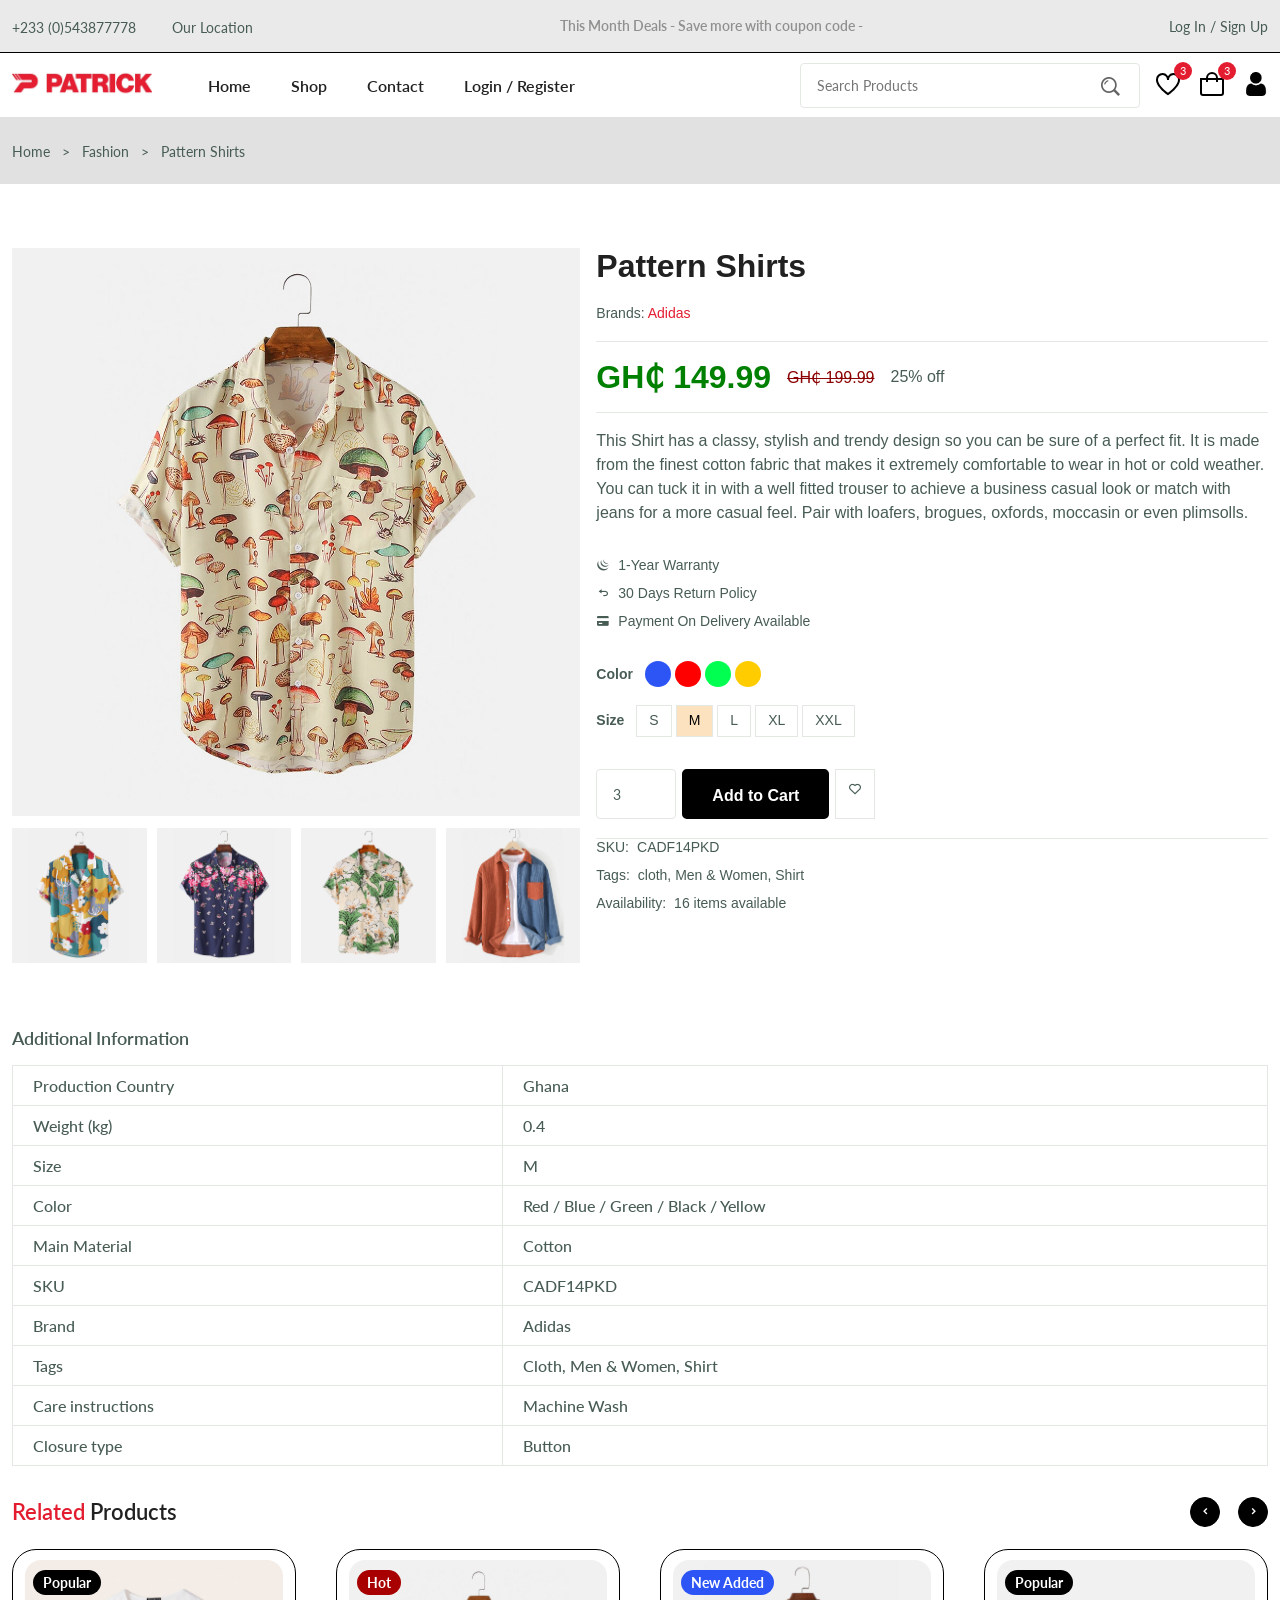
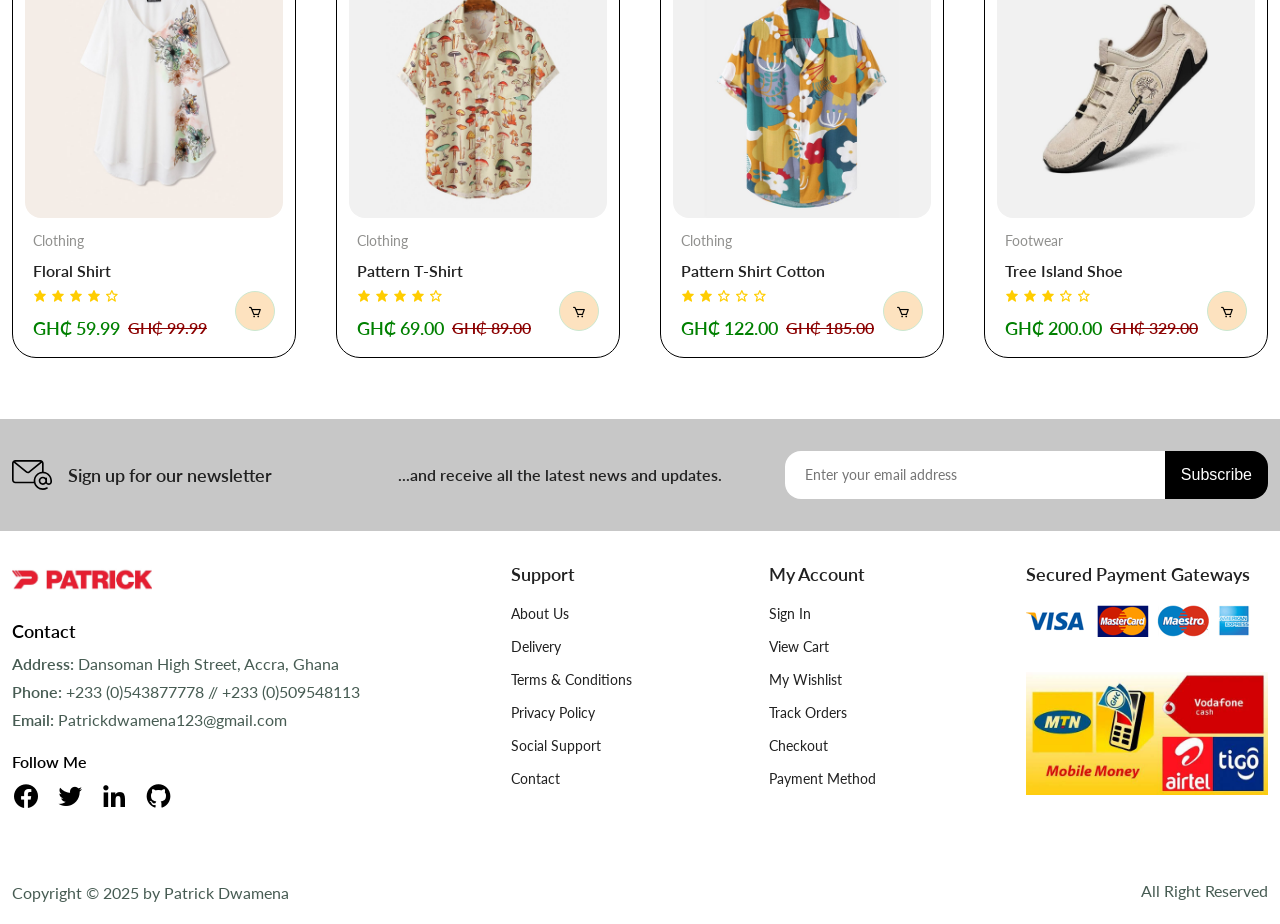
<file: details.html>
<!DOCTYPE html>
<html lang="en">
<head>
  <meta charset="UTF-8" />
  <meta name="viewport" content="width=device-width, initial-scale=1.0"/>
  <meta http-equiv="X-UA-Compatible" content="ie=edge" />
  <link rel="stylesheet" href="https://cdn.jsdelivr.net/npm/swiper@11/swiper-bundle.min.css"/>
  <link rel="stylesheet" href="https://cdn.jsdelivr.net/npm/boxicons@latest/css/boxicons.min.css">
  <link rel="stylesheet" href="styles.css"/>
  <title>Patrick's Fashion</title>
</head>

<body>
<!--=============== MAIN ===============-->
<main class="main">

  <!--=============== HEADER ===============-->
  <header class="header">
    <div class="header__top">
      <div class="header__container container">

        <div class="header__contact">
          <span>+233 (0)543877778</span>
          <span>Our Location</span>
        </div>

        <p class="header__alert-news">
          This Month Deals - Save more with coupon code -
        </p>

        <a href="login-register.html" class="header__top-action">
          Log In / Sign Up
        </a>
      </div>
    </div>

    <nav class="nav__container">
      <a href="index.html" class="nav__logo">
        <img src="img/logo.jpg" alt="logo" class="nav__logo-img" />
      </a>

      <div class="nav__menu" id="nav-menu">
        <ul class="nav__list">
          <li class="nav__item">
            <a href="index.html" class="nav__link">Home</a>
          </li>

          <li class="nav__item">
            <a href="shop.html" class="nav__link">Shop</a>
          </li>

          <li class="nav__item">
            <a href="contact.html" class="nav__link">Contact</a>
          </li>

          <li class="nav__item">
            <a href="login-register.html" class="nav__link">Login / Register</a>
          </li>
        </ul>

        <div class="header__search">
          <input type="text" placeholder="Search Products" class="form__input" />

          <button class="search__btn">
            <img src="img/search.png" alt="search" class="search__img" />
          </button>
        </div>
      </div>

      <div class="header__user-actions">
        <a href="wishlist.html" class="header__action-btn">
          <img src="img/icon-heart.svg" alt="wishlist"/>
          <span class="count">3</span>
        </a>

        <a href="cart.html" class="header__action-btn">
          <img src="img/icon-cart.svg" alt="wishlist"/>
          <span class="count">3</span>
        </a>

          <a href="login-register.html" class="header__action-btn">
              <img src="img/user1.jpg" alt="wishlist"/>
          </a>

      </div>
    </nav>
  </header>

  <!--=============== BREADCRUMB ===============-->
  <section class="breadcrumb">
    <ul class="breadcrumb__list flex container">
      <li><a href="index.html" class="breadcrumb__link">Home</a></li>
      <li><span class="breadcrumb__link"> ></span></li>
      <li><span class="breadcrumb__link">Fashion</span></li>

      <li><span class="breadcrumb__link"> ></span></li>
      <li><span class="breadcrumb__link">Pattern Shirts</span></li>
    </ul>
  </section>

  <!--=============== DETAILS ===============-->
  <section class="details section--lg">
    <div class="details__container container grid">
      <div class="details__group">
        <img src="img/product-1-1.jpg" alt="product" class="details__img"/>

        <div class="details__small-images grid">

          <img src="img/product-2-1.jpg" alt="product"
               class="details__small-img"/>

          <img src="img/product-6-1.jpg" alt="product"
               class="details__small-img"/>

          <img src="img/product-9-1.jpg" alt="product"
               class="details__small-img"/>

          <img src="img/product-8-1.jpg" alt="product"
               class="details__small-img"/>

        </div>
      </div>

      <div class="details__group">
        <h3 class="details__title">Pattern Shirts</h3>
        <p class="details__brand">Brands: <span>Adidas</span></p>

        <div class="details__price flex">
          <span class="new__price">GH₵ 149.99</span>
          <span class="old__price">GH₵ 199.99</span>
          <span class="save__price">25% off</span>
        </div>

        <p class="short__description">
          This Shirt has a classy, stylish and trendy
          design so you can be sure of a perfect fit. It is made from
          the finest cotton fabric that makes it extremely comfortable to wear
          in hot or cold weather. You can tuck it in with a well fitted trouser
          to achieve a business casual look or match with jeans for a more casual feel.
          Pair with loafers, brogues, oxfords, moccasin or even plimsolls.
        </p>

        <ul class="product__list">
          <li class="list__item flex">
            <i class='bx bxl-jquery'></i> 1-Year Warranty
          </li>

          <li class="list__item flex">
            <i class='bx bx-undo'></i> 30 Days Return Policy
          </li>

          <li class="list__item flex">
            <i class='bx bxs-credit-card'></i> Payment On Delivery Available
          </li>
        </ul>

        <div class="details__color flex">
          <span class="details__color-title">Color</span>

          <ul class="color__list">
            <li>
              <a href="#" class="color__link" style="background-color: #2d55f5"></a>
            </li>

            <li>
              <a href="#" class="color__link" style="background-color: #ff0000"></a>
            </li>

            <li>
              <a href="#" class="color__link" style="background-color: #00ff51"></a>
            </li>

            <li>
              <a href="#" class="color__link" style="background-color: #ffcc00"></a>
            </li>
          </ul>
        </div>

        <div class="details__size flex">
          <span class="details__size-title">Size</span>

          <ul class="size__list">
            <li>
              <a href="#" class="size__link">S</a>
            </li>

            <li>
              <a href="#" class="size__link size-active">M</a>
            </li>

            <li>
              <a href="#" class="size__link">L</a>
            </li>

            <li>
              <a href="#" class="size__link">XL</a>
            </li>

            <li>
              <a href="#" class="size__link">XXL</a>
            </li>
          </ul>
        </div>

        <div class="details__action">
          <input type="number" class="quantity" value="3" />

          <a href="#" class="btn btn--sm">Add to Cart</a>

          <a href="#" class="details__action-btn">
            <i class='bx bx-heart' ></i>
          </a>
        </div>

        <ul class="details__meta">
          <li class="meta__list flex"><SPAN>SKU:</SPAN> CADF14PKD</li>
          <li class="meta__list flex">
            <SPAN>Tags:</SPAN> cloth, Men & Women, Shirt
          </li>

          <li class="meta__list flex">
            <SPAN>Availability:</SPAN> 16 items available
          </li>
        </ul>
      </div>
    </div>
  </section>

  <!--=============== DETAILS TAB ===============-->
  <section class="details__tab container">
    <div class="detail__tabs">
      <span class="detail__tab active-tab" data-target="#info">
        Additional Information
      </span>
    </div>

    <div class="details__tabs-content">
      <div class="details__tab-content active-tab" content id="info">

        <table class="info__table">
          <tr>
            <th>Production Country</th>
            <th>Ghana</th>
          </tr>

          <tr>
            <th>Weight (kg)</th>
            <th>0.4</th>
          </tr>

          <tr>
            <th>Size</th>
            <th>M</th>
          </tr>

          <tr>
            <th>Color</th>
            <th>Red / Blue / Green / Black / Yellow</th>
          </tr>

          <tr>
            <th>Main Material</th>
            <th>Cotton</th>
          </tr>

          <tr>
            <th>SKU</th>
            <th>CADF14PKD</th>
          </tr>

          <tr>
            <th>Brand</th>
            <th>Adidas</th>
          </tr>
          <tr>
            <th>Tags</th>
            <th>Cloth, Men & Women, Shirt</th>
          </tr>

          <tr>
            <th>Care instructions</th>
            <th>Machine Wash</th>
          </tr>

          <tr>
            <th>Closure type</th>
            <th>Button</th>
          </tr>
        </table>

      </div>
      </div>
  </section>

  <!--=============== RELATED PRODUCTS ===============-->
  <section class="new__arrivals container section" id="arrivals">
    <h3 class="section__title"><span>Related</span> Products</h3>

    <div class="new__container swiper">
      <div class="swiper-wrapper">
        <div class="product__item swiper-slide">
          <div class="product__banner">
            <a href="details.html" class="product__images">
              <img src="img/product-12-2.jpg" alt="" class="product__img default">

              <img src="img/product-12-1.jpg" alt="" class="product__img hover">
            </a>

            <div class="product__badge light-">Popular</div>
          </div>

          <div class="product__content">
            <span class="product__category">Clothing</span>
            <a href="details.html">
              <h3 class="product__title">Floral Shirt</h3>
            </a>
            <div class="product__rating">
              <i class='bx bxs-star' ></i>
              <i class='bx bxs-star' ></i>
              <i class='bx bxs-star' ></i>
              <i class='bx bxs-star' ></i>
              <i class='bx bx-star' ></i>
            </div>

            <div class="product__price flex">
              <span class="new__price">GH₵ 59.99</span>
              <span class="old__price">GH₵ 99.99</span>

            </div>
            <a href="" class="action-btn cart__btn" aria-label="Add to Cart">
              <i class='bx bx-cart'></i>
            </a>

          </div>
        </div>

        <div class="product__item swiper-slide">
          <div class="product__banner">
            <a href="details.html" class="product__images">
              <img src="img/product-1-1.jpg" alt="" class="product__img default">

              <img src="img/product-1-2.jpg" alt="" class="product__img hover">
            </a>

            <div class="product__badge light-hot">Hot</div>
          </div>

          <div class="product__content">
            <span class="product__category">Clothing</span>
            <a href="details.html">
              <h3 class="product__title">Pattern T-Shirt</h3>
            </a>
            <div class="product__rating">
              <i class='bx bxs-star' ></i>
              <i class='bx bxs-star' ></i>
              <i class='bx bxs-star' ></i>
              <i class='bx bxs-star' ></i>
              <i class='bx bx-star' ></i>
            </div>

            <div class="product__price flex">
              <span class="new__price">GH₵ 69.00</span>
              <span class="old__price">GH₵ 89.00</span>

            </div>

            <a href="" class="action-btn cart__btn" aria-label="Add to Cart">
              <i class='bx bx-cart'></i>
            </a>

          </div>
        </div>

        <div class="product__item swiper-slide">
          <div class="product__banner">
            <a href="details.html" class="product__images">
              <img src="img/product-2-1.jpg" alt="" class="product__img default">

              <img src="img/product-2-2.jpg" alt="" class="product__img hover">
            </a>

            <div class="product__badge light-new">New Added</div>
          </div>

          <div class="product__content">
            <span class="product__category">Clothing</span>
            <a href="details.html">
              <h3 class="product__title">Pattern Shirt Cotton</h3>
            </a>
            <div class="product__rating">
              <i class='bx bxs-star' ></i>
              <i class='bx bxs-star' ></i>
              <i class='bx bx-star' ></i>
              <i class='bx bx-star' ></i>
              <i class='bx bx-star' ></i>
            </div>

            <div class="product__price flex">
              <span class="new__price">GH₵ 122.00</span>
              <span class="old__price">GH₵ 185.00</span>
            </div>

            <a href="" class="action-btn cart__btn" aria-label="Add to Cart">
              <i class='bx bx-cart'></i>
            </a>

          </div>
        </div>

        <div class="product__item swiper-slide">
          <div class="product__banner">
            <a href="details.html" class="product__images">
              <img src="img/product-3-1.jpg" alt="" class="product__img default">

              <img src="img/product-3-2.jpg" alt="" class="product__img hover">
            </a>

            <div class="product__badge light-">Popular</div>
          </div>

          <div class="product__content">
            <span class="product__category">Footwear</span>
            <a href="details.html">
              <h3 class="product__title">Tree Island Shoe</h3>
            </a>
            <div class="product__rating">
              <i class='bx bxs-star' ></i>
              <i class='bx bxs-star' ></i>
              <i class='bx bxs-star' ></i>
              <i class='bx bx-star' ></i>
              <i class='bx bx-star' ></i>
            </div>

            <div class="product__price flex">
              <span class="new__price">GH₵ 200.00</span>
              <span class="old__price">GH₵ 329.00</span>
            </div>

            <a href="" class="action-btn cart__btn" aria-label="Add to Cart">
              <i class='bx bx-cart'></i>
            </a>

          </div>
        </div>

        <div class="product__item swiper-slide">
          <div class="product__banner">
            <a href="details.html" class="product__images">
              <img src="img/product-4-1.jpg" alt="" class="product__img default">

              <img src="img/product-4-2.jpg" alt="" class="product__img hover">
            </a>

            <div class="product__badge light-hot">Hot</div>
          </div>

          <div class="product__content">
            <span class="product__category">Clothing</span>
            <a href="details.html">
              <h3 class="product__title">Floral Jean</h3>
            </a>
            <div class="product__rating">
              <i class='bx bxs-star' ></i>
              <i class='bx bx-star' ></i>
              <i class='bx bx-star' ></i>
              <i class='bx bx-star' ></i>
              <i class='bx bx-star' ></i>
            </div>

            <div class="product__price flex">
              <span class="new__price">GH₵ 199.00</span>
              <span class="old__price">GH₵ 229.00</span>
            </div>


            <a href="" class="action-btn cart__btn" aria-label="Add to Cart">
              <i class='bx bx-cart'></i>
            </a>

          </div>
        </div>

        <div class="product__item swiper-slide">
          <div class="product__banner">
            <a href="details.html" class="product__images">
              <img src="img/product-5-1.jpg" alt="" class="product__img default">

              <img src="img/product-5-2.jpg" alt="" class="product__img hover">
            </a>

            <div class="product__badge light-30">Promo</div>
          </div>

          <div class="product__content">
            <span class="product__category">Hat</span>
            <a href="details.html">
              <h3 class="product__title">Scarf Cap</h3>
            </a>
            <div class="product__rating">
              <i class='bx bxs-star' ></i>
              <i class='bx bxs-star' ></i>
              <i class='bx bxs-star' ></i>
              <i class='bx bxs-star' ></i>
              <i class='bx bxs-star' ></i>
            </div>

            <div class="product__price flex">
              <span class="new__price">GH₵ 50.00</span>
              <span class="old__price">GH₵ 80.00</span>
            </div>


            <a href="" class="action-btn cart__btn" aria-label="Add to Cart">
              <i class='bx bx-cart'></i>
            </a>

          </div>
        </div>

        <div class="product__item swiper-slide">
          <div class="product__banner">
            <a href="details.html" class="product__images">
              <img src="img/product-6-1.jpg" alt="" class="product__img default">

              <img src="img/product-6-2.jpg" alt="" class="product__img hover">
            </a>

            <div class="product__badge light-hot">Hot</div>
          </div>

          <div class="product__content">
            <span class="product__category">Clothing</span>
            <a href="details.html">
              <h3 class="product__title">Pattern Shirt</h3>
            </a>
            <div class="product__rating">
              <i class='bx bx-star' ></i>
              <i class='bx bx-star' ></i>
              <i class='bx bx-star' ></i>
              <i class='bx bx-star' ></i>
              <i class='bx bx-star' ></i>
            </div>

            <div class="product__price flex">
              <span class="new__price">GH₵ 25.00</span>
              <span class="old__price">GH₵ 50.00</span>
            </div>

            <a href="" class="action-btn cart__btn" aria-label="Add to Cart">
              <i class='bx bx-cart'></i>
            </a>

          </div>
        </div>

        <div class="product__item swiper-slide">
          <div class="product__banner">
            <a href="details.html" class="product__images">
              <img src="img/product-7-1.jpg" alt="" class="product__img default">

              <img src="img/product-7-2.jpg" alt="" class="product__img hover">
            </a>

            <div class="product__badge light-new">New Added</div>
          </div>

          <div class="product__content">
            <span class="product__category">Clothing</span>
            <a href="details.html">
              <h3 class="product__title">Cat Print Shirt</h3>
            </a>
            <div class="product__rating">
              <i class='bx bxs-star' ></i>
              <i class='bx bxs-star' ></i>
              <i class='bx bx-star' ></i>
              <i class='bx bx-star' ></i>
              <i class='bx bx-star' ></i>
            </div>

            <div class="product__price flex">
              <span class="new__price">GH₵ 150.00</span>
              <span class="old__price">GH₵ 180.00</span>
            </div>

            <a href="" class="action-btn cart__btn" aria-label="Add to Cart">
              <i class='bx bx-cart'></i>
            </a>

          </div>
        </div>

        <div class="product__item swiper-slide">
          <div class="product__banner">
            <a href="details.html" class="product__images">
              <img src="img/product-8-1.jpg" alt="" class="product__img default">

              <img src="img/product-8-2.jpg" alt="" class="product__img hover">
            </a>
          </div>

          <div class="product__content">
            <span class="product__category">Clothing</span>
            <a href="details.html">
              <h3 class="product__title">Pinwale Pocket Shirt</h3>
            </a>
            <div class="product__rating">
              <i class='bx bxs-star' ></i>
              <i class='bx bxs-star' ></i>
              <i class='bx bxs-star' ></i>
              <i class='bx bx-star' ></i>
              <i class='bx bx-star' ></i>
            </div>

            <div class="product__price flex">
              <span class="new__price">GH₵ 64.99</span>
              <span class="old__price">GH₵ 94.99</span>
            </div>

            <a href="" class="action-btn cart__btn" aria-label="Add to Cart">
              <i class='bx bx-cart'></i>
            </a>

          </div>
        </div>

        <div class="product__item swiper-slide">
          <div class="product__banner">
            <a href="details.html" class="product__images">
              <img src="img/product-9-1.jpg" alt="" class="product__img default">

              <img src="img/product-9-2.jpg" alt="" class="product__img hover">
            </a>

            <div class="product__badge light-30">Promo</div>
          </div>

          <div class="product__content">
            <span class="product__category">Clothing</span>
            <a href="details.html">
              <h3 class="product__title">Summer Pattern Shirt</h3>
            </a>
            <div class="product__rating">
              <i class='bx bxs-star' ></i>
              <i class='bx bxs-star' ></i>
              <i class='bx bx-star' ></i>
              <i class='bx bx-star' ></i>
              <i class='bx bx-star' ></i>
            </div>

            <div class="product__price flex">
              <span class="new__price">GH₵ 120.00</span>
              <span class="old__price">GH₵ 150.00</span>
            </div>

            <a href="" class="action-btn cart__btn" aria-label="Add to Cart">
              <i class='bx bx-cart'></i>
            </a>
          </div>
        </div>

        <div class="product__item swiper-slide">
          <div class="product__banner">
            <a href="details.html" class="product__images">
              <img src="img/product-10-1.jpg" alt="" class="product__img default">

              <img src="img/product-10-2.jpg" alt="" class="product__img hover">
            </a>

            <div class="product__badge light-new">New Added</div>
          </div>

          <div class="product__content">
            <span class="product__category">Footwear</span>
            <a href="details.html">
              <h3 class="product__title">Interwoven Sandals</h3>
            </a>
            <div class="product__rating">
              <i class='bx bxs-star' ></i>
              <i class='bx bx-star' ></i>
              <i class='bx bx-star' ></i>
              <i class='bx bx-star' ></i>
              <i class='bx bx-star' ></i>
            </div>

            <div class="product__price flex">
              <span class="new__price">GH₵ 40.00</span>
              <span class="old__price">GH₵ 50.00</span>
            </div>

            <a href="" class="action-btn cart__btn" aria-label="Add to Cart">
              <i class='bx bx-cart'></i>
            </a>

          </div>
        </div>

        <div class="product__item swiper-slide">
          <div class="product__banner">
            <a href="details.html" class="product__images">
              <img src="img/product-11-1.jpg" alt="" class="product__img default">

              <img src="img/product-11-2.jpg" alt="" class="product__img hover">
            </a>

            <div class="product__badge light-hot">Hot</div>
          </div>

          <div class="product__content">
            <span class="product__category">Clothing</span>
            <a href="details.html">
              <h3 class="product__title">Floral Print Trouser</h3>
            </a>
            <div class="product__rating">
              <i class='bx bx-star' ></i>
              <i class='bx bx-star' ></i>
              <i class='bx bx-star' ></i>
              <i class='bx bx-star' ></i>
              <i class='bx bx-star' ></i>
            </div>

            <div class="product__price flex">
              <span class="new__price">GH₵ 69.99</span>
              <span class="old__price">GH₵ 79.99</span>
            </div>

            <a href="" class="action-btn cart__btn" aria-label="Add to Cart">
              <i class='bx bx-cart'></i>
            </a>

          </div>
        </div>
      </div>

      <div class="swiper-button-next">
        <i class='bx bxs-chevron-right'></i>
      </div>

      <div class="swiper-button-prev">
        <i class='bx bxs-chevron-left' ></i>
      </div>
    </div>
  </section>

  <!--=============== NEWSLETTER ===============-->
  <section class="newsletter section">
    <div class="newsletter__container container grid">
      <h3 class="newsletter__title flex">
        <img src="img/icon-email.svg" alt="" class="newsletter__icon">
        Sign up for our newsletter
      </h3>

      <p class="newsletter__description">
        ...and receive all the latest news and updates.
      </p>

      <form action="#" class="newsletter__form">
        <input type="email" class="newsletter__input" placeholder="Enter your email address">
        <button type="submit" class="newsletter__btn">Subscribe</button>
      </form>
    </div>
  </section>
</main>

<!--=============== FOOTER ===============-->
<footer class="footer container">
  <div class="footer__container grid">
    <div class="footer__content">
      <a href="index.html" class="footer__logo">
        <img src="img/logo.jpg" alt="" class="footer__logo-img">
      </a>

      <h4 class="footer__subtitle">Contact</h4>

      <p class="footer__description">
        <span>Address:</span> Dansoman High Street, Accra, Ghana
      </p>

      <p class="footer__description">
        <span>Phone:</span> +233 (0)543877778 // +233 (0)509548113
      </p>

      <p class="footer__description">
        <span>Email:</span> Patrickdwamena123@gmail.com
      </p>


      <div class="footer__social">
        <h4 class="footer__subtitle">Follow Me</h4>

        <div class="footer__social-icon">

          <a href="https://web.facebook.com/Patrick.Dwamena144" target="_blank" class="footer__social-links">
            <i class='bx bxl-facebook-circle'></i>
          </a>

          <a href="https://x.com/mR_cOOLGh"   target="_blank" class="footer__social-links">
            <i class='bx bxl-twitter' ></i>
          </a>

          <a href="https://www.linkedin.com/in/patrick-dwamena-a563557a/"   target="_blank" class="footer__social-links">
            <i class='bx bxl-linkedin' ></i>
          </a>

          <a href="https://github.com/MrCoolGh" target="_blank" class="footer__social-links">
            <i class='bx bxl-github' ></i>
          </a>

        </div>

      </div>

    </div>

    <div class="footer__content">
      <h3 class="footer__title">Support</h3>

      <ul class="footer__links">
        <li><a href="index.html" class="footer__link">About Us</a></li>
        <li><a href="checkout.html" class="footer__link">Delivery</a></li>
        <li><a href="index.html" class="footer__link">Terms & Conditions</a></li>
        <li><a href="index.html" class="footer__link">Privacy Policy</a></li>
        <li><a href="contact.html" class="footer__link">Social Support</a></li>
        <li><a href="contact.html" class="footer__link">Contact</a></li>
      </ul>
    </div>

    <div class="footer__content">
      <h3 class="footer__title">My Account</h3>

      <ul class="footer__links">
        <li><a href="login-register.html" class="footer__link">Sign In</a></li>
        <li><a href="cart.html" class="footer__link">View Cart</a></li>
        <li><a href="wishlist.html" class="footer__link">My Wishlist</a></li>
        <li><a href="login-register.html" class="footer__link">Track Orders</a></li>
        <li><a href="checkout.html" class="footer__link">Checkout</a></li>
        <li><a href="login-register.html" class="footer__link">Payment Method</a></li>
      </ul>
    </div>

    <div class="footer__content">
      <h3 class="footer__title">Secured Payment Gateways</h3>

      <img src="img/payment-method.png" alt="" class="payment__img">
      <img src="img/payment-method.jpg" alt="" class="payment__img">
    </div>

  </div>

  <div class="footer__bottom">
    <p class="copyright">Copyright &copy; 2025 by Patrick Dwamena</p>
    <span class="designer"> All Right Reserved</span>
  </div>
</footer>

<script src="https://cdn.jsdelivr.net/npm/swiper@11/swiper-bundle.min.js"></script>

<!--=============== MAIN JS ===============-->
<script src="main.js"></script>
</body>
</html>
</file>
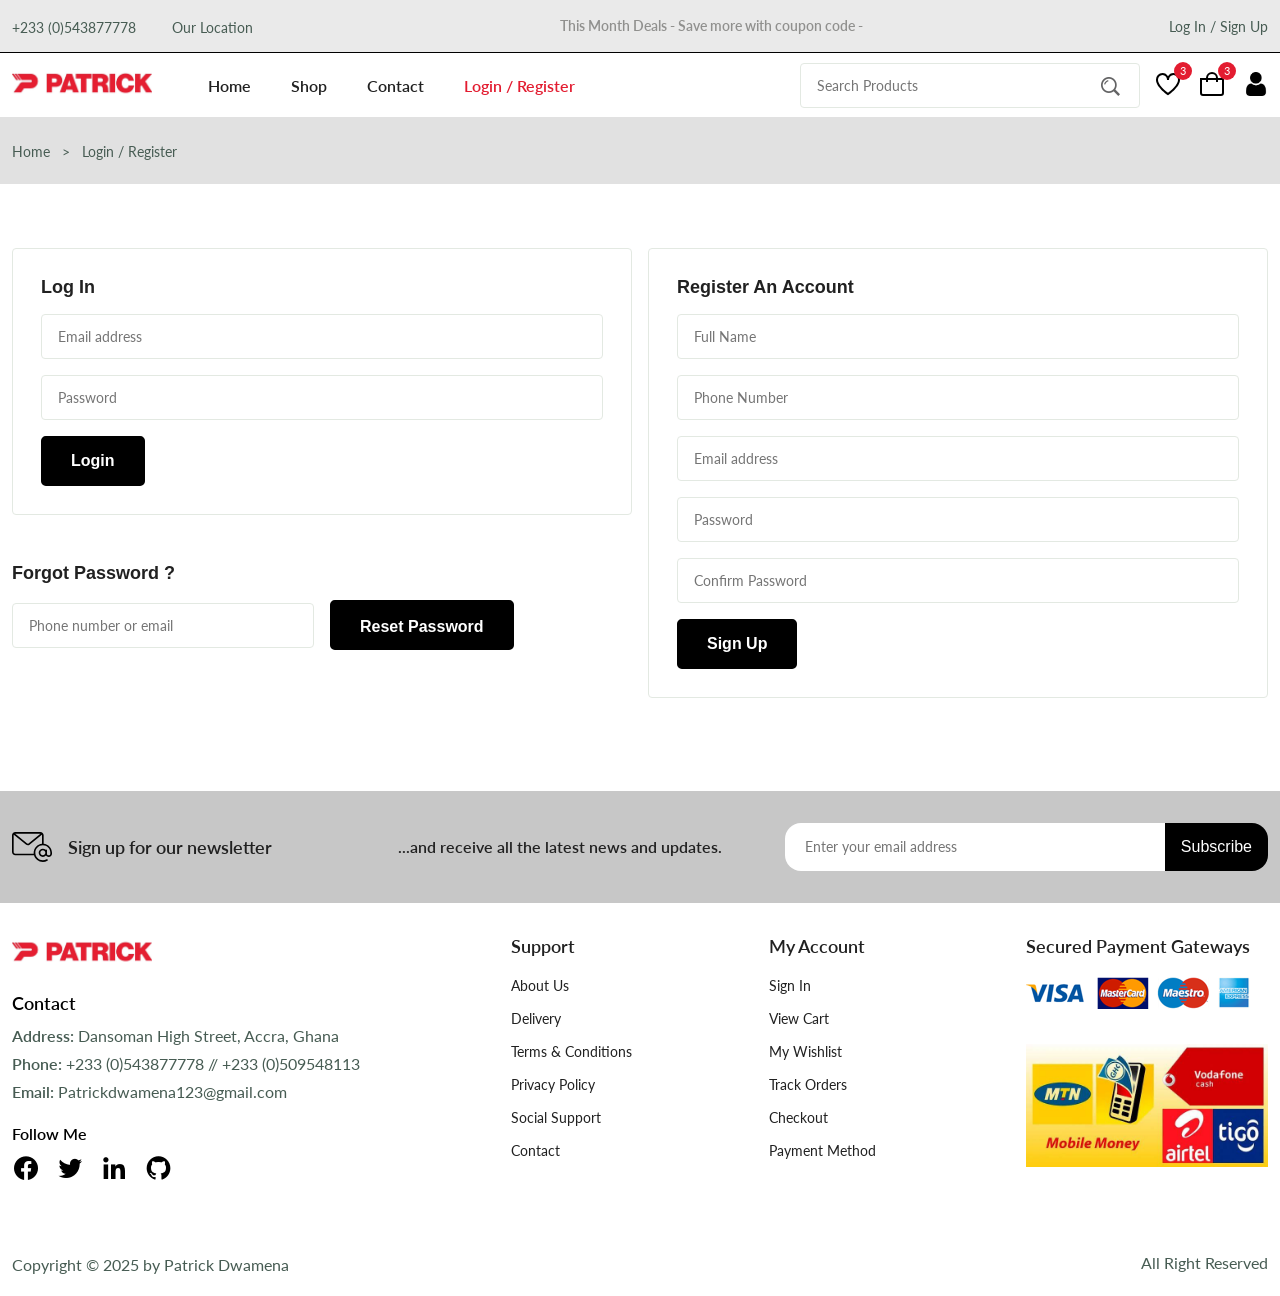
<file: login-register.html>
<!DOCTYPE html>
<html lang="en">
<head>
    <meta charset="UTF-8" />
    <meta name="viewport" content="width=device-width, initial-scale=1.0"/>
    <meta http-equiv="X-UA-Compatible" content="ie=edge" />
    <link rel="stylesheet" href="https://cdn.jsdelivr.net/npm/swiper@11/swiper-bundle.min.css"/>
    <link rel="stylesheet" href="https://cdn.jsdelivr.net/npm/boxicons@latest/css/boxicons.min.css">
    <link rel="stylesheet" href="styles.css"/>
    <title>Patrick's Fashion</title>
</head>
<body>
<!--=============== HEADER ===============-->
<header class="header">
    <div class="header__top">
        <div class="header__container container">

            <div class="header__contact">
                <span>+233 (0)543877778</span>
                <span>Our Location</span>
            </div>

            <p class="header__alert-news">
                This Month Deals - Save more with coupon code -
            </p>

            <a href="login-register.html" class="header__top-action">
                Log In / Sign Up
            </a>
        </div>
    </div>

    <nav class="nav__container">
        <a href="index.html" class="nav__logo">
            <img src="img/logo.jpg" alt="logo" class="nav__logo-img" />
        </a>

        <div class="nav__menu" id="nav-menu">
            <ul class="nav__list">
                <li class="nav__item">
                    <a href="index.html" class="nav__link">Home</a>
                </li>

                <li class="nav__item">
                    <a href="shop.html" class="nav__link">Shop</a>
                </li>

                <li class="nav__item">
                    <a href="contact.html" class="nav__link">Contact</a>
                </li>

                <li class="nav__item">
                    <a href="login-register.html" class="nav__link active-link">Login / Register</a>
                </li>
            </ul>

            <div class="header__search">
                <input type="text" placeholder="Search Products" class="form__input" />

                <button class="search__btn">
                    <img src="img/search.png" alt="search" class="search__img" />
                </button>
            </div>
        </div>

        <div class="header__user-actions">
            <a href="wishlist.html" class="header__action-btn">
                <img src="img/icon-heart.svg" alt="wishlist"/>
                <span class="count">3</span>
            </a>

            <a href="cart.html" class="header__action-btn">
                <img src="img/icon-cart.svg" alt="wishlist"/>
                <span class="count">3</span>
            </a>

            <a href="login-register.html" class="header__action-btn">
                <img src="img/user1.jpg" alt="wishlist"/>
            </a>

        </div>
    </nav>
</header>

<!--=============== BREADCRUMB ===============-->
<section class="breadcrumb">
    <ul class="breadcrumb__list flex container">
        <li><a href="index.html" class="breadcrumb__link">Home</a></li>
        <li><span class="breadcrumb__link"> ></span></li>
        <li><span class="breadcrumb__link">Login / Register</span></li>
    </ul>
</section>

<!--=============== LOGIN REGISTER FORM ===============-->
<section class="cart section--lg container">
    <div class="cart__group grid">
        <div>
            <div class="cart__total">
                <h3 class="section__title">Log In</h3>

                <form action="" class="form grid">

                    <div class="form__group grid">
                        <input type="email" class="form__input"
                               placeholder="Email address">

                        <input type="password" class="form__input"
                               placeholder="Password">
                    </div>

                    <div class="form__btn">
                        <button class="btn flex btn--sm">Login</button>
                    </div>
                </form>
            </div>

            <div class="cart__coupon">
                <h3 class="section__title">Forgot Password ?</h3>

                <form action="" class="coupon__form form grid">
                    <div class="form__group grid">
                        <input type="email" class="form__input"
                               placeholder="Phone number or email">

                        <div class="form__btn">
                            <button class="btn flex btn--sm"> Reset Password</button>
                        </div>
                    </div>
                </form>
            </div>
        </div>



        <div class="cart__total">
            <h3 class="section__title">Register An Account</h3>

            <form class="form__group grid">
                <input type="text" class="form__input"
                       placeholder="Full Name">


                <input type="number" class="form__input"
                       placeholder="Phone Number">

                <input type="email" class="form__input"
                       placeholder="Email address">

                <input type="password" class="form__input"
                       placeholder="Password">

                <input type="password" class="form__input"
                       placeholder="Confirm Password">
            </form>

            <div class="register__btn">
            <a href="login-register.html" class="btn flex btn--md">Sign Up</a>
        </div>
        </div>
    </div>
</section>


<!--=============== NEWSLETTER ===============-->
<section class="newsletter section">
    <div class="newsletter__container container grid">
        <h3 class="newsletter__title flex">
            <img src="img/icon-email.svg" alt="" class="newsletter__icon">
            Sign up for our newsletter
        </h3>

        <p class="newsletter__description">
            ...and receive all the latest news and updates.
        </p>

        <form action="#" class="newsletter__form">
            <input type="email" class="newsletter__input" placeholder="Enter your email address">
            <button type="submit" class="newsletter__btn">Subscribe</button>
        </form>
    </div>
</section>

<!--=============== FOOTER ===============-->
<footer class="footer container">
    <div class="footer__container grid">
        <div class="footer__content">
            <a href="index.html" class="footer__logo">
                <img src="img/logo.jpg" alt="" class="footer__logo-img">
            </a>

            <h4 class="footer__subtitle">Contact</h4>

            <p class="footer__description">
                <span>Address:</span> Dansoman High Street, Accra, Ghana
            </p>

            <p class="footer__description">
                <span>Phone:</span> +233 (0)543877778 // +233 (0)509548113
            </p>

            <p class="footer__description">
                <span>Email:</span> Patrickdwamena123@gmail.com
            </p>


            <div class="footer__social">
                <h4 class="footer__subtitle">Follow Me</h4>

                <div class="footer__social-icon">

                    <a href="https://web.facebook.com/Patrick.Dwamena144" target="_blank" class="footer__social-links">
                        <i class='bx bxl-facebook-circle'></i>
                    </a>

                    <a href="https://x.com/mR_cOOLGh"   target="_blank" class="footer__social-links">
                        <i class='bx bxl-twitter' ></i>
                    </a>

                    <a href="https://www.linkedin.com/in/patrick-dwamena-a563557a/"   target="_blank" class="footer__social-links">
                        <i class='bx bxl-linkedin' ></i>
                    </a>

                    <a href="https://github.com/MrCoolGh" target="_blank" class="footer__social-links">
                        <i class='bx bxl-github' ></i>
                    </a>

                </div>

            </div>

        </div>

        <div class="footer__content">
            <h3 class="footer__title">Support</h3>

            <ul class="footer__links">
                <li><a href="index.html" class="footer__link">About Us</a></li>
                <li><a href="checkout.html" class="footer__link">Delivery</a></li>
                <li><a href="index.html" class="footer__link">Terms & Conditions</a></li>
                <li><a href="index.html" class="footer__link">Privacy Policy</a></li>
                <li><a href="contact.html" class="footer__link">Social Support</a></li>
                <li><a href="contact.html" class="footer__link">Contact</a></li>
            </ul>
        </div>

        <div class="footer__content">
            <h3 class="footer__title">My Account</h3>

            <ul class="footer__links">
                <li><a href="login-register.html" class="footer__link">Sign In</a></li>
                <li><a href="cart.html" class="footer__link">View Cart</a></li>
                <li><a href="wishlist.html" class="footer__link">My Wishlist</a></li>
                <li><a href="login-register.html" class="footer__link">Track Orders</a></li>
                <li><a href="checkout.html" class="footer__link">Checkout</a></li>
                <li><a href="login-register.html" class="footer__link">Payment Method</a></li>
            </ul>
        </div>

        <div class="footer__content">
            <h3 class="footer__title">Secured Payment Gateways</h3>

            <img src="img/payment-method.png" alt="" class="payment__img">
            <img src="img/payment-method.jpg" alt="" class="payment__img">
        </div>

    </div>

    <div class="footer__bottom">
        <p class="copyright">Copyright &copy; 2025 by Patrick Dwamena</p>
        <span class="designer"> All Right Reserved</span>
    </div>
</footer>

<script src="https://cdn.jsdelivr.net/npm/swiper@11/swiper-bundle.min.js"></script>

<!--=============== MAIN JS ===============-->
<script src="main.js"></script>
</body>
</html>
</file>
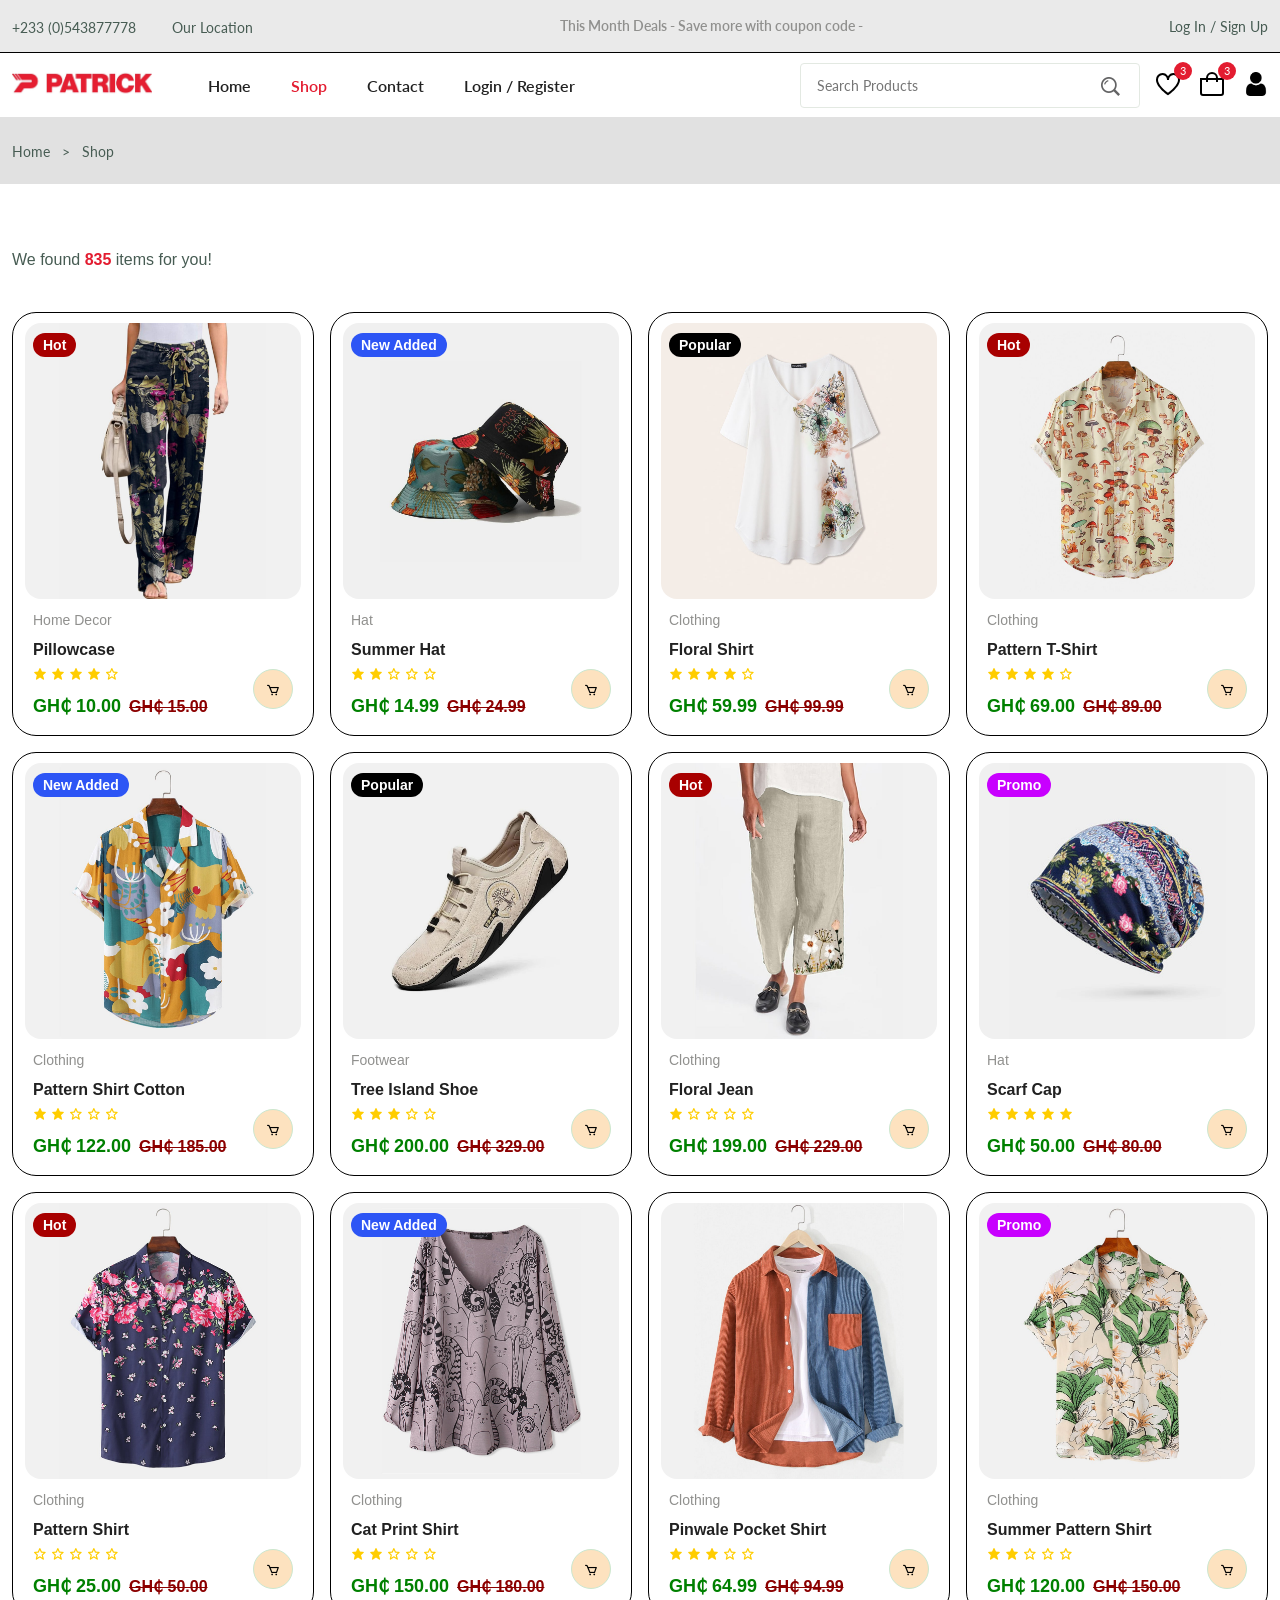
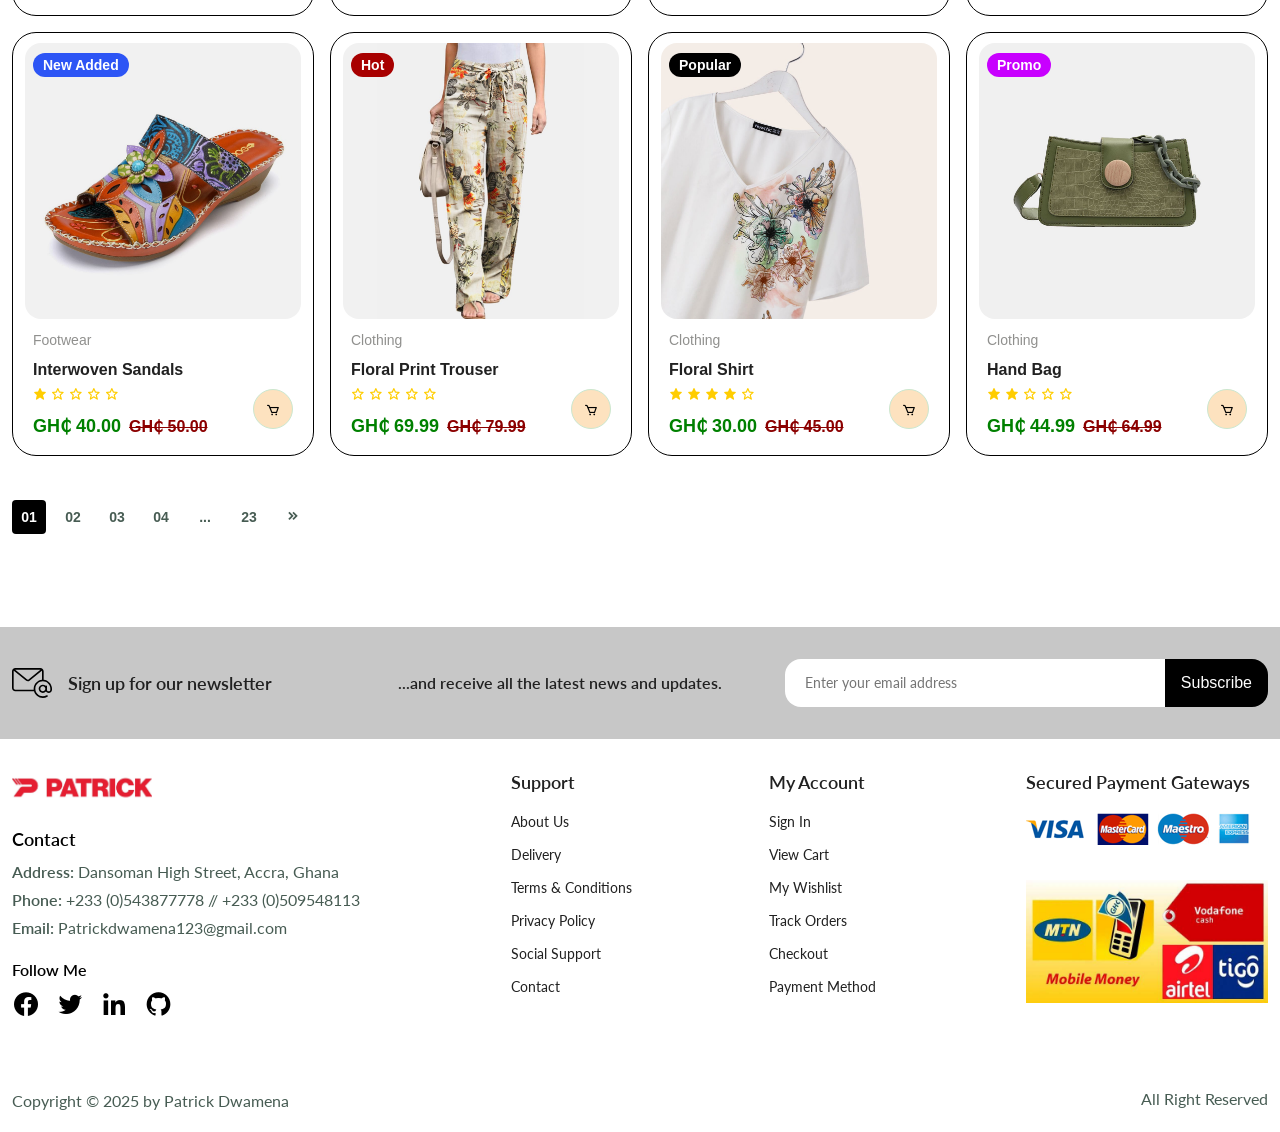
<file: shop.html>
<!DOCTYPE html>
<html lang="en">
<head>
  <meta charset="UTF-8" />
  <meta name="viewport" content="width=device-width, initial-scale=1.0"/>
  <meta http-equiv="X-UA-Compatible" content="ie=edge" />
  <link rel="stylesheet" href="https://cdn.jsdelivr.net/npm/swiper@11/swiper-bundle.min.css"/>
  <link rel="stylesheet" href="https://cdn.jsdelivr.net/npm/boxicons@latest/css/boxicons.min.css">
  <link rel="stylesheet" href="styles.css"/>
  <title>Patrick's Fashion</title>
</head>

<body>

<!--=============== HEADER ===============-->
<header class="header">
  <div class="header__top">
    <div class="header__container container">

      <div class="header__contact">
        <span>+233 (0)543877778</span>
        <span>Our Location</span>
      </div>

      <p class="header__alert-news">
        This Month Deals - Save more with coupon code -
      </p>

      <a href="login-register.html" class="header__top-action">
        Log In / Sign Up
      </a>
    </div>
  </div>

  <nav class="nav__container">
    <a href="index.html" class="nav__logo">
      <img src="img/logo.jpg" alt="logo" class="nav__logo-img" />
    </a>

    <div class="nav__menu" id="nav-menu">
      <ul class="nav__list">
        <li class="nav__item">
          <a href="index.html" class="nav__link">Home</a>
        </li>

        <li class="nav__item">
          <a href="shop.html" class="nav__link active-link">Shop</a>
        </li>

        <li class="nav__item">
          <a href="contact.html" class="nav__link">Contact</a>
        </li>

        <li class="nav__item">
          <a href="login-register.html" class="nav__link">Login / Register</a>
        </li>
      </ul>

      <div class="header__search">
        <input type="text" placeholder="Search Products" class="form__input" />

        <button class="search__btn">
          <img src="img/search.png" alt="search" class="search__img" />
        </button>
      </div>
    </div>

    <div class="header__user-actions">
      <a href="wishlist.html" class="header__action-btn">
        <img src="img/icon-heart.svg" alt="wishlist"/>
        <span class="count">3</span>
      </a>

      <a href="cart.html" class="header__action-btn">
        <img src="img/icon-cart.svg" alt="wishlist"/>
        <span class="count">3</span>
      </a>

        <a href="login-register.html" class="header__action-btn">
            <img src="img/user1.jpg" alt="wishlist"/>
        </a>

    </div>
  </nav>
</header>

<!--=============== MAIN ===============-->
<main class="main">

  <!--=============== BREADCRUMB ===============-->
<section class="breadcrumb">
  <ul class="breadcrumb__list flex container">
    <li><a href="index.html" class="breadcrumb__link">Home</a></li>
    <li><span class="breadcrumb__link"> ></span></li>
    <li><span class="breadcrumb__link">Shop</span></li>
  </ul>
</section>

  <!--=============== PRODUCTS ===============-->
  <section class="products section--lg container">
    <p class="total__products">We found <span>835</span> items for you!</p>

    <div class="product__container grid">

      <div class="product__item">
        <div class="product__banner">
          <a href="details.html" class="product__images">
            <img src="img/product-11-2.jpg" alt="" class="product__img default">

            <img src="img/product-11-1.jpg" alt="" class="product__img hover">
          </a>

          <div class="product__badge light-hot">Hot</div>
        </div>

        <div class="product__content">
          <span class="product__category">Home Decor</span>
          <a href="details.html">
            <h3 class="product__title">Pillowcase</h3>
          </a>
          <div class="product__rating">
            <i class='bx bxs-star' ></i>
            <i class='bx bxs-star' ></i>
            <i class='bx bxs-star' ></i>
            <i class='bx bxs-star' ></i>
            <i class='bx bx-star' ></i>
          </div>

          <div class="product__price flex">
            <span class="new__price">GH₵ 10.00</span>
            <span class="old__price">GH₵ 15.00</span>
          </div>

          <a href="" class="action-btn cart__btn" aria-label="Add to Cart">
            <i class='bx bx-cart'></i>
          </a>

        </div>
      </div>

      <div class="product__item">
        <div class="product__banner">
          <a href="details.html" class="product__images">
            <img src="img/product-5-2.jpg" alt="" class="product__img default">

            <img src="img/product-5-1.jpg" alt="" class="product__img hover">
          </a>

          <div class="product__badge light-new">New Added</div>
        </div>

        <div class="product__content">
          <span class="product__category">Hat</span>
          <a href="details.html">
            <h3 class="product__title">Summer Hat</h3>
          </a>
          <div class="product__rating">
            <i class='bx bxs-star' ></i>
            <i class='bx bxs-star' ></i>
            <i class='bx bx-star' ></i>
            <i class='bx bx-star' ></i>
            <i class='bx bx-star' ></i>
          </div>

          <div class="product__price flex">
            <span class="new__price">GH₵ 14.99</span>
            <span class="old__price">GH₵ 24.99</span>
          </div>


          <a href="" class="action-btn cart__btn" aria-label="Add to Cart">
            <i class='bx bx-cart'></i>
          </a>

        </div>
      </div>

      <div class="product__item">
        <div class="product__banner">
          <a href="details.html" class="product__images">
            <img src="img/product-12-2.jpg" alt="" class="product__img default">

            <img src="img/product-12-1.jpg" alt="" class="product__img hover">
          </a>

          <div class="product__badge light-">Popular</div>
        </div>

        <div class="product__content">
          <span class="product__category">Clothing</span>
          <a href="details.html">
            <h3 class="product__title">Floral Shirt</h3>
          </a>
          <div class="product__rating">
            <i class='bx bxs-star' ></i>
            <i class='bx bxs-star' ></i>
            <i class='bx bxs-star' ></i>
            <i class='bx bxs-star' ></i>
            <i class='bx bx-star' ></i>
          </div>

          <div class="product__price flex">
            <span class="new__price">GH₵ 59.99</span>
            <span class="old__price">GH₵ 99.99</span>

          </div>
          <a href="" class="action-btn cart__btn" aria-label="Add to Cart">
            <i class='bx bx-cart'></i>
          </a>

        </div>
      </div>

      <div class="product__item">
        <div class="product__banner">
          <a href="details.html" class="product__images">
            <img src="img/product-1-1.jpg" alt="" class="product__img default">

            <img src="img/product-1-2.jpg" alt="" class="product__img hover">
          </a>

          <div class="product__badge light-hot">Hot</div>
        </div>

        <div class="product__content">
          <span class="product__category">Clothing</span>
          <a href="details.html">
            <h3 class="product__title">Pattern T-Shirt</h3>
          </a>
          <div class="product__rating">
            <i class='bx bxs-star' ></i>
            <i class='bx bxs-star' ></i>
            <i class='bx bxs-star' ></i>
            <i class='bx bxs-star' ></i>
            <i class='bx bx-star' ></i>
          </div>

          <div class="product__price flex">
            <span class="new__price">GH₵ 69.00</span>
            <span class="old__price">GH₵ 89.00</span>

          </div>

          <a href="" class="action-btn cart__btn" aria-label="Add to Cart">
            <i class='bx bx-cart'></i>
          </a>

        </div>
      </div>

      <div class="product__item">
        <div class="product__banner">
          <a href="details.html" class="product__images">
            <img src="img/product-2-1.jpg" alt="" class="product__img default">

            <img src="img/product-2-2.jpg" alt="" class="product__img hover">
          </a>

          <div class="product__badge light-new">New Added</div>
        </div>

        <div class="product__content">
          <span class="product__category">Clothing</span>
          <a href="details.html">
            <h3 class="product__title">Pattern Shirt Cotton</h3>
          </a>
          <div class="product__rating">
            <i class='bx bxs-star' ></i>
            <i class='bx bxs-star' ></i>
            <i class='bx bx-star' ></i>
            <i class='bx bx-star' ></i>
            <i class='bx bx-star' ></i>
          </div>

          <div class="product__price flex">
            <span class="new__price">GH₵ 122.00</span>
            <span class="old__price">GH₵ 185.00</span>
          </div>

          <a href="" class="action-btn cart__btn" aria-label="Add to Cart">
            <i class='bx bx-cart'></i>
          </a>

        </div>
      </div>

      <div class="product__item">
        <div class="product__banner">
          <a href="details.html" class="product__images">
            <img src="img/product-3-1.jpg" alt="" class="product__img default">

            <img src="img/product-3-2.jpg" alt="" class="product__img hover">
          </a>

          <div class="product__badge light-">Popular</div>
        </div>

        <div class="product__content">
          <span class="product__category">Footwear</span>
          <a href="details.html">
            <h3 class="product__title">Tree Island Shoe</h3>
          </a>
          <div class="product__rating">
            <i class='bx bxs-star' ></i>
            <i class='bx bxs-star' ></i>
            <i class='bx bxs-star' ></i>
            <i class='bx bx-star' ></i>
            <i class='bx bx-star' ></i>
          </div>

          <div class="product__price flex">
            <span class="new__price">GH₵ 200.00</span>
            <span class="old__price">GH₵ 329.00</span>
          </div>

          <a href="" class="action-btn cart__btn" aria-label="Add to Cart">
            <i class='bx bx-cart'></i>
          </a>

        </div>
      </div>

      <div class="product__item">
        <div class="product__banner">
          <a href="details.html" class="product__images">
            <img src="img/product-4-1.jpg" alt="" class="product__img default">

            <img src="img/product-4-2.jpg" alt="" class="product__img hover">
          </a>

          <div class="product__badge light-hot">Hot</div>
        </div>

        <div class="product__content">
          <span class="product__category">Clothing</span>
          <a href="details.html">
            <h3 class="product__title">Floral Jean</h3>
          </a>
          <div class="product__rating">
            <i class='bx bxs-star' ></i>
            <i class='bx bx-star' ></i>
            <i class='bx bx-star' ></i>
            <i class='bx bx-star' ></i>
            <i class='bx bx-star' ></i>
          </div>

          <div class="product__price flex">
            <span class="new__price">GH₵ 199.00</span>
            <span class="old__price">GH₵ 229.00</span>
          </div>


          <a href="" class="action-btn cart__btn" aria-label="Add to Cart">
            <i class='bx bx-cart'></i>
          </a>

        </div>
      </div>

      <div class="product__item">
        <div class="product__banner">
          <a href="details.html" class="product__images">
            <img src="img/product-5-1.jpg" alt="" class="product__img default">

            <img src="img/product-5-2.jpg" alt="" class="product__img hover">
          </a>

          <div class="product__badge light-30">Promo</div>
        </div>

        <div class="product__content">
          <span class="product__category">Hat</span>
          <a href="details.html">
            <h3 class="product__title">Scarf Cap</h3>
          </a>
          <div class="product__rating">
            <i class='bx bxs-star' ></i>
            <i class='bx bxs-star' ></i>
            <i class='bx bxs-star' ></i>
            <i class='bx bxs-star' ></i>
            <i class='bx bxs-star' ></i>
          </div>

          <div class="product__price flex">
            <span class="new__price">GH₵ 50.00</span>
            <span class="old__price">GH₵ 80.00</span>
          </div>


          <a href="" class="action-btn cart__btn" aria-label="Add to Cart">
            <i class='bx bx-cart'></i>
          </a>

        </div>
      </div>

      <div class="product__item">
        <div class="product__banner">
          <a href="details.html" class="product__images">
            <img src="img/product-6-1.jpg" alt="" class="product__img default">

            <img src="img/product-6-2.jpg" alt="" class="product__img hover">
          </a>

          <div class="product__badge light-hot">Hot</div>
        </div>

        <div class="product__content">
          <span class="product__category">Clothing</span>
          <a href="details.html">
            <h3 class="product__title">Pattern Shirt</h3>
          </a>
          <div class="product__rating">
            <i class='bx bx-star' ></i>
            <i class='bx bx-star' ></i>
            <i class='bx bx-star' ></i>
            <i class='bx bx-star' ></i>
            <i class='bx bx-star' ></i>
          </div>

          <div class="product__price flex">
            <span class="new__price">GH₵ 25.00</span>
            <span class="old__price">GH₵ 50.00</span>
          </div>

          <a href="" class="action-btn cart__btn" aria-label="Add to Cart">
            <i class='bx bx-cart'></i>
          </a>

        </div>
      </div>

      <div class="product__item">
        <div class="product__banner">
          <a href="details.html" class="product__images">
            <img src="img/product-7-1.jpg" alt="" class="product__img default">

            <img src="img/product-7-2.jpg" alt="" class="product__img hover">
          </a>

          <div class="product__badge light-new">New Added</div>
        </div>

        <div class="product__content">
          <span class="product__category">Clothing</span>
          <a href="details.html">
            <h3 class="product__title">Cat Print Shirt</h3>
          </a>
          <div class="product__rating">
            <i class='bx bxs-star' ></i>
            <i class='bx bxs-star' ></i>
            <i class='bx bx-star' ></i>
            <i class='bx bx-star' ></i>
            <i class='bx bx-star' ></i>
          </div>

          <div class="product__price flex">
            <span class="new__price">GH₵ 150.00</span>
            <span class="old__price">GH₵ 180.00</span>
          </div>

          <a href="" class="action-btn cart__btn" aria-label="Add to Cart">
            <i class='bx bx-cart'></i>
          </a>

        </div>
      </div>

      <div class="product__item">
        <div class="product__banner">
          <a href="details.html" class="product__images">
            <img src="img/product-8-1.jpg" alt="" class="product__img default">

            <img src="img/product-8-2.jpg" alt="" class="product__img hover">
          </a>
        </div>

        <div class="product__content">
          <span class="product__category">Clothing</span>
          <a href="details.html">
            <h3 class="product__title">Pinwale Pocket Shirt</h3>
          </a>
          <div class="product__rating">
            <i class='bx bxs-star' ></i>
            <i class='bx bxs-star' ></i>
            <i class='bx bxs-star' ></i>
            <i class='bx bx-star' ></i>
            <i class='bx bx-star' ></i>
          </div>

          <div class="product__price flex">
            <span class="new__price">GH₵ 64.99</span>
            <span class="old__price">GH₵ 94.99</span>
          </div>

          <a href="" class="action-btn cart__btn" aria-label="Add to Cart">
            <i class='bx bx-cart'></i>
          </a>

        </div>
      </div>

      <div class="product__item">
        <div class="product__banner">
          <a href="details.html" class="product__images">
            <img src="img/product-9-1.jpg" alt="" class="product__img default">

            <img src="img/product-9-2.jpg" alt="" class="product__img hover">
          </a>

          <div class="product__badge light-30">Promo</div>
        </div>

        <div class="product__content">
          <span class="product__category">Clothing</span>
          <a href="details.html">
            <h3 class="product__title">Summer Pattern Shirt</h3>
          </a>
          <div class="product__rating">
            <i class='bx bxs-star' ></i>
            <i class='bx bxs-star' ></i>
            <i class='bx bx-star' ></i>
            <i class='bx bx-star' ></i>
            <i class='bx bx-star' ></i>
          </div>

          <div class="product__price flex">
            <span class="new__price">GH₵ 120.00</span>
            <span class="old__price">GH₵ 150.00</span>
          </div>

          <a href="" class="action-btn cart__btn" aria-label="Add to Cart">
            <i class='bx bx-cart'></i>
          </a>
        </div>
      </div>

      <div class="product__item">
        <div class="product__banner">
          <a href="details.html" class="product__images">
            <img src="img/product-10-1.jpg" alt="" class="product__img default">

            <img src="img/product-10-2.jpg" alt="" class="product__img hover">
          </a>

          <div class="product__badge light-new">New Added</div>
        </div>

        <div class="product__content">
          <span class="product__category">Footwear</span>
          <a href="details.html">
            <h3 class="product__title">Interwoven Sandals</h3>
          </a>
          <div class="product__rating">
            <i class='bx bxs-star' ></i>
            <i class='bx bx-star' ></i>
            <i class='bx bx-star' ></i>
            <i class='bx bx-star' ></i>
            <i class='bx bx-star' ></i>
          </div>

          <div class="product__price flex">
            <span class="new__price">GH₵ 40.00</span>
            <span class="old__price">GH₵ 50.00</span>
          </div>

          <a href="" class="action-btn cart__btn" aria-label="Add to Cart">
            <i class='bx bx-cart'></i>
          </a>

        </div>
      </div>

      <div class="product__item">
        <div class="product__banner">
          <a href="details.html" class="product__images">
            <img src="img/product-11-1.jpg" alt="" class="product__img default">

            <img src="img/product-11-2.jpg" alt="" class="product__img hover">
          </a>

          <div class="product__badge light-hot">Hot</div>
        </div>

        <div class="product__content">
          <span class="product__category">Clothing</span>
          <a href="details.html">
            <h3 class="product__title">Floral Print Trouser</h3>
          </a>
          <div class="product__rating">
            <i class='bx bx-star' ></i>
            <i class='bx bx-star' ></i>
            <i class='bx bx-star' ></i>
            <i class='bx bx-star' ></i>
            <i class='bx bx-star' ></i>
          </div>

          <div class="product__price flex">
            <span class="new__price">GH₵ 69.99</span>
            <span class="old__price">GH₵ 79.99</span>
          </div>

          <a href="" class="action-btn cart__btn" aria-label="Add to Cart">
            <i class='bx bx-cart'></i>
          </a>

        </div>
      </div>

      <div class="product__item">
        <div class="product__banner">
          <a href="details.html" class="product__images">
            <img src="img/product-12-1.jpg" alt="" class="product__img default">

            <img src="img/product-12-2.jpg" alt="" class="product__img hover">
          </a>

          <div class="product__badge light-pink">Popular</div>
        </div>

        <div class="product__content">
          <span class="product__category">Clothing</span>
          <a href="details.html">
            <h3 class="product__title">Floral Shirt</h3>
          </a>
          <div class="product__rating">
            <i class='bx bxs-star' ></i>
            <i class='bx bxs-star' ></i>
            <i class='bx bxs-star' ></i>
            <i class='bx bxs-star' ></i>
            <i class='bx bx-star' ></i>
          </div>

          <div class="product__price flex">
            <span class="new__price">GH₵ 30.00</span>
            <span class="old__price">GH₵ 45.00</span>
          </div>

          <a href="" class="action-btn cart__btn" aria-label="Add to Cart">
            <i class='bx bx-cart'></i>
          </a>

        </div>
      </div>

      <div class="product__item">
        <div class="product__banner">
          <a href="details.html" class="product__images">
            <img src="img/product-13-1.jpg" alt="" class="product__img default">

            <img src="img/product-13-2.jpg" alt="" class="product__img hover">
          </a>

          <div class="product__badge light-30">Promo</div>
        </div>

        <div class="product__content">
          <span class="product__category">Clothing</span>
          <a href="details.html">
            <h3 class="product__title">Hand Bag</h3>
          </a>
          <div class="product__rating">
            <i class='bx bxs-star' ></i>
            <i class='bx bxs-star' ></i>
            <i class='bx bx-star' ></i>
            <i class='bx bx-star' ></i>
            <i class='bx bx-star' ></i>
          </div>

          <div class="product__price flex">
            <span class="new__price">GH₵ 44.99</span>
            <span class="old__price">GH₵ 64.99</span>
          </div>

          <a href="" class="action-btn cart__btn" aria-label="Add to Cart">
            <i class='bx bx-cart'></i>
          </a>

        </div>
      </div>


    </div>

    <ul class="pagination">
      <li><a href="#" class="pagination__link active">01</a></li>
      <li><a href="#" class="pagination__link">02</a></li>
      <li><a href="#" class="pagination__link">03</a></li>
      <li><a href="#" class="pagination__link">04</a></li>
      <li><a href="#" class="pagination__link">...</a></li>
      <li><a href="#" class="pagination__link">23</a></li>
      <li>
        <a href="#" class="pagination__link icon">
        <i class='bx bxs-chevrons-right' ></i>
      </a>
      </li>
    </ul>
  </section>

  <!--=============== NEWSLETTER ===============-->
  <section class="newsletter section">
    <div class="newsletter__container container grid">
      <h3 class="newsletter__title flex">
        <img src="img/icon-email.svg" alt="" class="newsletter__icon">
        Sign up for our newsletter
      </h3>

      <p class="newsletter__description">
        ...and receive all the latest news and updates.
      </p>

      <form action="#" class="newsletter__form">
        <input type="email" class="newsletter__input" placeholder="Enter your email address">
        <button type="submit" class="newsletter__btn">Subscribe</button>
      </form>
    </div>
  </section>
</main>

<!--=============== FOOTER ===============-->
<footer class="footer container">
  <div class="footer__container grid">
    <div class="footer__content">
      <a href="index.html" class="footer__logo">
        <img src="img/logo.jpg" alt="" class="footer__logo-img">
      </a>

      <h4 class="footer__subtitle">Contact</h4>

      <p class="footer__description">
        <span>Address:</span> Dansoman High Street, Accra, Ghana
      </p>

      <p class="footer__description">
        <span>Phone:</span> +233 (0)543877778 // +233 (0)509548113
      </p>

      <p class="footer__description">
        <span>Email:</span> Patrickdwamena123@gmail.com
      </p>


      <div class="footer__social">
        <h4 class="footer__subtitle">Follow Me</h4>

        <div class="footer__social-icon">

          <a href="https://web.facebook.com/Patrick.Dwamena144" target="_blank" class="footer__social-links">
            <i class='bx bxl-facebook-circle'></i>
          </a>

          <a href="https://x.com/mR_cOOLGh"   target="_blank" class="footer__social-links">
            <i class='bx bxl-twitter' ></i>
          </a>

          <a href="https://www.linkedin.com/in/patrick-dwamena-a563557a/"   target="_blank" class="footer__social-links">
            <i class='bx bxl-linkedin' ></i>
          </a>

          <a href="https://github.com/MrCoolGh" target="_blank" class="footer__social-links">
            <i class='bx bxl-github' ></i>
          </a>

        </div>

      </div>

    </div>

    <div class="footer__content">
      <h3 class="footer__title">Support</h3>

      <ul class="footer__links">
        <li><a href="index.html" class="footer__link">About Us</a></li>
        <li><a href="checkout.html" class="footer__link">Delivery</a></li>
        <li><a href="index.html" class="footer__link">Terms & Conditions</a></li>
        <li><a href="index.html" class="footer__link">Privacy Policy</a></li>
        <li><a href="contact.html" class="footer__link">Social Support</a></li>
        <li><a href="contact.html" class="footer__link">Contact</a></li>
      </ul>
    </div>

    <div class="footer__content">
      <h3 class="footer__title">My Account</h3>

      <ul class="footer__links">
        <li><a href="login-register.html" class="footer__link">Sign In</a></li>
        <li><a href="cart.html" class="footer__link">View Cart</a></li>
        <li><a href="wishlist.html" class="footer__link">My Wishlist</a></li>
        <li><a href="login-register.html" class="footer__link">Track Orders</a></li>
        <li><a href="checkout.html" class="footer__link">Checkout</a></li>
        <li><a href="login-register.html" class="footer__link">Payment Method</a></li>
      </ul>
    </div>

    <div class="footer__content">
      <h3 class="footer__title">Secured Payment Gateways</h3>

      <img src="img/payment-method.png" alt="" class="payment__img">
      <img src="img/payment-method.jpg" alt="" class="payment__img">
    </div>

  </div>

  <div class="footer__bottom">
    <p class="copyright">Copyright &copy; 2025 by Patrick Dwamena</p>
    <span class="designer"> All Right Reserved</span>
  </div>
</footer>

<script src="https://cdn.jsdelivr.net/npm/swiper@11/swiper-bundle.min.js"></script>

<!--=============== MAIN JS ===============-->
<script src="main.js"></script>
</body>
</html>
</file>
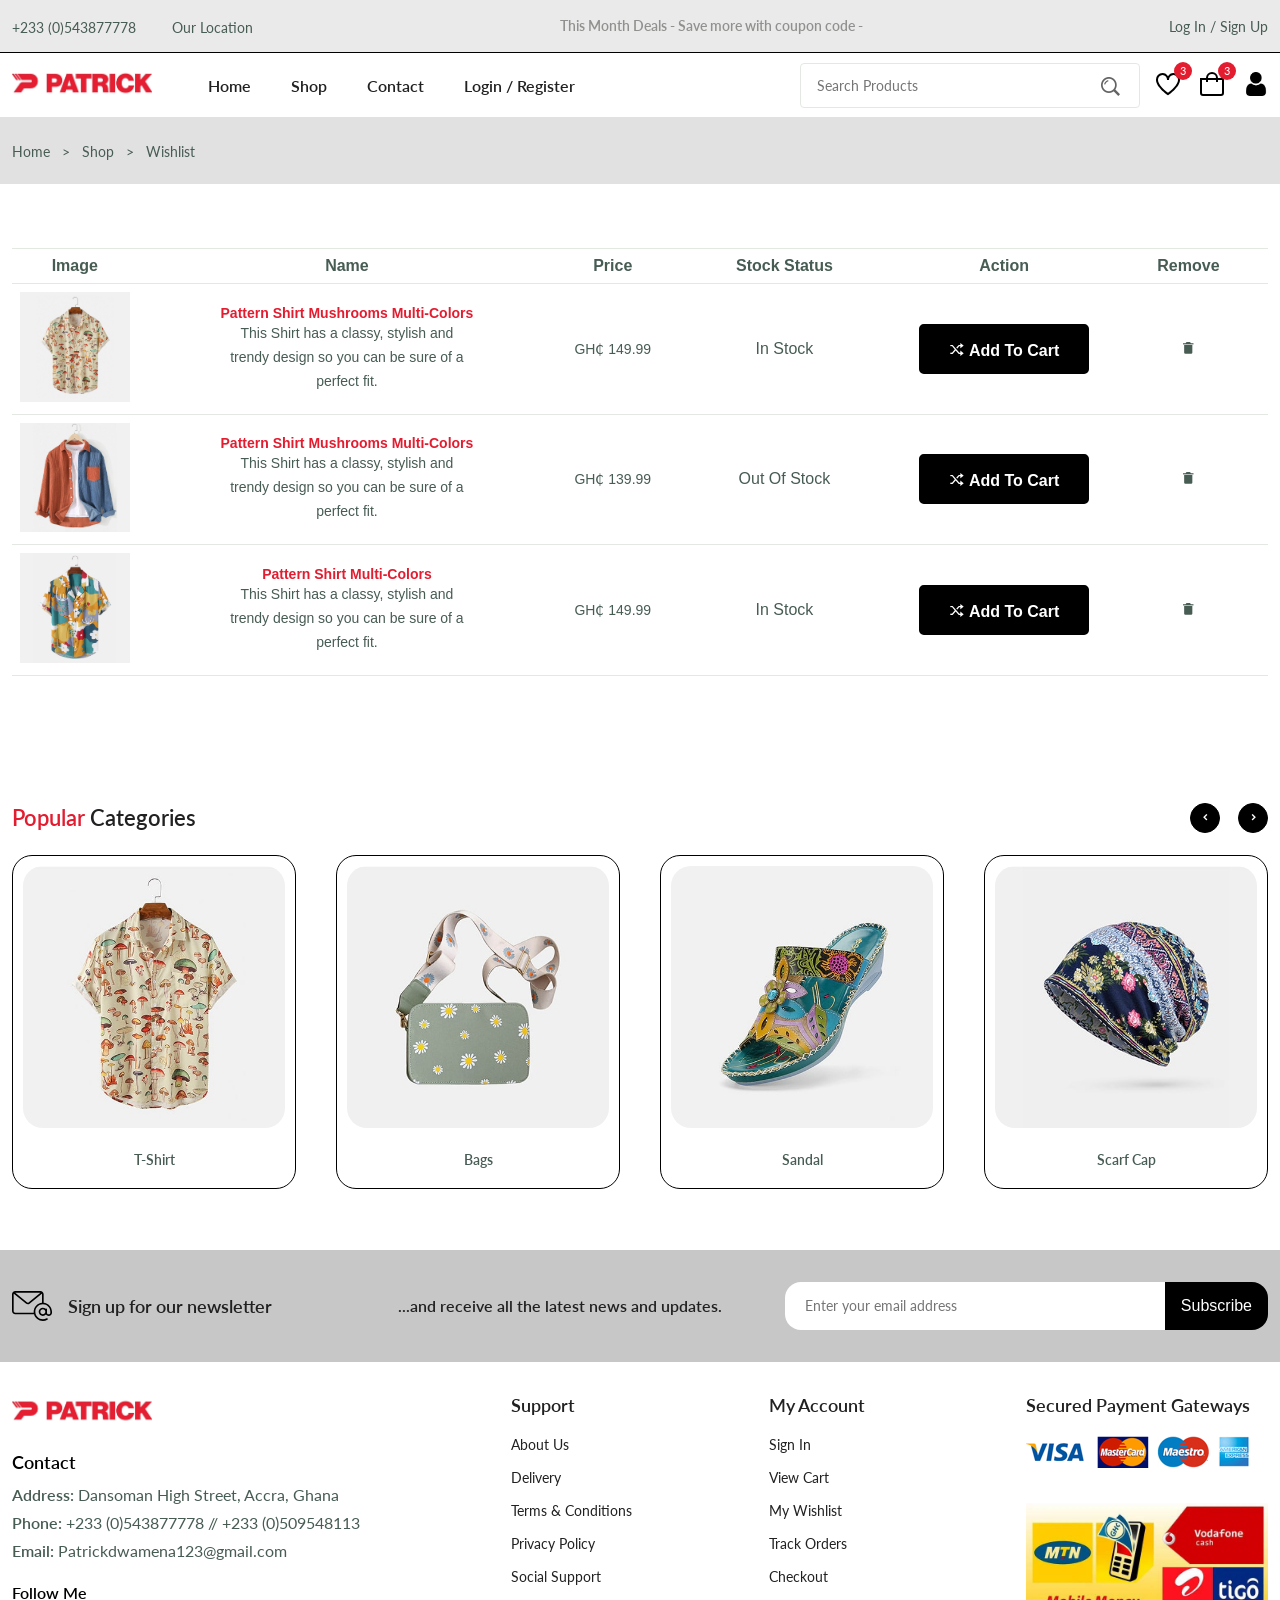
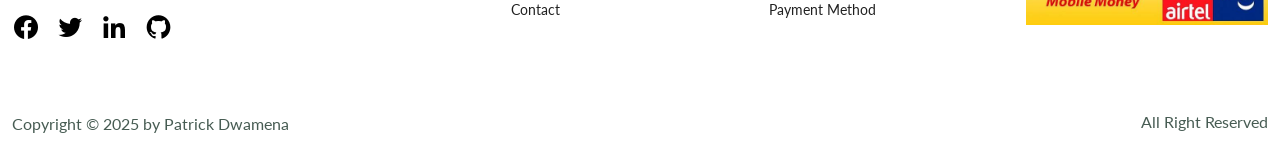
<file: wishlist.html>
<!DOCTYPE html>
<html lang="en">
<head>
  <meta charset="UTF-8" />
  <meta name="viewport" content="width=device-width, initial-scale=1.0"/>
  <meta http-equiv="X-UA-Compatible" content="ie=edge" />
  <link rel="stylesheet" href="https://cdn.jsdelivr.net/npm/swiper@11/swiper-bundle.min.css"/>
  <link rel="stylesheet" href="https://cdn.jsdelivr.net/npm/boxicons@latest/css/boxicons.min.css">
  <link rel="stylesheet" href="styles.css"/>
  <title>Patrick's Fashion</title>
</head>

<body>

<!--=============== HEADER ===============-->
<header class="header">
  <div class="header__top">
    <div class="header__container container">

      <div class="header__contact">
        <span>+233 (0)543877778</span>
        <span>Our Location</span>
      </div>

      <p class="header__alert-news">
        This Month Deals - Save more with coupon code -
      </p>

      <a href="login-register.html" class="header__top-action">
        Log In / Sign Up
      </a>
    </div>
  </div>

  <nav class="nav__container">
    <a href="index.html" class="nav__logo">
      <img src="img/logo.jpg" alt="logo" class="nav__logo-img" />
    </a>

    <div class="nav__menu" id="nav-menu">
      <ul class="nav__list">
        <li class="nav__item">
          <a href="index.html" class="nav__link">Home</a>
        </li>

        <li class="nav__item">
          <a href="shop.html" class="nav__link">Shop</a>
        </li>

        <li class="nav__item">
          <a href="contact.html" class="nav__link">Contact</a>
        </li>

        <li class="nav__item">
          <a href="login-register.html" class="nav__link">Login / Register</a>
        </li>
      </ul>

      <div class="header__search">
        <input type="text" placeholder="Search Products" class="form__input" />

        <button class="search__btn">
          <img src="img/search.png" alt="search" class="search__img" />
        </button>
      </div>
    </div>

    <div class="header__user-actions">
      <a href="wishlist.html" class="header__action-btn">
        <img src="img/icon-heart.svg" alt="wishlist"/>
        <span class="count">3</span>
      </a>

      <a href="cart.html" class="header__action-btn">
        <img src="img/icon-cart.svg" alt="wishlist"/>
        <span class="count">3</span>
      </a>

        <a href="login-register.html" class="header__action-btn">
            <img src="img/user1.jpg" alt="wishlist"/>
        </a>

    </div>
  </nav>
</header>

<!--=============== MAIN ===============-->
<main class="main">

  <!--=============== BREADCRUMB ===============-->
  <section class="breadcrumb">
    <ul class="breadcrumb__list flex container">
      <li><a href="index.html" class="breadcrumb__link">Home</a></li>
      <li><span class="breadcrumb__link"> ></span></li>
      <li><span class="breadcrumb__link">Shop</span></li>

      <li><span class="breadcrumb__link"> ></span></li>
      <li><span class="breadcrumb__link">Wishlist</span></li>
    </ul>
  </section>

  <!--=============== WISHLIST ===============-->
  <section class="wishlist section--lg container">
    <div class="table__container">
      <table class="table">
        <tr>
          <th>Image</th>
          <th>Name</th>
          <th>Price</th>
          <th>Stock Status</th>
          <th>Action</th>
          <th>Remove</th>
        </tr>

        <tr>
          <td>
            <img src="img/product-1-1.jpg"
                 alt=""
                 class="table__img" />
          </td>

          <td>
            <h3 class="table__title">
              Pattern Shirt Mushrooms Multi-Colors
            </h3>

            <p class="table__description">This Shirt has a classy, stylish
              and trendy design so you can be sure of a perfect fit.
            </p>
          </td>

          <td><span class="table__price">GH₵ 149.99</span></td>

          <td><span class="table__stock">In Stock</span></td>

          <td> <a href="cart.html" class="btn flex btn--md">
            <i class='bx bx-shuffle' ></i> Add To Cart
          </a></td>

          <td><i class='bx bxs-trash-alt table__trash'></i></td>
        </tr>
        <tr>
          <td>
            <img src="img/product-8-1.jpg"
                 alt=""
                 class="table__img" />
          </td>

          <td>
            <h3 class="table__title">
              Pattern Shirt Mushrooms Multi-Colors
            </h3>

            <p class="table__description">This Shirt has a classy, stylish
              and trendy design so you can be sure of a perfect fit.
            </p>
          </td>

          <td><span class="table__price">GH₵ 139.99</span></td>

          <td><span class="table__stock">Out Of Stock</span></td>

          <td> <a href="cart.html" class="btn flex btn--md">
            <i class='bx bx-shuffle' ></i> Add To Cart
          </a></td>

          <td><i class='bx bxs-trash-alt table__trash'></i></td>
        </tr>
        <tr>
          <td>
            <img src="img/product-2-1.jpg"
                 alt=""
                 class="table__img" />
          </td>

          <td>
            <h3 class="table__title">
              Pattern Shirt  Multi-Colors
            </h3>

            <p class="table__description">This Shirt has a classy, stylish
              and trendy design so you can be sure of a perfect fit.
            </p>
          </td>

          <td><span class="table__price">GH₵ 149.99</span></td>

          <td><span class="table__stock">In Stock</span></td>

          <td> <a href="cart.html" class="btn flex btn--md">
            <i class='bx bx-shuffle' ></i> Add To Cart
          </a></td>

          <td><i class='bx bxs-trash-alt table__trash'></i></td>
        </tr>

      </table>
    </div>
  </section>

  <!--=============== CATEGORIES ===============-->
  <section class="categories container section">
    <h3 class="section__title"><span>Popular</span> Categories</h3>

    <div class="categories__container swiper">
      <div class="swiper-wrapper">
        <a href="shop.html" class="category__item swiper-slide">
          <img src="img/category-1.jpg" alt="" class="category__img" />

          <h3 class="category__title">T-Shirt</h3>
        </a>

        <a href="shop.html" class="category__item swiper-slide">
          <img src="img/category-2.jpg" alt="" class="category__img" />

          <h3 class="category__title">Bags</h3>
        </a>

        <a href="shop.html" class="category__item swiper-slide">
          <img src="img/category-3.jpg" alt="" class="category__img" />

          <h3 class="category__title">Sandal</h3>
        </a>

        <a href="shop.html" class="category__item swiper-slide">
          <img src="img/category-4.jpg" alt="" class="category__img" />

          <h3 class="category__title">Scarf Cap</h3>
        </a>

        <a href="shop.html" class="category__item swiper-slide">
          <img src="img/category-5.jpg" alt="" class="category__img" />

          <h3 class="category__title">Shoes</h3>
        </a>

        <a href="shop.html" class="category__item swiper-slide">
          <img src="img/category-6.jpg" alt="" class="category__img" />

          <h3 class="category__title">Pillowcase</h3>
        </a>

        <a href="shop.html" class="category__item swiper-slide">
          <img src="img/category-7.jpg" alt="" class="category__img" />

          <h3 class="category__title">jumpsuit</h3>
        </a>

        <a href="shop.html" class="category__item swiper-slide">
          <img src="img/category-8.jpg" alt="" class="category__img" />

          <h3 class="category__title">Hats</h3>
        </a>
      </div>

      <div class="swiper-button-next"><i class='bx bxs-chevron-right'></i></div>
      <div class="swiper-button-prev"><i class='bx bxs-chevron-left' ></i></div>
    </div>
  </section>

  <!--=============== NEWSLETTER ===============-->
  <section class="newsletter section">
    <div class="newsletter__container container grid">
      <h3 class="newsletter__title flex">
        <img src="img/icon-email.svg" alt="" class="newsletter__icon">
        Sign up for our newsletter
      </h3>

      <p class="newsletter__description">
        ...and receive all the latest news and updates.
      </p>

      <form action="#" class="newsletter__form">
        <input type="email" class="newsletter__input" placeholder="Enter your email address">
        <button type="submit" class="newsletter__btn">Subscribe</button>
      </form>
    </div>
  </section>
</main>

<!--=============== FOOTER ===============-->
<footer class="footer container">
  <div class="footer__container grid">
    <div class="footer__content">
      <a href="index.html" class="footer__logo">
        <img src="img/logo.jpg" alt="" class="footer__logo-img">
      </a>

      <h4 class="footer__subtitle">Contact</h4>

      <p class="footer__description">
        <span>Address:</span> Dansoman High Street, Accra, Ghana
      </p>

      <p class="footer__description">
        <span>Phone:</span> +233 (0)543877778 // +233 (0)509548113
      </p>

      <p class="footer__description">
        <span>Email:</span> Patrickdwamena123@gmail.com
      </p>


      <div class="footer__social">
        <h4 class="footer__subtitle">Follow Me</h4>

        <div class="footer__social-icon">

          <a href="https://web.facebook.com/Patrick.Dwamena144" target="_blank" class="footer__social-links">
            <i class='bx bxl-facebook-circle'></i>
          </a>

          <a href="https://x.com/mR_cOOLGh"   target="_blank" class="footer__social-links">
            <i class='bx bxl-twitter' ></i>
          </a>

          <a href="https://www.linkedin.com/in/patrick-dwamena-a563557a/"   target="_blank" class="footer__social-links">
            <i class='bx bxl-linkedin' ></i>
          </a>

          <a href="https://github.com/MrCoolGh" target="_blank" class="footer__social-links">
            <i class='bx bxl-github' ></i>
          </a>

        </div>

      </div>

    </div>

    <div class="footer__content">
      <h3 class="footer__title">Support</h3>

      <ul class="footer__links">
        <li><a href="index.html" class="footer__link">About Us</a></li>
        <li><a href="checkout.html" class="footer__link">Delivery</a></li>
        <li><a href="index.html" class="footer__link">Terms & Conditions</a></li>
        <li><a href="index.html" class="footer__link">Privacy Policy</a></li>
        <li><a href="contact.html" class="footer__link">Social Support</a></li>
        <li><a href="contact.html" class="footer__link">Contact</a></li>
      </ul>
    </div>

    <div class="footer__content">
      <h3 class="footer__title">My Account</h3>

      <ul class="footer__links">
        <li><a href="login-register.html" class="footer__link">Sign In</a></li>
        <li><a href="cart.html" class="footer__link">View Cart</a></li>
        <li><a href="wishlist.html" class="footer__link">My Wishlist</a></li>
        <li><a href="login-register.html" class="footer__link">Track Orders</a></li>
        <li><a href="checkout.html" class="footer__link">Checkout</a></li>
        <li><a href="login-register.html" class="footer__link">Payment Method</a></li>
      </ul>
    </div>

    <div class="footer__content">
      <h3 class="footer__title">Secured Payment Gateways</h3>

      <img src="img/payment-method.png" alt="" class="payment__img">
      <img src="img/payment-method.jpg" alt="" class="payment__img">
    </div>

  </div>

  <div class="footer__bottom">
    <p class="copyright">Copyright &copy; 2025 by Patrick Dwamena</p>
    <span class="designer"> All Right Reserved</span>
  </div>
</footer>

<script src="https://cdn.jsdelivr.net/npm/swiper@11/swiper-bundle.min.js"></script>

<!--=============== MAIN JS ===============-->
<script src="main.js"></script>
</body>
</html>
</file>
<file: styles.css>
@import url('https://fonts.googleapis.com/css2?family=Lato:wght@400;700&family=Spartan:wght@400;500;600;700&display=swap');


:root {
  --header-height: 4rem;
  --first-color: hsl(354, 78%, 50%);
  --first-color-alt: hsl(129, 44%, 94%);
  --second-color: hsl(34, 94%, 87%);
  --title-color: hsl(0, 0%, 13%);
  --text-color: hsl(154, 13%, 32%);
  --text-color-light: hsl(60, 1%, 56%);
  --body-color: hsl(0, 0%, 100%);
  --container-color: hsl(0, 0%, 88%);
  --border-color: hsl(129, 36%, 85%);
  --border-color-alt: hsl(113, 15%, 90%);

  --body-font: lato, sans-serif;
  --second-font: league sans-serif;
  --big-font-size: 3.5rem;
  --h1-font-size: 2.7rem;
  --h2-font-size: 2rem;
  --h3-font-size: 1.75rem;
  --h4-font-size: 1.375rem;
  --large-font-size: 1.125rem;
  --normal-font-size: 1rem;
  --small-font-size: 0.875rem;
  --smaller-font-size: 0.75rem;
  --tiny-font-size: 0.6875rem;

  --weight-400: 400;
  --weight-500: 500;
  --weight-600: 600;
  --weight-700: 700;

  --transition: cubic-bezier(0, 0, 0.2, 1);
}


@media screen and (max-width: 1200px) {
  :root {
    --big-font-size: ;
    --h1-font-size: ;
    --h2-font-size: ;
    --h3-font-size: ;
    --h4-font-size: ;
    --large-font-size: ;
    --normal-font-size: ;
    --small-font-size: ;
    --smaller-font-size: ;
    --tiny-font-size: ;
  }
}


*{
  margin: 0;
  padding: 0;
  box-sizing: border-box;
  scroll-behavior: smooth;
}


input, textarea, body{
  color: var(--text-color);
  font-family: var(--body-font), serif;
  font-size: var(--normal-font-size);
  font-weight: var(--weight-400);
}


body{
  background-color: var(--body-color);
}


h1, h2, h3, h4{
  color: var(--title-color);
  font-weight: var(--weight-600);
}


ul{
  list-style: none;
}


a{
  text-decoration: none;
}


p{
  line-height: 1.5rem;
}


img{
  max-width: 100%;
}


button, textarea, input{
  background-color: transparent;
  border: none;
  outline: none;
}


table{
  border-collapse: collapse;
  width: 100%;
}


.container, .nav__container{
  max-width: 1320px;
  margin-inline: auto;
  padding-inline: 0.75rem;
}


.grid{
  display: grid;
  gap: 1rem;
}


.section{
  padding-block: 2rem;
}


.section--lg{
  padding-block: 4rem;
  font-family: "Lucida Sans Unicode", "Lucida Sans Unicode", "Lucida Grande", sans-serif;
}


.section__title{
  font-size: var(--h4-font-size);
  margin-bottom: 1.5rem;
}


.section__title span{
  color: var(--first-color);
}


.header__top{
  background-color: #eaeaea;
  border-bottom: 1px solid black;
  padding-block: 0.875rem;
}


.header__container{
  display: flex;
  align-items: center;
  justify-content: space-between;
}


.header__contact span:first-child{
  margin-right: 2rem;
}


.header__contact span, .header__alert-news, .header__top-action{
  font-size: var(--small-font-size);
}


.header__alert-news{
  color: var(--text-color-light);
  font-weight: var(--weight-600);
}


.header__top-action{
  color: var(--text-color);
}


nav{
  display: flex;
  align-items: center;
  height: var(--header-height);
  justify-content: space-between;
  column-gap: 1rem;
}


.nav__menu, .nav__list, .header__user-actions{
  display: flex;
  align-items: center;
}


.nav__logo-img{
  width: 140px;
}


.nav__menu{
  flex-grow: 1;
  margin-left: 2.5rem;
}


.nav__list{
  column-gap: 2.5rem;
  margin-right: auto;
}


.nav__link{
  color: var(--title-color);
  font-weight: var(--weight-600);
  transition: all 0.2s var(--transition);
}


.header__search{
  width: 340px;
  position: relative;
}


.form__input{
  border: 1px solid var(--border-color-alt);
  padding-inline: 1rem;
  height: 45px;
  border-radius: .25rem;
  font-size: var(--small-font-size);
}


.flex{
  display: flex;
  align-items: center;
  column-gap: .5rem;
}


.new__price{
  color: green;
  font-weight: var(--weight-600);
}


.old__price{
  color: darkred;
  font-weight: var(--weight-600);
  text-decoration: line-through;
}


.header__search .form__input{
  width: 100%;
}


.search__btn{
  position: absolute;
  top: 25%;
  right: 1.25rem;
  cursor: pointer;
}


.header__user-actions{
  column-gap: 1.25rem;
}


.header__action-btn{
  position: relative;
}


.header__action-btn img{
  width: 24px;
}


.header__action-btn .count{
  position: absolute;
  top: -0.625rem;
  right: -0.75rem;
  background-color: var(--first-color);
  color: var(--body-color);
  height: 18px;
  width: 18px;
  line-height: 18px;
  border-radius: 50%;
  text-align: center;
  font-size: var(--tiny-font-size);
}


.active-link, .nav__link:hover{
  color: var(--first-color);
}


.home__container{
  grid-template-columns: 5fr 7fr;
  align-items: center;
}


.home__subtitle, .home__description{
  font-size: var(--large-font-size);
}


.home__subtitle{
  color: var(--title-color);
  font-weight: var(--weight-600);
  margin-bottom: 1rem;
  display: block;
}


.home__title{
  font-size: var(--h1-font-size);
  font-weight: var(--weight-700);
  line-height: 1.4;
  font-family: var(--second-font), serif;
}


.home__title span{
  color: var(--first-color);
  font-size: var(--big-font-size);
}


.home__description{
  margin-block: 0.5rem 2rem;
}


.home__img{
  justify-self: flex-end;
}


.btn{
  display: inline-block;
  background-color: black;
  color: var(--body-color);
  border: 2px solid black;
  border-radius: 2rem;
  padding-inline: 1.75rem;
  height: 50px;
  line-height: 50px;
  font-family: "Lucida Sans Unicode", "Lucida Sans Unicode", "Lucida Grande", sans-serif;
  font-size: var(--small-font-size);
  font-weight: var(--weight-700);
  transition: box-shadow 200ms ease-in-out;
}


.btn:hover{
  background-color: transparent;
  border: 2px solid #000000;
  color: #000000;
  cursor: pointer;
}
.btn:active{
  opacity: 0.8;
}


.btn--md, .btn--sm{
  font-size: var(--body-font);
  border-radius: .3rem;
}


.category__img{
  border-radius: 1.25rem;
  margin-bottom: 1.25rem;
}


.categories{
  overflow: hidden;
}


.swiper-button-next:after, .swiper-button-prev:after{
  content: "";
}


.category__item{
  text-align: center;
  border: 1px solid #000000;
  padding: 0.625rem 0.625rem 1.25rem;
  border-radius: 1.25rem;
}


.category__title{
  color: var(--text-color);
  font-size: var(--small-font-size);
}


.swiper{
  overflow: initial;
}


.swiper-button-next, .swiper-button-prev{
  top: -1.875rem;
  background-color: black;
  border: 1px solid black;
  width: 30px;
  height: 30px;
  color: white;
  border-radius: 50%;
  font-size: var(--tiny-font-size);
}


.swiper-button-prev{
  left: initial;
  right: 3rem;
}


.swiper-button-next{
  right: 0;
}

/*=============== PRODUCTS ===============*/
.tab__btns{
  display: flex;
  column-gap: 0.75rem;
  margin-bottom: 2rem;
}


.tab__btn{
  background-color: var(--container-color);
  color: var(--title-color);
  padding: 1rem 1.25rem 0.875rem;
  border-radius: 0.625rem;
  font-family: "Lucida Sans Unicode", "Lucida Sans Unicode", "Lucida Grande", sans-serif;
  font-weight: var(--weight-600);
  cursor: pointer;
  transform: scale(1.0) ;
}



.product__container{
  grid-template-columns: repeat(4, 1fr);
}


.product__item{
  border: 1px solid black;
  border-radius: 1.5rem;
  transform: scale(1.0);
  transition: all 0.2s var(--transition);
}


.product__banner{
  position: relative;
  padding: 0.625rem 0.75rem 0.75rem;
}


.product__item img{
  border-radius: 1rem;
}


.product__images{
  position: relative;
  display: block;
  border-radius: 1.25rem;
}



.product__img{
  vertical-align: middle;
  transition: all 1s var(--transition);
}


.product__img.hover{
  position: absolute;
  top: 0;
  left: 0;
}


.action-btn{
  width: 40px;
  height: 40px;
  line-height: 42px;
  text-align: center;
  background-color: var(--second-color);
  border: 1px solid var(--border-color);
  color: black;
  font-size: var(--small-font-size);
  border-radius: 50%;
  position: absolute;
}
.action-btn:hover{
  background-color: black;
  color: white;
}


.product__badge{
  position: absolute;
  left: 1.25rem;
  top: 1.25rem;
  background-color: #000000;
  color: #ffffff;
  border-radius: 2.5rem;
  padding: 0.25rem 0.625rem;
  font-size: var(--small-font-size);
  font-weight: var(--weight-700);
}


.product__content{
  padding: 0 1.25rem 1.125rem;
}


.product__category{
  color: var(--text-color-light);
  font-size: var(--small-font-size);
}


.product__title{
  font-size: var(--normal-font-size);
  margin-block: 0.75rem 0.5rem;
}


.product__rating{
  color: #ffcd00;
  font-size: var(--small-font-size);
  margin-bottom: 0.75rem;
}


.cart__btn{
  position: absolute;
  bottom: 1.6rem;
  right: 1.25rem;
}


.product__badge.light-hot{
  background-color: #a80000;
}
.product__badge.light-30{
  background-color: #c800ff;
}
.product__badge.light-new{
  background-color: #2d55f5;
}


.product__price .new__price{
  font-size: var(--large-font-size);
}


.tab__btn.active-tab{
  background-color: var(--second-color);
  color: var(--title-color);
}


.tab__btn:hover{
  background-color: var(--second-color);
  color: var(--title-color);
}


.tab__item:not(.active-tab){
  display: none;
}


.product__img.hover,
.action-btn::before,
.action-btn::after{
  opacity: 0;
}

.product__item:hover{
  box-shadow: 0 0.125rem 0.25rem 0 rgba(0, 0, 0, 0.9);
  opacity: 1;
}

.product__item img:hover{
  opacity: 1;
}



/*=============== DEALS ===============*/
.deals__container{
  grid-template-columns: repeat(2, 1fr);
  margin-top: 3rem;
  margin-bottom: 3rem;
}


.deals__items:nth-child(1){
  background-image: url("img/deals-1.jpg");
  border-radius: 1rem;
}


.deals__items:nth-child(2){
  background-image: url("img/deals-2.png");
  border-radius: 1rem;
}


.deals__items{
  padding: 3rem;
  background-size: cover;
  background-position: center;
  display: flex;
  flex-direction: column;
}

.deals__items:hover{
  box-shadow: 0 0.125rem 0.25rem 0 rgba(0, 0, 0, 1);
}


.deals__brand{
  color: #000000;
  font-size: var(--h3-font-size);
  margin-bottom: 0.25rem;
}


.deals__Category{
  font-family: "Baskerville Old Face", serif;
  font-size: var(--small-font-size);
}


.deals__title{
  max-width: 300px;
  font-size: var(--large-font-size);
  font-weight: var(--weight-400);
  line-height: 1.3;
  margin-top: 1rem;
}


.deals__price .new__price,
.deals__price .old__price{
  font-size: var(--large-font-size);
}


.deals__price .new__price{
  color: #27d400;
}


.deals__countdown-text{
  margin-bottom: 1rem;
  margin-top: 2rem;
}


.deals__price{
  margin-top: 1rem;
}


.countdown{
  display: flex;
  column-gap: 1.5rem;
}


.countdown__amount{
  position: relative;
}


.countdown__amount:after{
  content: ":";
  color: var(--title-color);
  font-size: var(--large-font-size);
  position: absolute;
  right: -25%;
  top: 20%;
}


.countdown__period{
  background-color: #000000;
  border-radius: 0.625rem;
  color: var(--body-color);
  width: 60px;
  height: 50px;
  line-height: 50px;
  text-align: center;
  font-size: var(--large-font-size);
  font-weight: var(--weight-600);
  margin-bottom: 0.5rem;
}


.unit{
  display: block;
  font-size: var(--small-font-size);
  text-align: center;
}


.deals__btn .btn{
  margin-top: 1.5rem;
}


/*=============== NEW ARRIVALS ===============*/
.new__arrivals{
  overflow: hidden;
}


/*=============== SHOWCASE ===============*/
.showcase__container{
  grid-template-columns: repeat(4, 1fr);
  margin-top: 1.8rem;
}


.showcase__section {
  font-size: var(--normal-font-size);
  border-bottom: 1px solid #000000;
  padding-bottom: 0.75rem;
  margin-bottom: 2rem;
  position: relative;
}


.showcase__section:before {
  content: "";
  position: absolute;
  left: 0;
  bottom: -1.3px;
  width: 50px;
  height: 2px;
  background-color: green;
}


.showcase__item{
  display: flex;
  align-items: center;
  column-gap: 1.5rem;
}


.showcase__item:not(:last-child){
  margin-bottom: 1.5rem;
}


.showcase__img{
  width: 86px;
}

.showcase__content{
  width: calc(100% - 110px);
}


.showcase__title{
  font-size: var(--normal-font-size);
  font-weight: var(--weight-500);
  white-space: nowrap;
  overflow: hidden;
  text-overflow: ellipsis;
  margin-bottom: 0.5rem;
}


/*=============== NEWSLETTER ===============*/
.newsletter{
  background-color: #c7c7c7;
  margin-top: 1.8rem;
}


.newsletter__container{
  grid-template-columns: repeat(2, 3.5fr) 5fr;
  align-items: center;
  column-gap: 3rem;
}


.newsletter__title{
  column-gap: 1rem;
  font-size: var(--large-font-size);
}


.newsletter__icon{
  width: 40px;
}


.newsletter__description{
  color: var(--title-color);
  font-size: var(--normal-font-size);
  font-weight: var(--weight-600);
}


.newsletter__form{
  display: flex;
}


.newsletter__input,
.newsletter__btn{
  font-size: var(--small-font-size);
}


.newsletter__input{
  background-color: white;
  padding-inline: 1.25rem;
  width: 100%;
  height: 48px;
  border-radius: 1rem 0 0 1rem;
}


.newsletter__btn{
  background-color: black;
  padding-inline: 1rem;
  color: white;
  width: 25%;
  height: 48px;
  border-radius: 0 1rem 1rem 0;
  cursor: pointer;
  font-size: var(--normal-font-size);
}


.newsletter__btn:hover{
  background-color: var(--second-color);
  color: black;
}
.newsletter__btn:active{
  opacity: 0.8;
}



/*=============== FOOTER ===============*/
.footer__container{
  grid-template-columns: 2fr repeat(2, 1fr) 1fr;
  padding-block: 2rem;
}


.footer__subtitle{
  color: black;
  font-size: var(--large-font-size);
  margin-block: 1.25rem 0.625rem;
  font-weight: var(--weight-600);
}


.footer__logo-img{
  width: 140px;
}


.footer__description{
  margin-bottom: 0.25rem;
}


.footer__social h4{
  font-size: var(--normal-font-size);
  color: black;
}


.footer__description span{
  font-weight: var(--weight-600);
}


.footer__social-links{
  color: #000000;
  font-size: 1.8rem;
  margin-right: .5rem;
}


.footer__social-links:hover{
  color: #ff0000;
  margin-left: 0.25rem;
  transition: all 0.3s var(--transition);
}


.footer__title{
  font-size: var(--large-font-size);
  margin-block: 1rem 1.25rem;
  margin-top: 0;
}


.footer__link{
  color: var(--title-color);
  font-size: var(--small-font-size);
  margin-bottom: 1rem;
  display: block;
  transition: all 0.3s var(--transition);
}


.footer__link:hover{
  color: red;
  margin-left: 0.25rem;
}


.footer__bottom{
  display: flex;
  justify-content: space-between;
  padding-block: 1.2rem;
}


.payment__img{
  margin-bottom: 2rem;
}


/*=============== BREADCRUMBS ===============*/
.breadcrumb{
  background-color: #e1e1e1;
  padding-block: 1.5rem;
}


.breadcrumb__list{
  column-gap: .75rem;
}


.breadcrumb__link{
  color: var(--text-color);
  font-size: var(--small-font-size);
}


/*=============== SHOP ===============*/
.total__products{
  margin-bottom: 2.5rem;
}


.total__products span{
  color: var(--first-color);
  font-weight: var(--weight-600);
}


.pagination{
  display: flex;
  column-gap: 0.625rem;
  margin-top: 2.75rem;
}


.pagination__link{
  display: inline-block;
  width: 34px;
  height: 34px;
  line-height: 34px;
  text-align: center;
  border-radius: 0.25rem;
  color: var(--text-color);
  font-size: var(--small-font-size);
  font-weight: var(--weight-700);
  transition: all 0.15s var(--transition);
}


.pagination__link.active,
.pagination__link:hover{
  background-color: black;
  color: white;
}


.pagination__link.icon{
  border-top-right-radius: 50%;
  border-bottom-right-radius: 50%;
}


/*=============== DETAILS ===============*/
.details__container{
  grid-template-columns: 5.5fr 6.5fr;
}


.details__img{
  margin-bottom: .5rem;
}


.details__small-images{
  grid-template-columns: repeat(4, 1fr);
  column-gap: 0.625rem;
}


.details__small-img{
  cursor: pointer;
}


.details__title{
  font-size: var(--h2-font-size);
}


.details__brand{
  font-size: var(--small-font-size);
  margin-block: 1rem;
}


.details__brand span{
  color: var(--first-color);
}


.details__price{
  border-top: 1px solid var(--border-color-alt);
  border-bottom: 1px solid var(--border-color-alt);
  padding-block: 1rem;
  column-gap: 1rem;
}


.details__price .new__price{
  font-size: var(--h2-font-size);
}


.details__price .old__price{
  font-size: var(--normal-font-size);
  font-weight: var(--weight-500);
}


.short__description{
  margin-block: 1rem 2rem;
}


.list__item, .meta__list{
  font-size: var(--small-font-size);
  margin-bottom: .75rem;
}


.details__color, .details__size{
  column-gap: .75rem;
}


.details__color{
  margin-block: 2rem 1.5rem;
}


.details__size{
  margin-bottom: 2.5rem;
}


.details__color-title, .details__size-title{
  font-size: var(--small-font-size);
  font-weight: var(--weight-600);
}


.color__list, .size__list{
  display: flex;
  column-gap: .25rem;
}


.color__link{
  width: 26px;
  height: 26px;
  border-radius: 50%;
  display: block;
}


.size__link{
  border: 1px solid var(--border-color-alt);
  padding: .375rem 0.75rem .5rem;
  color: var(--text-color);
  font-size: var(--small-font-size);
}


.size__link:hover{
  background-color: var(--second-color);
  color: black;
}


.size-active{
  background-color: var(--second-color);
  color: black;
}


.details__action{
  display: flex;
  column-gap: .375rem;
  margin-bottom: 1.20rem;
}


.quantity, .details__action-btn{
  border: 1px solid var(--border-color-alt);
  font-size: var(--small-font-size);
}


.quantity{
  max-width: 80px;
  padding-block: .5rem;
  padding-inline: 1rem 0.5rem;
  border-radius: .25rem;
}


.details__action-btn{
  color: var(--text-color);
  line-height: 40px;
  padding-inline: 0.75rem;
}


.details__meta{
  border-top: 1px solid var(--border-color-alt);
}


/*=============== DETAILS INFO & REVIEWS ===============*/
.detail__tabs {
  display: flex;
  column-gap: 1.75rem;
  margin-bottom: 1rem;
}

.detail__tab {
  font-size: var(--large-font-size);
  font-weight: var(--weight-600);
  cursor: pointer;
}




.info__table tr th, .info__table tr td {
  border: 1px solid var(--border-color-alt);
  padding: .625rem 1.25rem;
}


.info__table tr th{
  font-weight: var(--weight-500);
  text-align: left;
}


.info__table tr td{
  color: var(--text-color-light);
}


/*=============== CART ===============*/
.table__container{
  overflow-x: auto;
  margin-bottom: 0;
}


.table{
  table-layout: fixed;
  margin-bottom: 2rem;
}


.table tr{
  border-top: 1px solid var(--border-color-alt);
}


.table tr:last-child{
  border-bottom: 1px solid var(--border-color-alt);
}


.table tr th:nth-child(1),
.table tr td:nth-child(1) {
  width: 120px;
}


.table tr th:nth-child(2),
.table tr td:nth-child(2) {
  width: 400px;
}


.table tr th:nth-child(3),
.table tr td:nth-child(3) {
  width: 108px;
}


.table tr th:nth-child(4),
.table tr td:nth-child(4) {
  width: 220px;
}


.table tr th:nth-child(5),
.table tr td:nth-child(5) {
  width: 200px;
}


.table tr th:nth-child(6),
.table tr td:nth-child(6) {
  width: 152px;
}


.table tr th,
.table tr td {
  padding: .5rem;
  text-align: center;
}


.table__title,
.table__description,
.table__price,
.table__subtotal,
.table__trash{
  font-size: var(--small-font-size);
}


.table__trash:hover{
  color: var(--first-color);
  cursor: pointer;
  font-size: var(--normal-font-size);
}


.table__title{
  color: var(--first-color);
}


.table__description{
  max-width: 250px;
  margin-inline: auto;
}


.cart__actions{
  display: flex;
  justify-content: flex-end;
  gap: .75rem;
  margin-top: 1rem;
}


.divider{
  position: relative;
  text-align: center;
  margin-bottom: 3rem;
  font-size: 3rem;
  margin-top: 2rem;
}


.divider::before{
  content: '';
  position: absolute;
  top: 50%;
  left: 0;
  width: 100%;
  border-top: 2px solid black;
}


.divider i{
  color: black;
  background-color: white;
  padding-inline: 1.5rem;
  position: relative;
}


.cart__group{
    grid-template-columns: repeat(2, 1fr);
    align-items: flex-start;
}




.cart__shipping .section__title,
.cart__coupon .section__title,
.cart__total .section__title{
    font-size: var(--large-font-size);
    margin-bottom: 1rem;
}


.cart__coupon{
    margin-top: 3rem;
}


.coupon__form .form__group{
    align-items: center;
    grid-template-columns: repeat(2, 1fr);
}


.cart__total{
    border: 1px solid var(--border-color-alt);
    border-radius: 0.25rem;
    padding: 1.75rem;
}


.cart__total-table{
    margin-bottom: 1rem;
}


.cart__total-table tr td{
    border: 1px solid var(--border-color-alt);
    padding: 0.75rem 0.5rem;
    width: 50%;
}


.cart__total-title{
    font-size: var(--small-font-size);
}


.cart__total-price{
    color: var(--first-color);
    font-weight: var(--weight-700);
}


.cart__total .btn{
    display: inline-flex;
}


.register__btn{
  margin-top: 1rem;
}



/*=============== CART OTHERS ===============*/

/*=============== WISHLIST ===============*/

/*=============== CHECKOUT ===============*/
.checkout__container{
  grid-template-columns: repeat(2, 1fr);
}


.checkout__group:nth-child(2){
  border: 1px solid var(--border-color-alt);
  padding: 2rem;
  border-radius: 0.5rem;
}


.checkout__group .section__title{
  font-size: var(--large-font-size);
}


.checkout__title{
  font-size: var(--small-font-size);
}


.order__table tr th,
.order__table tr td{
  border: 1px solid var(--border-color-alt);
  padding: .5rem;
  text-align: center;
}


.order__table tr th{
  color: var(--title-color);
  font-size: var(--small-font-size);
}

/*=============== COMPARE ===============*/

/*=============== LOGIN & REGISTER ===============*/

/*=============== ACCOUNTS ===============*/

/*=============== BREAKPOINTS ===============*/

/* For large devices */
@media screen and (max-width: 1400px) {
}

@media screen and (max-width: 1200px) {
}

/* For medium devices */
@media screen and (max-width: 992px) {
}

@media screen and (max-width: 768px) {
}

/* For small devices */
@media screen and (max-width: 576px) {
}

@media screen and (max-width: 350px) {
}
</file>
